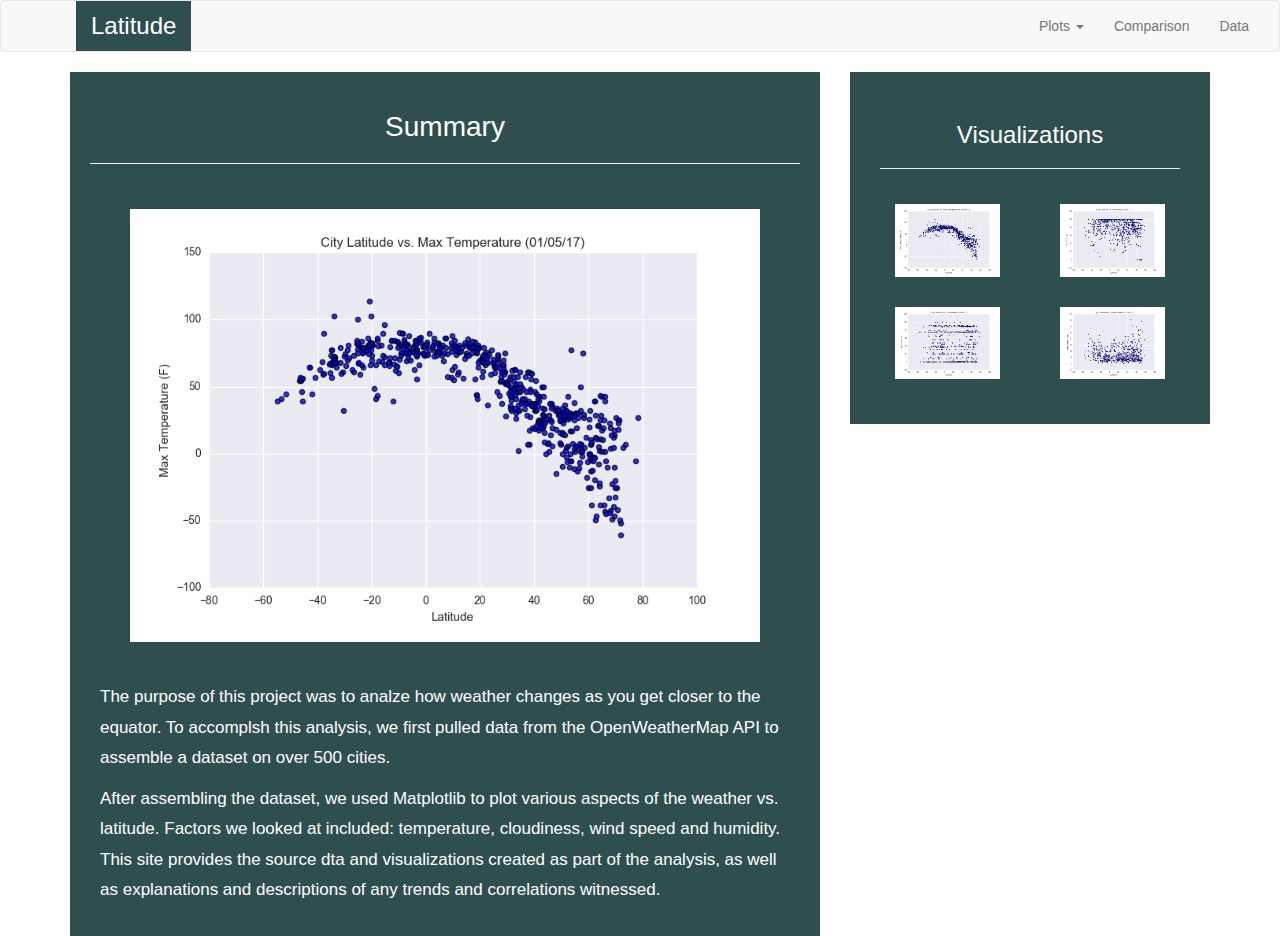
<file: index.html>
<!DOCTYPE html>
<html lang="en">

<head>
    <meta charset="UTF-8">
    <meta name="viewport" content="width=device-width, initial-scale=1.0">
    <meta http-equiv="X-UA-Compatible" content="ie=edge"> 
    <title>Latitude Weather Analysis</title>
    <link rel="stylesheet" href="https://maxcdn.bootstrapcdn.com/bootstrap/3.3.7/css/bootstrap.min.css" integrity="sha384-BVYiiSIFeK1dGmJRAkycuHAHRg32OmUcww7on3RYdg4Va+PmSTsz/K68vbdEjh4u"
        crossorigin="anonymous">
    <link rel="stylesheet" href="style.css">
</head>

<body>
    <nav class="navbar navbar-default">
        <div class="container-fluid">
            <div class="navbar-header">
                <button type="button" class="navbar-toggle collapsed" data-toggle="collapse" data-target="#bs-example-navbar-collapse-1"
                    aria-expanded="false">
                    <span class="sr-only">Toggle navigation</span>
                    <span class="icon-bar"></span>
                    <span class="icon-bar"></span>
                    <span class="icon-bar"></span>
                </button>
                <a class="navbar-brand" href="index.html">Latitude</a>
            </div>

            <div class="collapse navbar-collapse" id="bs-example-navbar-collapse-1">
                <ul class="nav navbar-nav navbar-right">
                    <li class="dropdown">
                        <a href="#" class="dropdown-toggle" data-toggle="dropdown" role="button" aria-haspopup="true" aria-expanded="false">Plots
                            <span class="caret"></span>
                        </a>
                        <ul class="dropdown-menu">
                            <li>
                                <a href="temp.html">Temperature</a>
                            </li>
                            <li>
                                <a href="humid.html">Humidity</a>
                            </li>
                            <li>
                                <a href="cloud.html">Cloudiness</a>
                            </li>
                            <li>
                                <a href="wind.html">Wind Speed</a>
                            </li>
                        </ul>
                    </li>
                    <li>
                        <a href="comparison.html">Comparison</a>
                    </li>
                    <li>
                        <a href="data.html">Data</a>
                    </li>
                </ul>
            </div>

        </div>
    </nav>


    <div class="container">
        <div class="row row-grid">
            <div class="col-md-8">
                <div class="box box-left">
                    <section id="intro">
                        <h1>Summary</h1>
                        <hr>
                        <figure>
                            <a target="_blank" href="Fig1.png">
                                <img id="viz-main" src="Fig1.png" alt="City Latitude vs. Max Temperature">
                            </a>
                        </figure>

                        <section id="summary">
                            <p>The purpose of this project was to analze how weather changes as you get closer to the equator. To accomplsh this analysis, we first pulled data from the OpenWeatherMap API to assemble a dataset on over 500 cities.
                            </p>

                            <p> After assembling the dataset, we used Matplotlib to plot various aspects of the weather vs. latitude. Factors we looked at included: temperature, cloudiness, wind speed and humidity. This site provides the source dta and visualizations created as part of the analysis, as well as explanations and descriptions of any trends and correlations witnessed.
                            </p>

                        </section>

                    </section>
                </div>
            </div>


            <div class="col-md-4">
                <div class="box box-right">
                    <h2>Visualizations</h2>
                    <hr>


                    <div class="row">
                        <div class="col-xs-6 col-sm-3 col-md-6">
                            <figure>
                                <a href="temp.html">
                                    <img id="landing-viz" src="Fig1.png" alt="City Latitude vs. Max Temperature">
                                </a>
                            </figure>
                        </div>

                        <div class="col-xs-6 col-sm-3 col-md-6">
                            <figure>
                                <a href="humid.html">
                                    <img id="landing-viz" src="Fig2.png" alt="Latitude vs. Humidity">
                                </a>
                            </figure>
                        </div>

                        <div class="col-xs-6 col-sm-3 col-md-6">
                            <figure>
                                <a href="cloud.html">
                                    <img id="landing-viz" src="Fig3.png" alt="Latitude vs. Cloudiness">
                                </a>
                            </figure>
                        </div>

                        <div class="col-xs-6 col-sm-3 col-md-6">
                            <figure>
                                <a href="wind.html">
                                    <img id="landing-viz" src="Fig4.png" alt="Latitude vs. Wind Speed">
                                </a>
                            </figure>
                        </div>

                    </div>
                </div>
            </div>

        </div>
    </div>



    <script src="https://code.jquery.com/jquery-3.2.1.js" integrity="sha256-DZAnKJ/6XZ9si04Hgrsxu/8s717jcIzLy3oi35EouyE=" crossorigin="anonymous"></script>

    <script src="https://maxcdn.bootstrapcdn.com/bootstrap/3.3.7/js/bootstrap.min.js" integrity="sha384-Tc5IQib027qvyjSMfHjOMaLkfuWVxZxUPnCJA7l2mCWNIpG9mGCD8wGNIcPD7Txa"
        crossorigin="anonymous">
        </script>

</body>

</html>
</file>
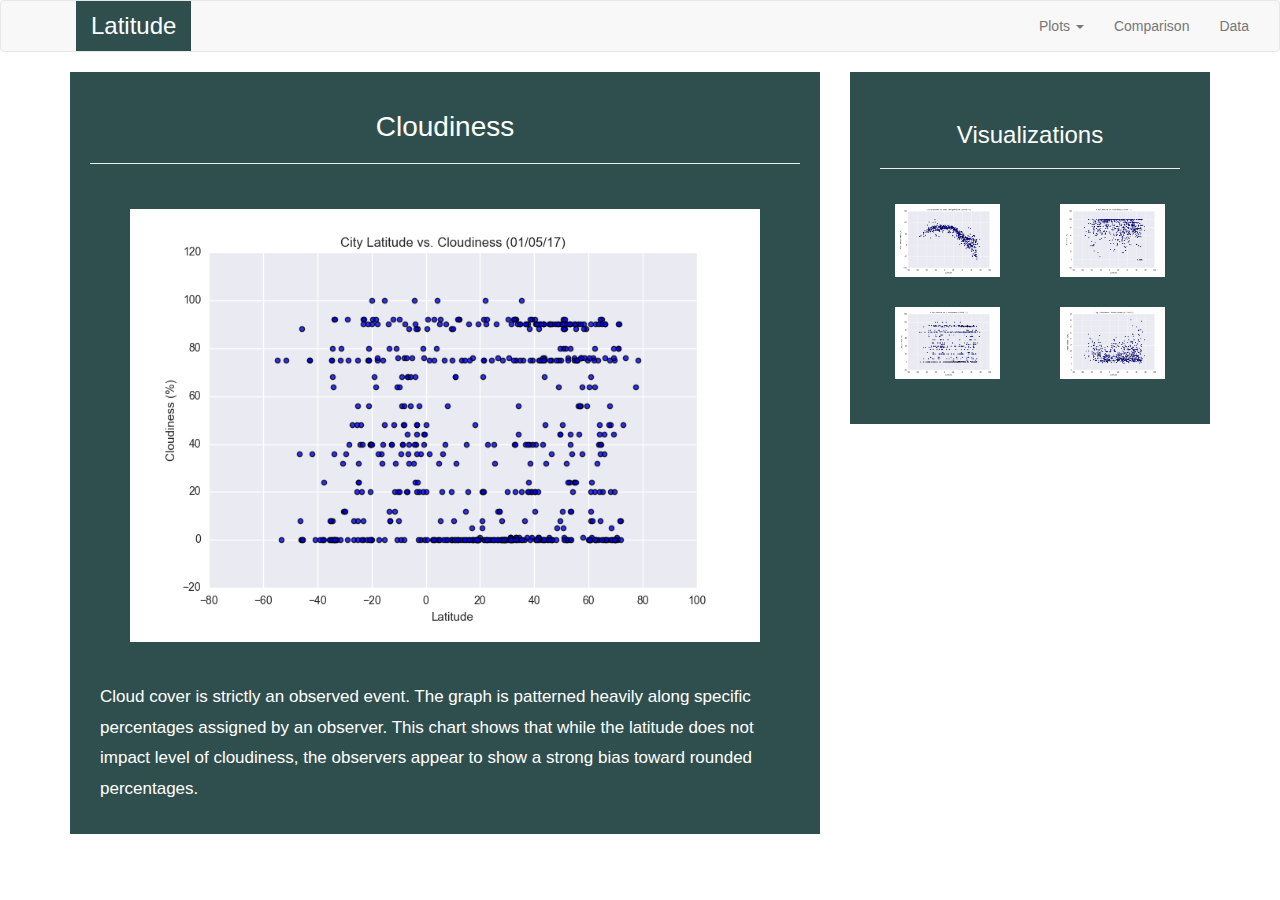
<file: cloud.html>
<!DOCTYPE html>
<html lang="en">

<head>
  <meta charset="UTF-8">
  <meta name="viewport" content="width=device-width, initial-scale=1.0">
  <meta http-equiv="X-UA-Compatible" content="ie=edge"> 
  <title>Cloudiness</title>
  <link rel="stylesheet" href="https://maxcdn.bootstrapcdn.com/bootstrap/3.3.7/css/bootstrap.min.css" integrity="sha384-BVYiiSIFeK1dGmJRAkycuHAHRg32OmUcww7on3RYdg4Va+PmSTsz/K68vbdEjh4u" crossorigin="anonymous">
  <link rel="stylesheet" href="style.css">
</head>

<body>
   <nav class="navbar navbar-default">
            <div class="container-fluid">
              <div class="navbar-header">
                <button type="button" class="navbar-toggle collapsed" data-toggle="collapse" data-target="#bs-example-navbar-collapse-1" aria-expanded="false">
                  <span class="sr-only">Toggle navigation</span>
                  <span class="icon-bar"></span>
                  <span class="icon-bar"></span>
                  <span class="icon-bar"></span>
                </button>
                <a class="navbar-brand" href="index.html">Latitude</a>
              </div>
              <div class="collapse navbar-collapse" id="bs-example-navbar-collapse-1">
                    <ul class="nav navbar-nav navbar-right">
                        <li class="dropdown">
                            <a href="#" class="dropdown-toggle" data-toggle="dropdown" role="button" aria-haspopup="true" aria-expanded="false">Plots
                                <span class="caret"></span>
                            </a>
                            <ul class="dropdown-menu">
                                <li>
                                    <a href="temp.html">Temperature</a>
                                </li>
                                <li>
                                    <a href="humid.html">Humidity</a>
                                </li>
                                <li>
                                    <a href="cloud.html">Cloudiness</a>
                                </li>
                                <li>
                                    <a href="wind.html">Wind Speed</a>
                                </li>
                            </ul>
                        </li>
                        <li>
                            <a href="comparison.html">Comparison</a>
                        </li>
                        <li>
                            <a href="data.html">Data</a>
                        </li>
                    </ul>
                </div>
    
            </div>
        </nav>

          <div class="container">
                <div class="row row-grid">
                    
                    <div class="col-md-8">
                        <div class="box box-left">
                        <section id="intro">
                            <h1>Cloudiness</h1>
                            <hr>
                            <figure>
                                        <a target="_blank" href="Fig3.png">
                                            <img id="viz-main" src="Fig3.png" alt="Latitude vs. Cloudiness">
                                        </a>
                            </figure>
                            
                            <section id="summary">
                            <p>Cloud cover is strictly an observed event.  The graph is patterned heavily along specific percentages
                               assigned by an observer.  This chart shows that while the latitude does not impact level of cloudiness,
                               the observers appear to show a strong bias toward rounded percentages.
                            </p>
                            </section>
        
                        </section>
                        </div>
                    </div>
                
                   
                    <div class="col-md-4">
                        <div class="box box-right">
                        <h2>Visualizations</h2>
                        <hr>
        
                   
                      <div class="row">
                            <div class="col-xs-6 col-sm-3 col-md-6">
                                  <figure>
                                      <a href="temp.html">
                                          <img id="landing-viz" src="Fig1.png" alt="Latitude vs. Temperature">
                                      </a>
                                  </figure>
                              </div>
                          
                        <div class="col-xs-6 col-sm-3 col-md-6">
                                <figure>
                                    <a href="humid.html">
                                        <img id="landing-viz" src="Fig2.png" alt="Latitude vs. Humidity">
                                    </a>
                                </figure>
                            </div>
      
                        <div class="col-xs-6 col-sm-3 col-md-6">
                                <figure>
                                    <a href="cloud.html">
                                        <img id="landing-viz" src="Fig3.png" alt="Latitude vs. Cloudiness">
                                    </a>
                                </figure>
                            </div>
      
                        <div class="col-xs-6 col-sm-3 col-md-6">
                                <figure>
                                    <a href="wind.html">
                                        <img id="landing-viz" src="Fig4.png" alt="Latitude vs. Wind Speed">
                                    </a>
                                </figure>
                            </div>
        
                            </div>
                        </div>
                      </div>
                          
                    </div>
                </div>
        

    <script
    src="https://code.jquery.com/jquery-3.2.1.js"
    integrity="sha256-DZAnKJ/6XZ9si04Hgrsxu/8s717jcIzLy3oi35EouyE="
    crossorigin="anonymous"></script>

    <script src="https://maxcdn.bootstrapcdn.com/bootstrap/3.3.7/js/bootstrap.min.js" integrity="sha384-Tc5IQib027qvyjSMfHjOMaLkfuWVxZxUPnCJA7l2mCWNIpG9mGCD8wGNIcPD7Txa" crossorigin="anonymous">
    </script>      
    </body>
    </html>
</file>
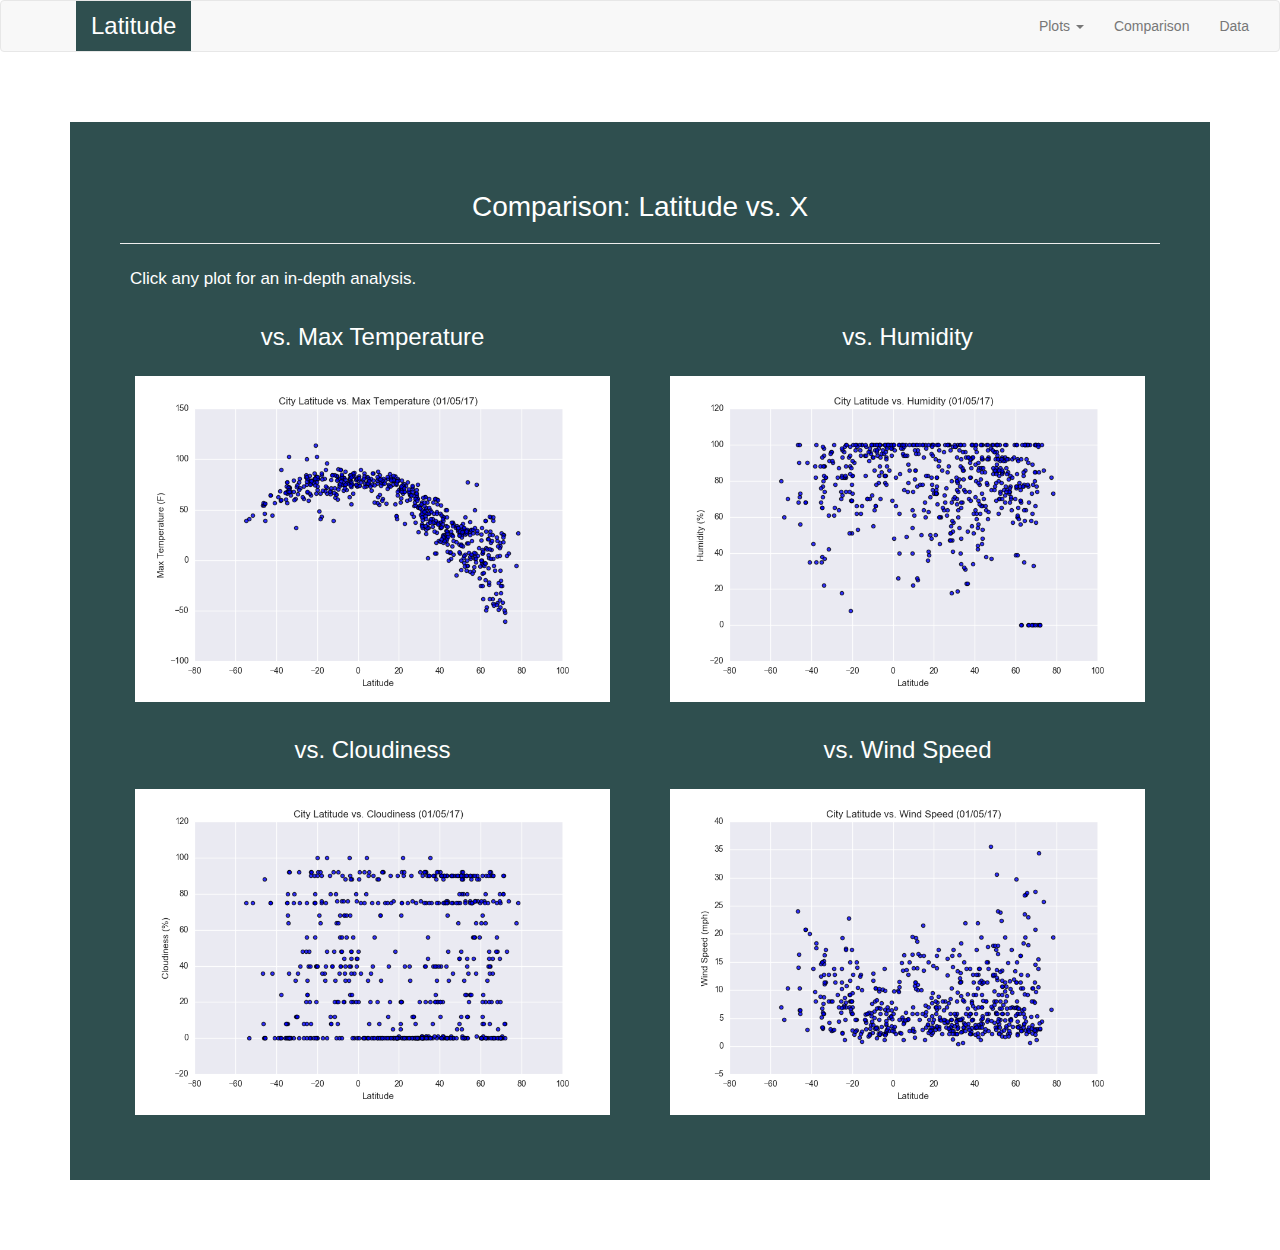
<file: comparison.html>
<!DOCTYPE html>
<html lang="en">

<head>
  <meta charset="UTF-8">
  <meta name="viewport" content="width=device-width, initial-scale=1.0">
  <meta http-equiv="X-UA-Compatible" content="ie=edge"> 
  <title>Comparison</title>
  <link rel="stylesheet" href="https://maxcdn.bootstrapcdn.com/bootstrap/3.3.7/css/bootstrap.min.css" integrity="sha384-BVYiiSIFeK1dGmJRAkycuHAHRg32OmUcww7on3RYdg4Va+PmSTsz/K68vbdEjh4u" crossorigin="anonymous">
  <link rel="stylesheet" href="style.css">
</head>

<body>
   <nav class="navbar navbar-default">
            <div class="container-fluid">
              
              <div class="navbar-header">
                <button type="button" class="navbar-toggle collapsed" data-toggle="collapse" data-target="#bs-example-navbar-collapse-1" aria-expanded="false">
                  <span class="sr-only">Toggle navigation</span>
                  <span class="icon-bar"></span>
                  <span class="icon-bar"></span>
                  <span class="icon-bar"></span>
                </button>
                <a class="navbar-brand" href="index.html">Latitude</a>
              </div>
              <div class="collapse navbar-collapse" id="bs-example-navbar-collapse-1">
                    <ul class="nav navbar-nav navbar-right">
                        <li class="dropdown">
                            <a href="#" class="dropdown-toggle" data-toggle="dropdown" role="button" aria-haspopup="true" aria-expanded="false">Plots
                                <span class="caret"></span>
                            </a>
                            <ul class="dropdown-menu">
                                <li>
                                    <a href="temp.html">Temperature</a>
                                </li>
                                <li>
                                    <a href="humid.html">Humidity</a>
                                </li>
                                <li>
                                    <a href="cloud.html">Cloudiness</a>
                                </li>
                                <li>
                                    <a href="wind.html">Wind Speed</a>
                                </li>
                            </ul>
                        </li>
                        <li>
                            <a href="comparison.html">Comparison</a>
                        </li>
                        <li>
                            <a href="data.html">Data</a>
                        </li>
                    </ul>
                </div>
    
            </div>
   </nav>

        <div class="box box-single">
                <section id="intro">
                        <h1>Comparison: Latitude vs. X</h1>
                        <hr>

                        <section id="summary">
                                <p>Click any plot for an in-depth analysis.</p>
                        </section>
                </section>

                <div class="row">
                        <div class="col-xs-12 col-md-6">
                              <h3>vs. Max Temperature</h3>
                            <figure>
                                  <a href="temp.html">
                                      <img id="landing-viz" src="Fig1.png" alt="Latitude vs. Temperature"></a>
                              </figure>
                          </div>
                      
                    <div class="col-xs-12 col-md-6">
                            <h3>vs. Humidity</h3>
                            <figure>
                                <a href="humid.html">
                                    <img id="landing-viz" src="Fig2.png" alt="Latitude vs. Humidity"></a>
                            </figure>
                        </div>
  
                    <div class="col-xs-12 col-md-6">
                        <h3>vs. Cloudiness</h3>
                        <figure>
                            <a href="cloud.html">
                                <img id="landing-viz" src="Fig3.png" alt="Latitude vs. Cloudiness"></a>
                        </figure>
                    </div>
  
                    <div class="col-xs-12 col-md-6">
                        <h3>vs. Wind Speed</h3>
                        <figure>
                                <a href="wind.html">
                                    <img id="landing-viz" src="Fig4.png" alt="Latitude vs. Wind Speed"></a>
                        </figure>
                    </div>

          </div>
        

    <script src="https://code.jquery.com/jquery-3.2.1.js"integrity="sha256-DZAnKJ/6XZ9si04Hgrsxu/8s717jcIzLy3oi35EouyE=" crossorigin="anonymous"></script>

    <script src="https://maxcdn.bootstrapcdn.com/bootstrap/3.3.7/js/bootstrap.min.js" integrity="sha384-Tc5IQib027qvyjSMfHjOMaLkfuWVxZxUPnCJA7l2mCWNIpG9mGCD8wGNIcPD7Txa" crossorigin="anonymous">
    </script>      
    </body>
    </html>
</file>
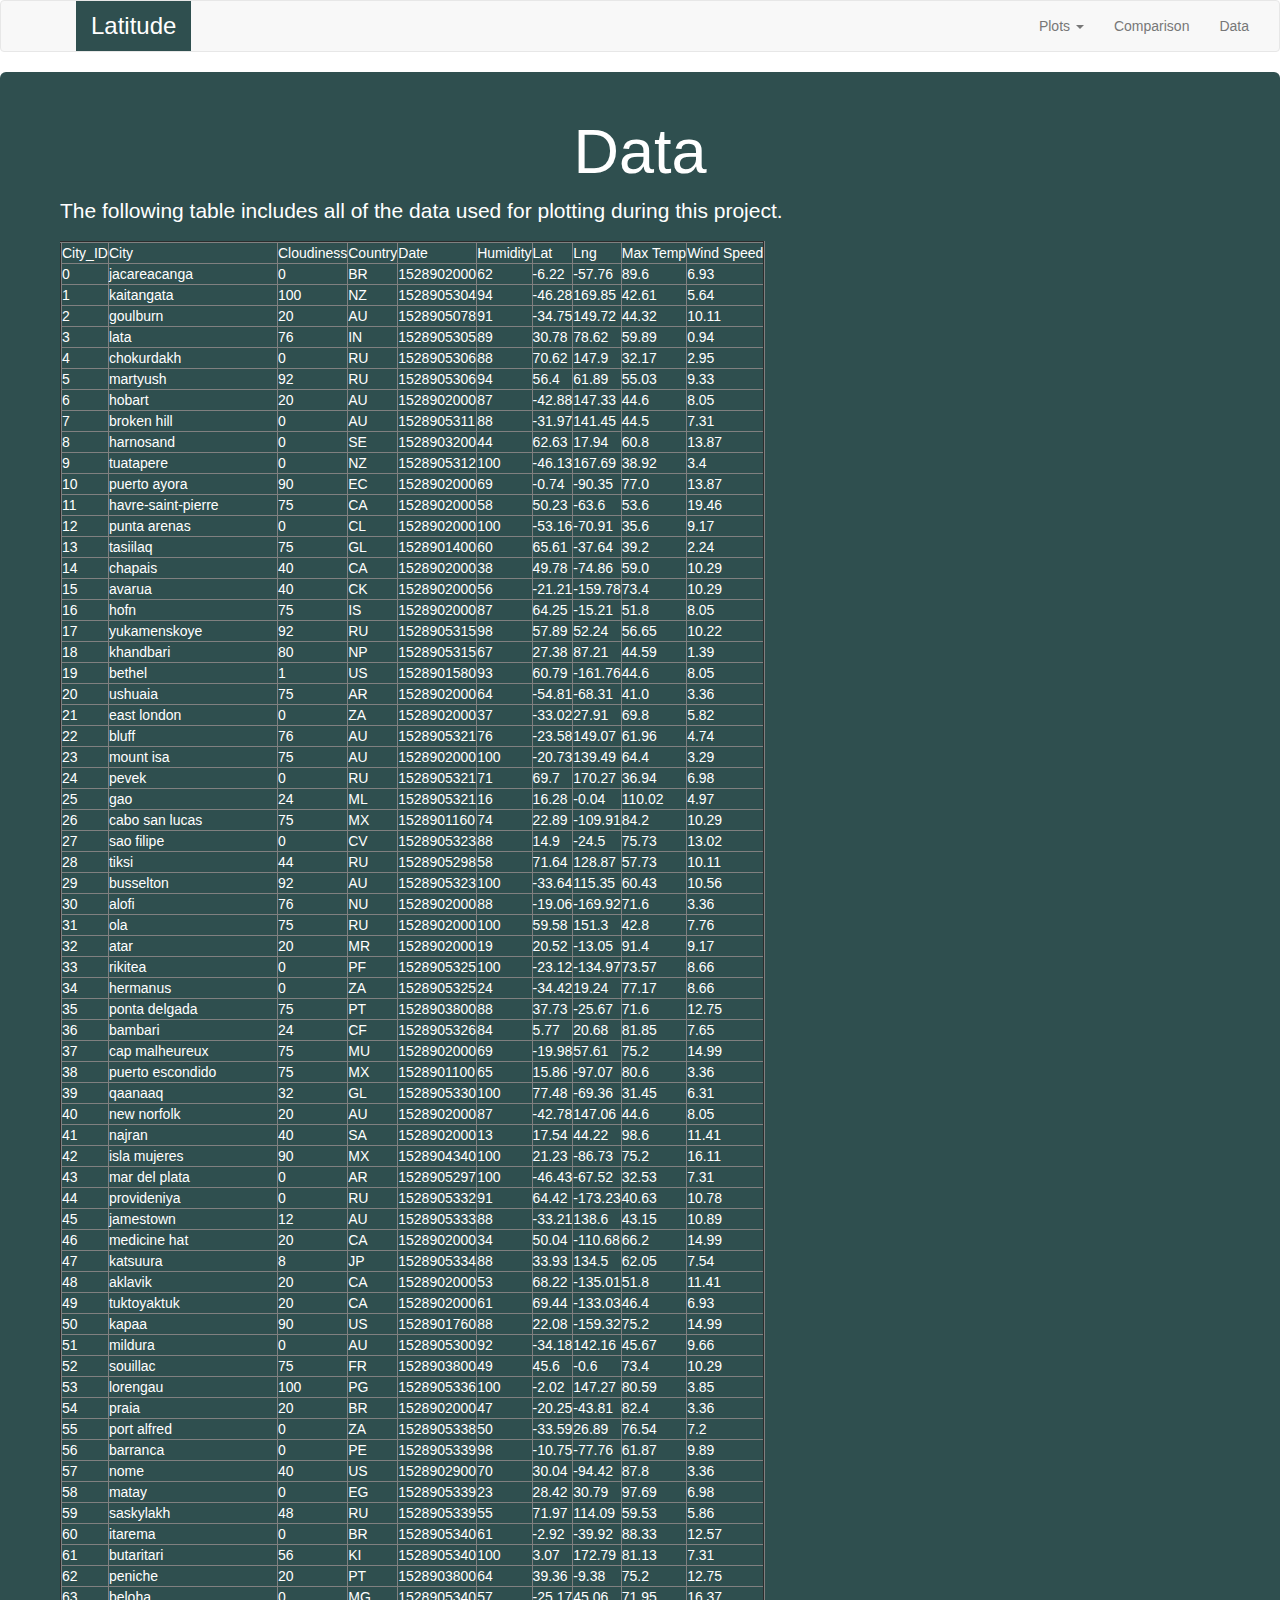
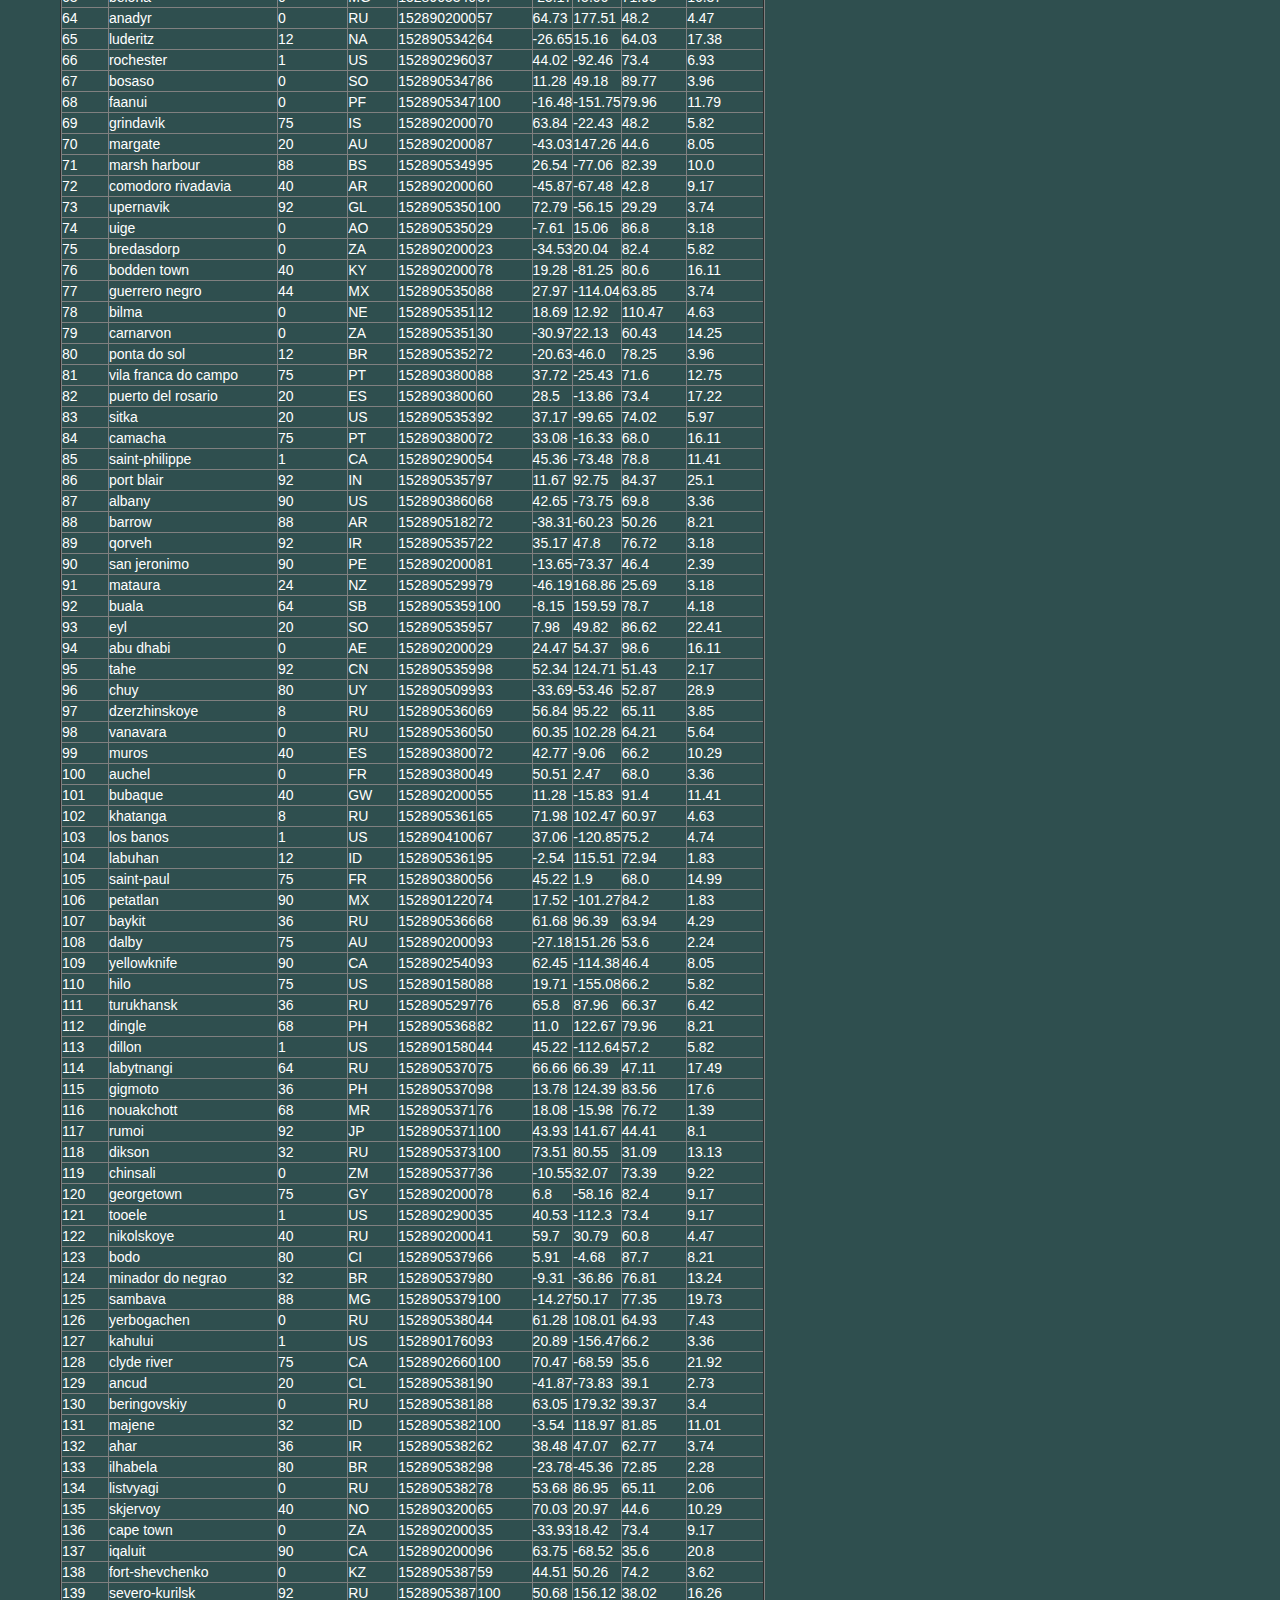
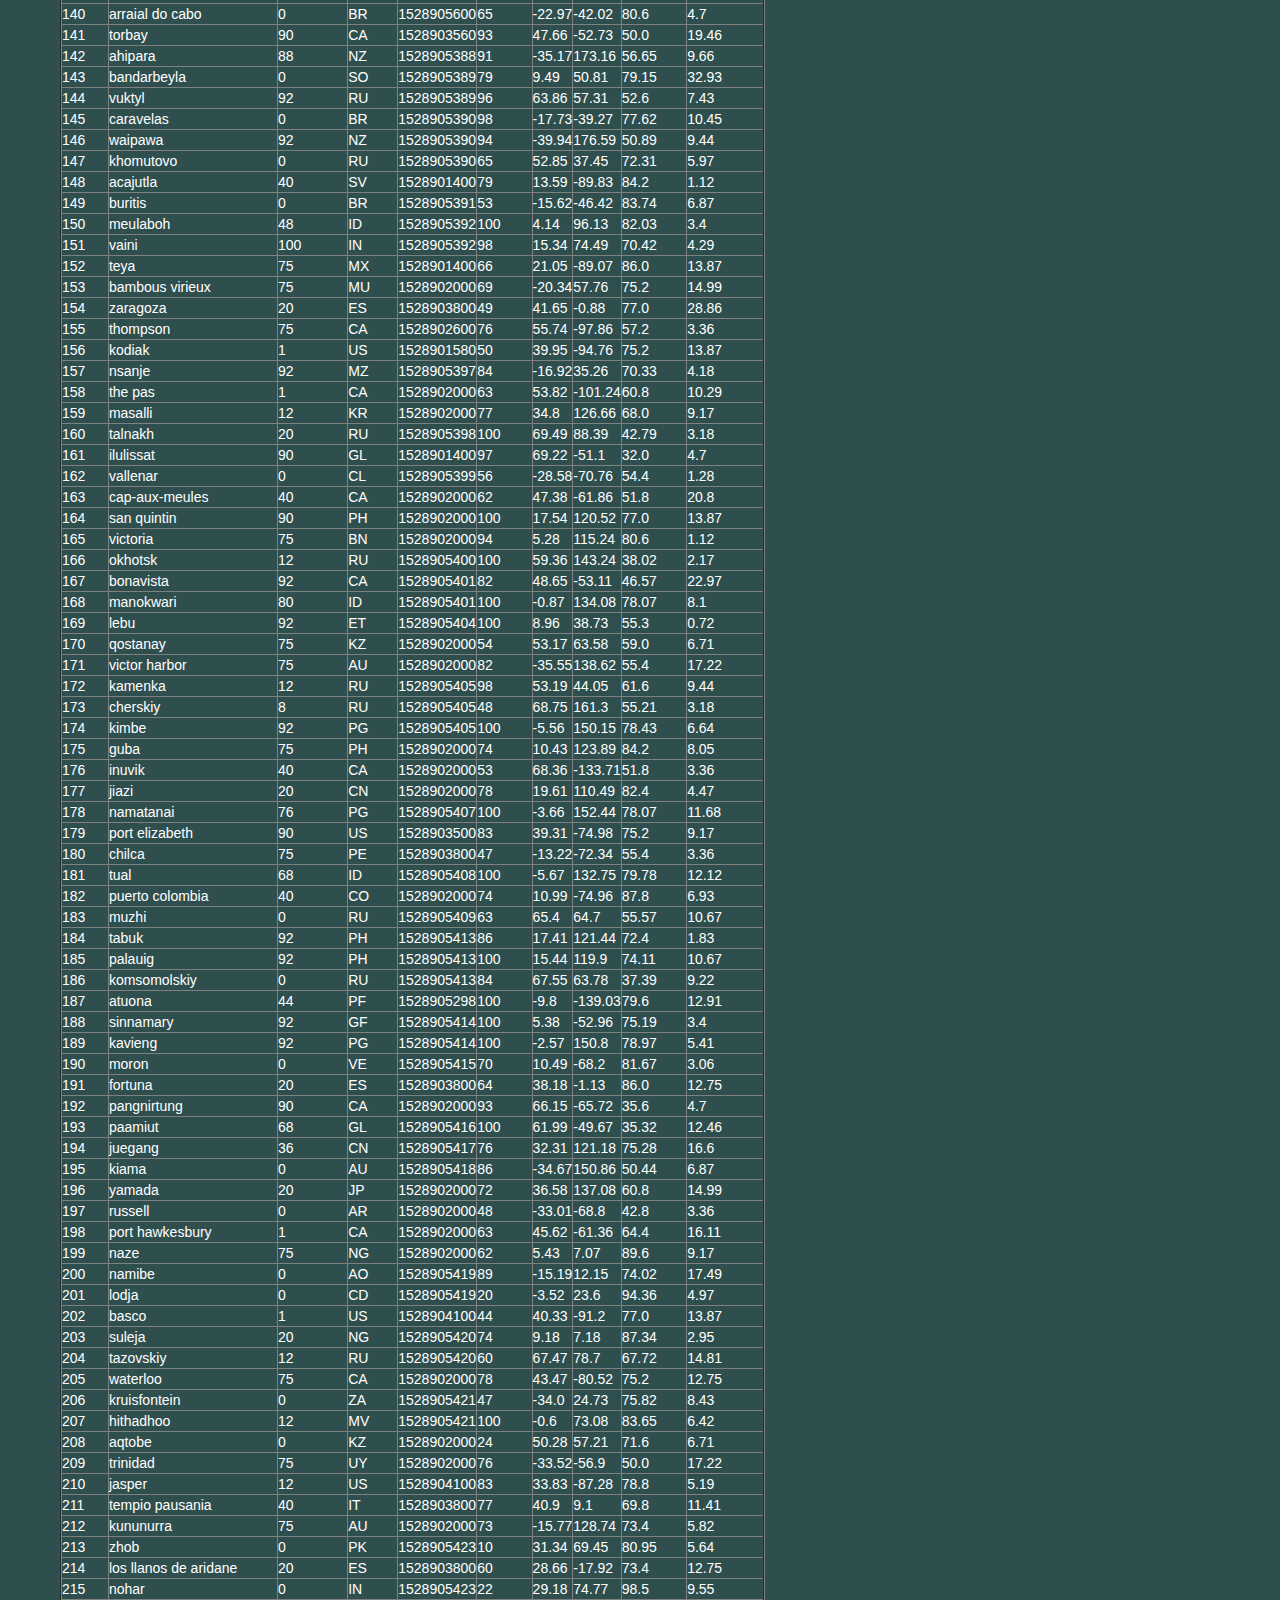
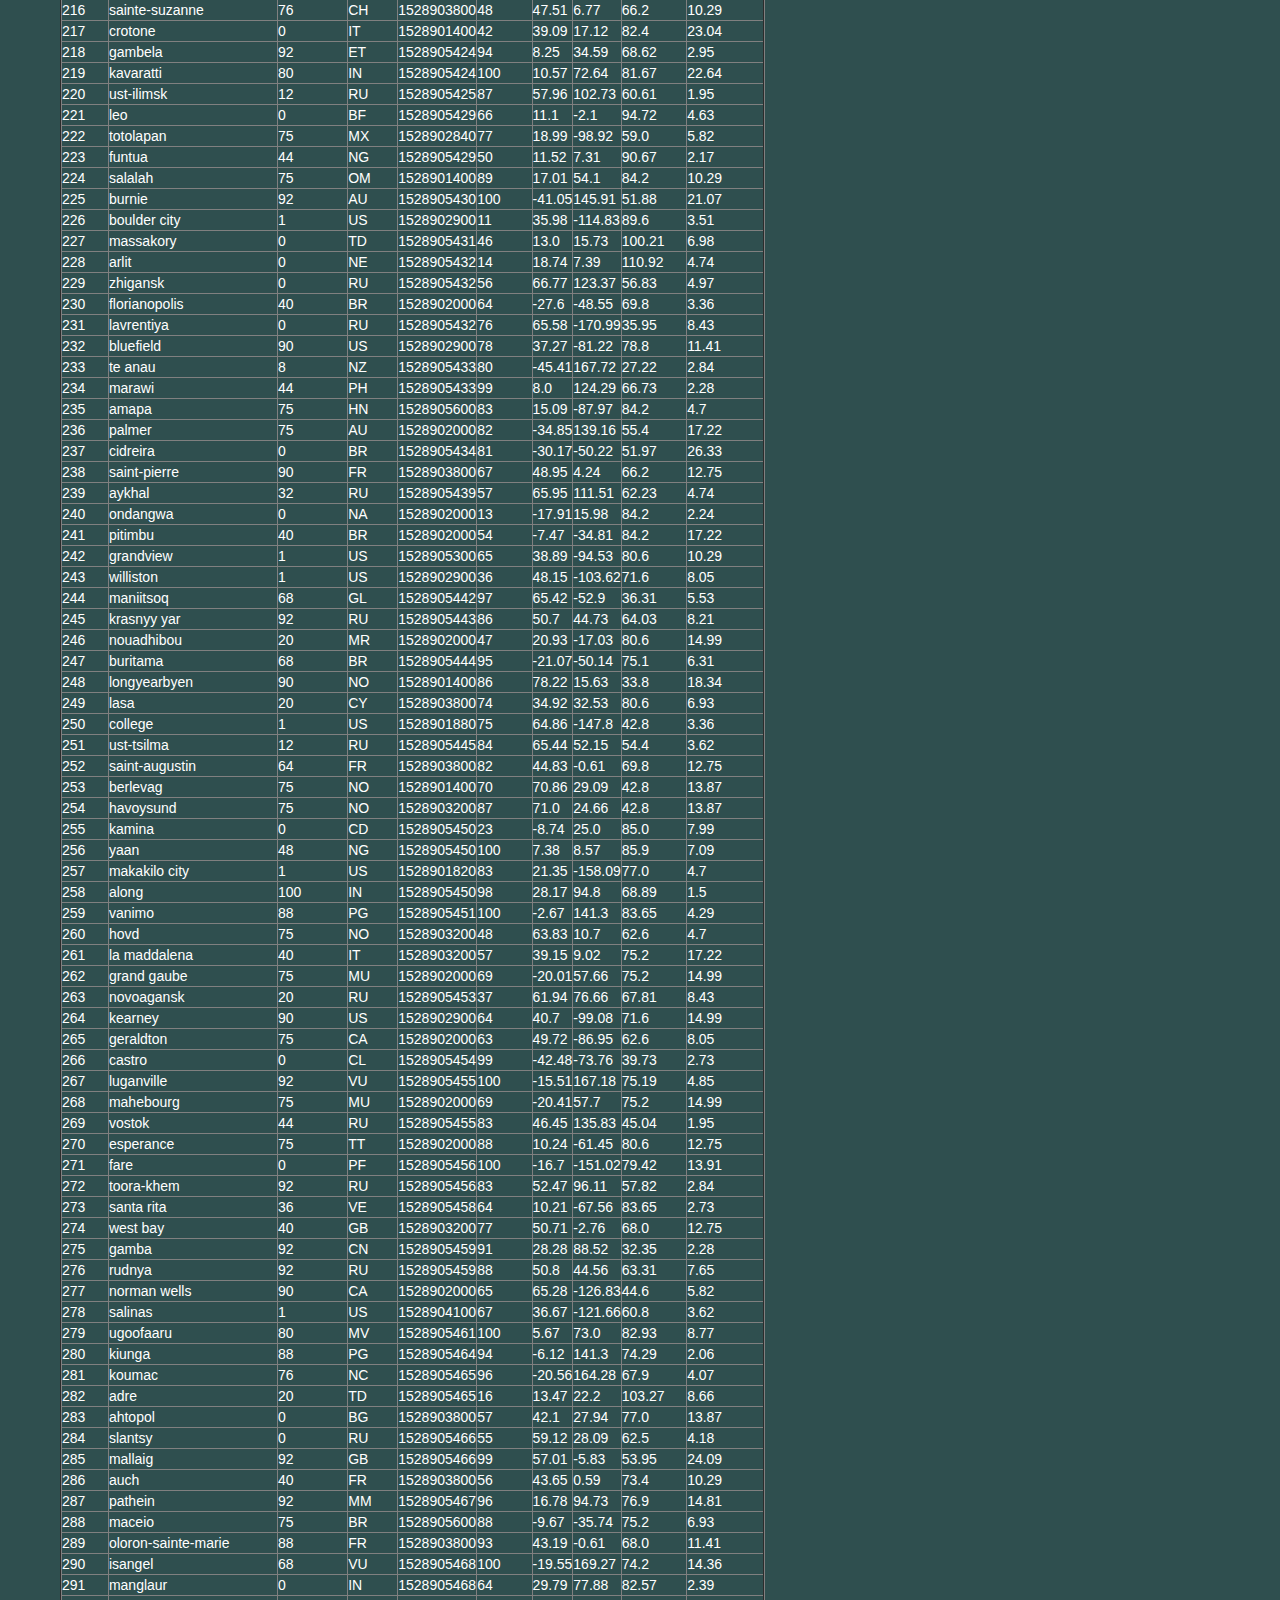
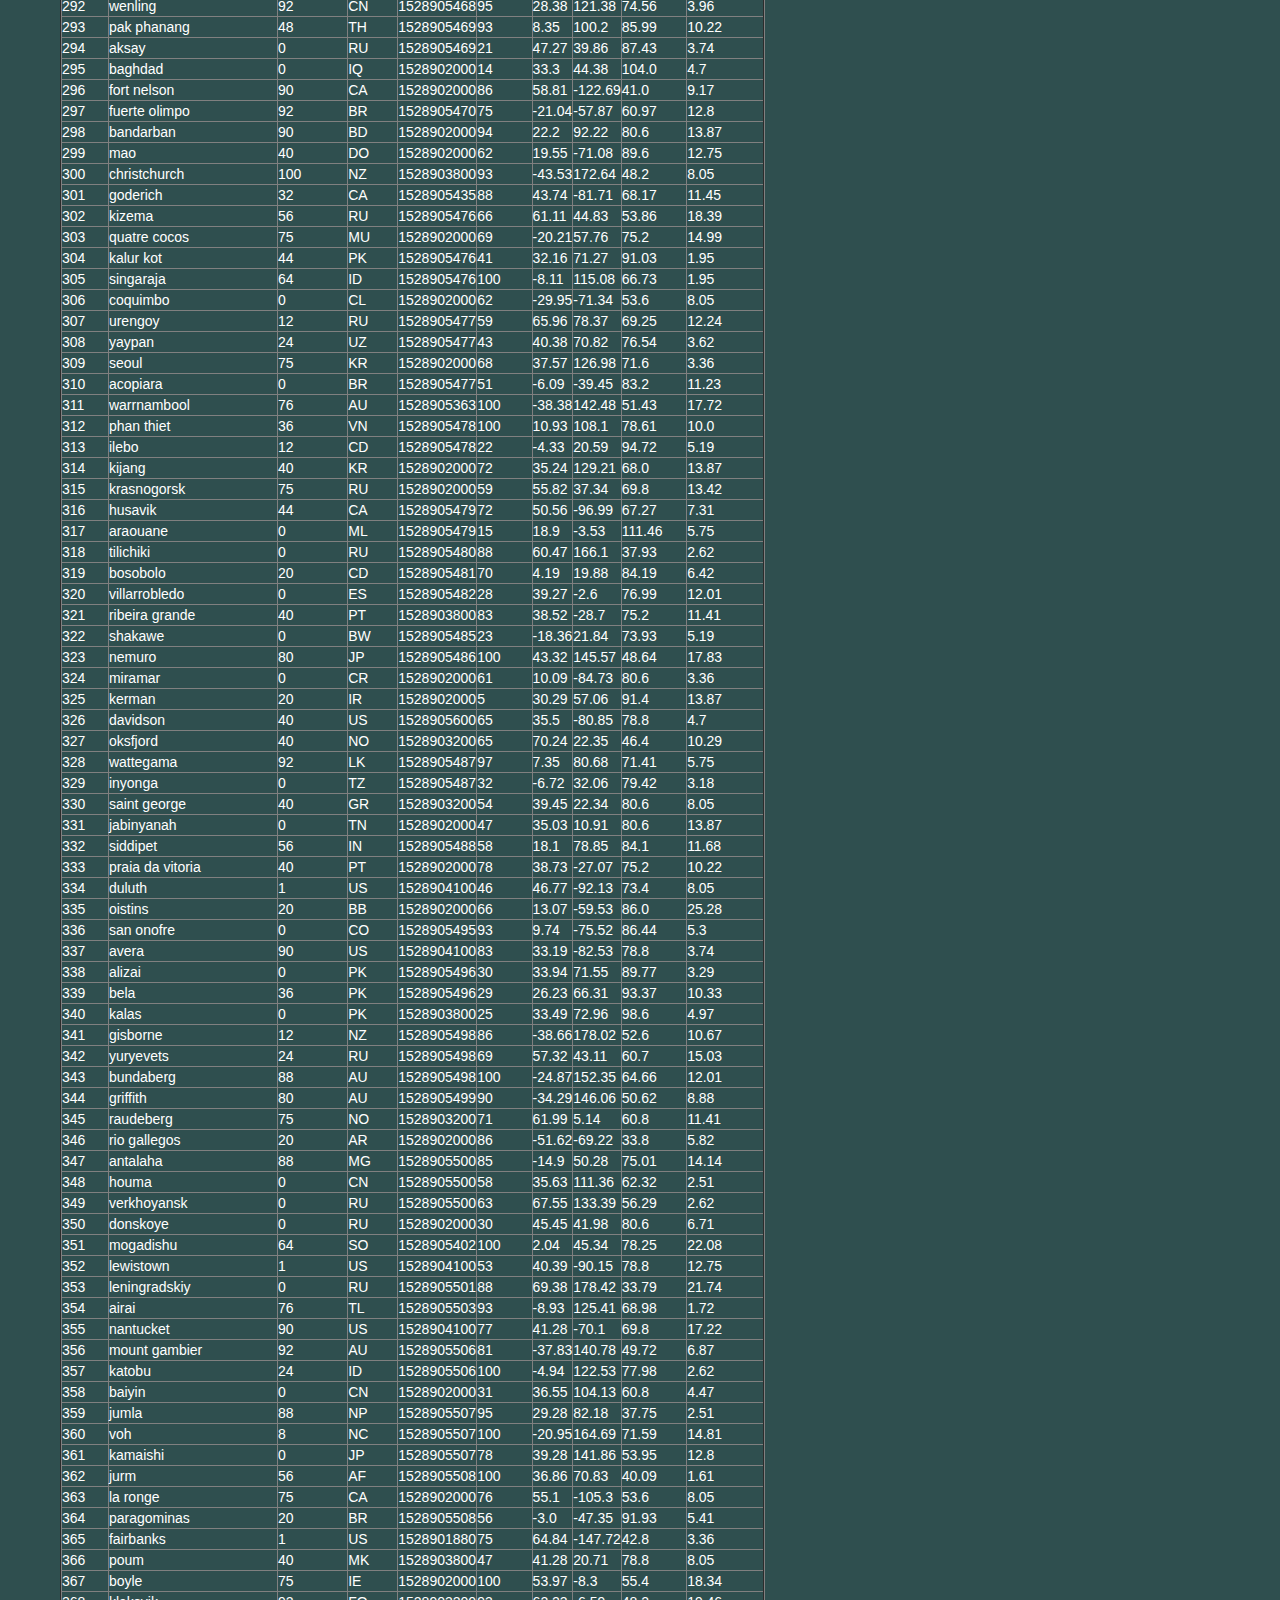
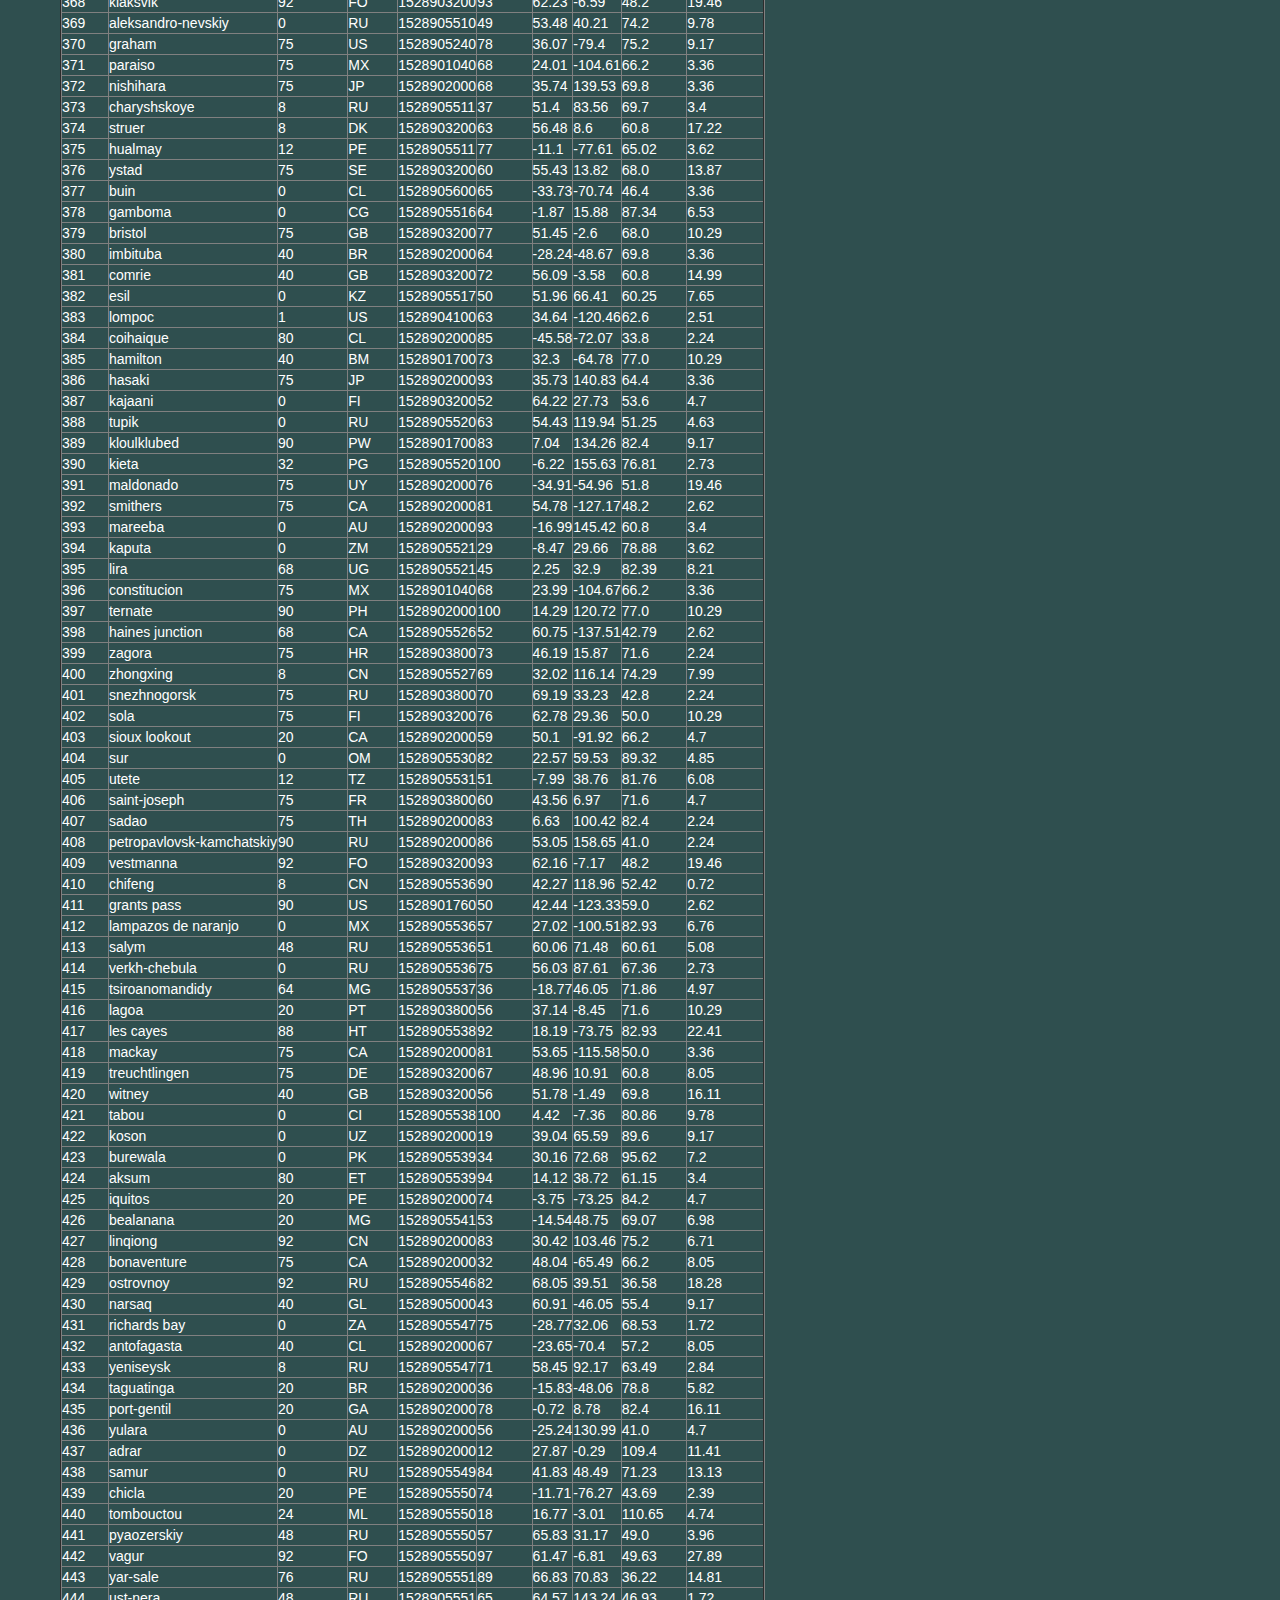
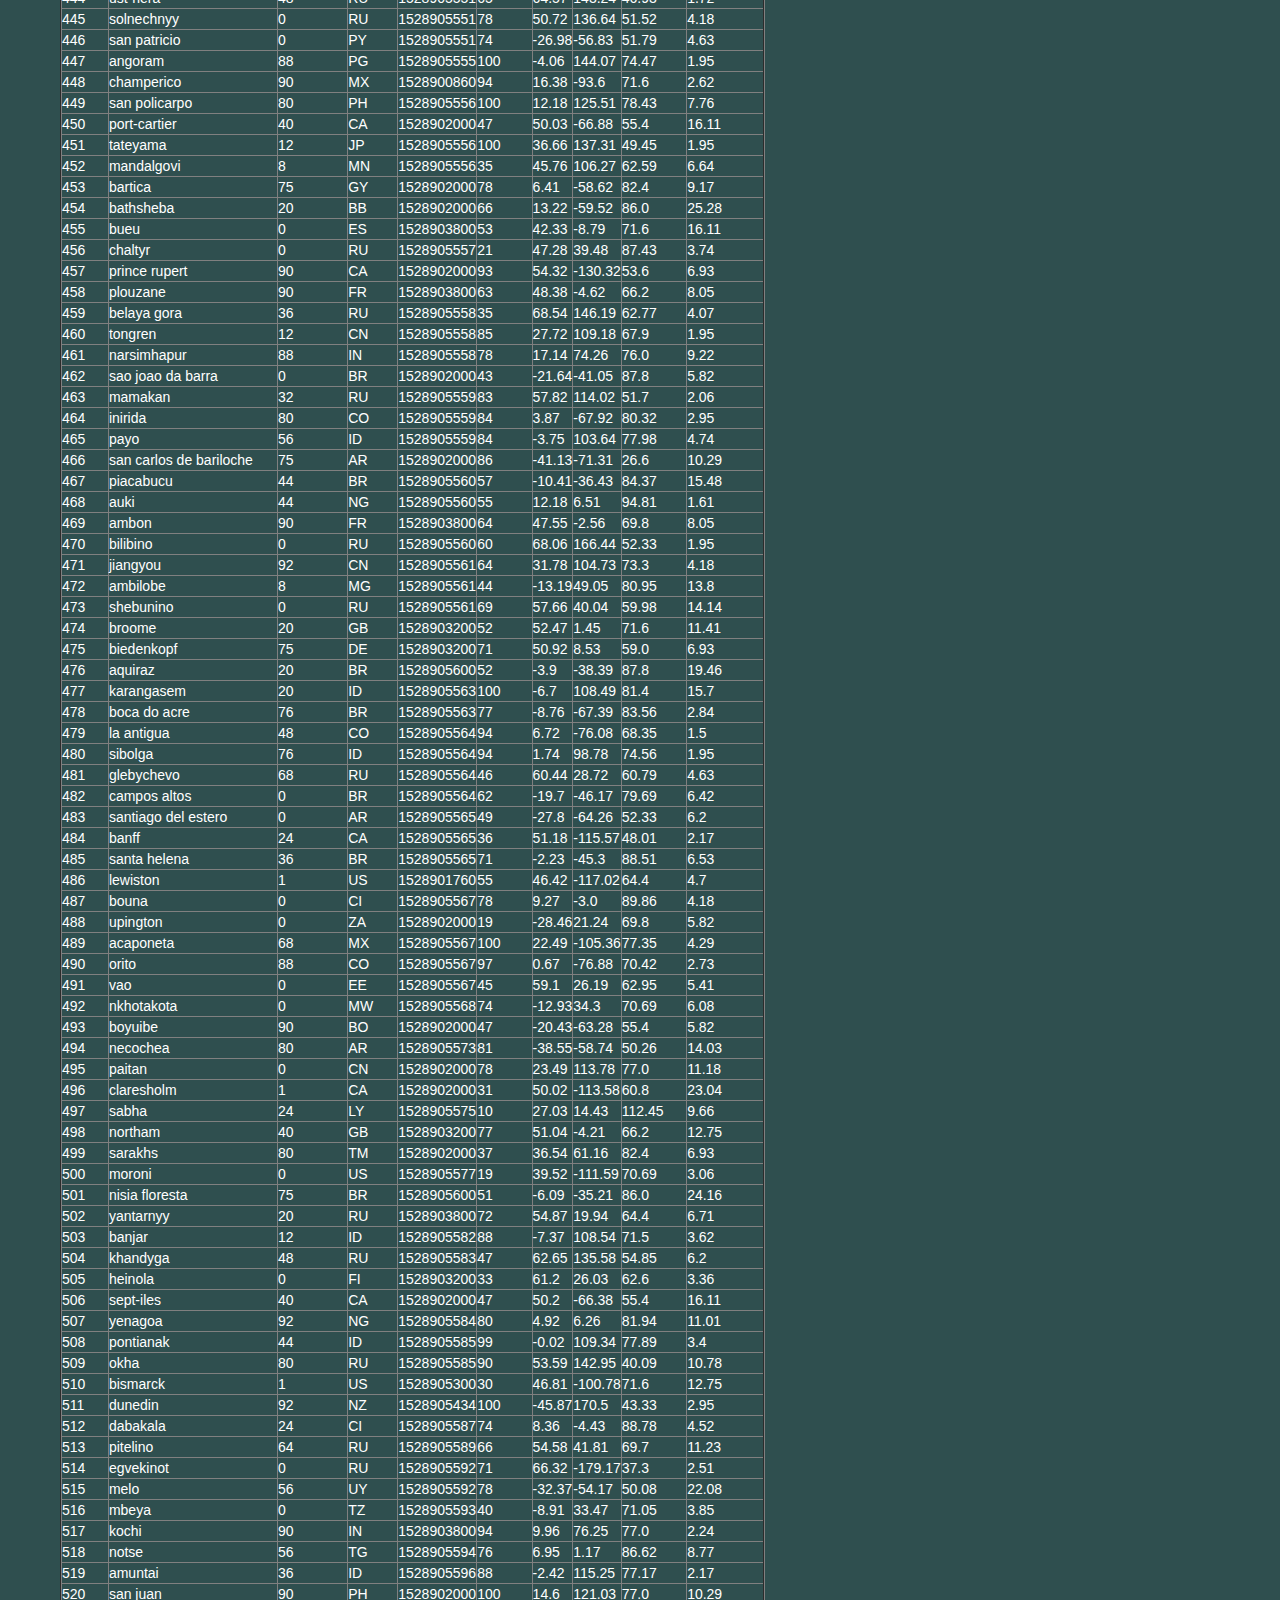
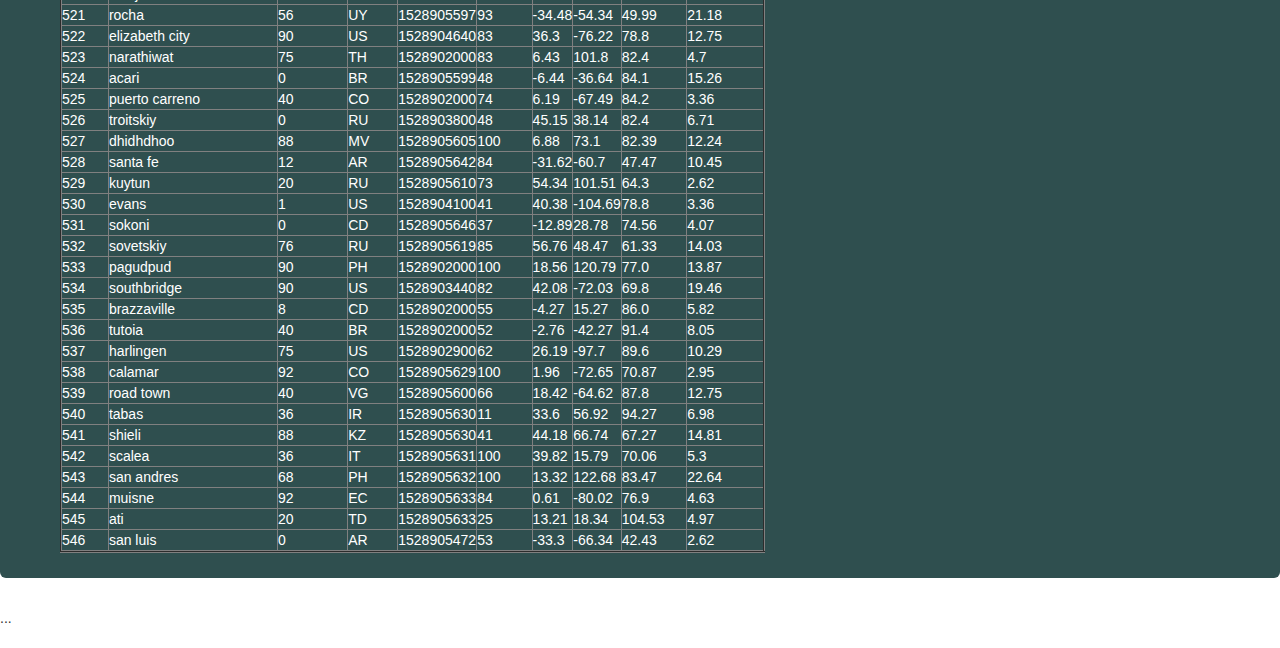
<file: data.html>
<!DOCTYPE html>
<html lang="en">

<head>
    <meta charset="UTF-8">
    <meta name="viewport" content="width=device-width, initial-scale=1.0">
    <meta http-equiv="X-UA-Compatible" content="ie=edge"> 
    <title>Data</title>
    <link rel="stylesheet" href="https://maxcdn.bootstrapcdn.com/bootstrap/3.3.7/css/bootstrap.min.css" integrity="sha384-BVYiiSIFeK1dGmJRAkycuHAHRg32OmUcww7on3RYdg4Va+PmSTsz/K68vbdEjh4u"
        crossorigin="anonymous">
    <link rel="stylesheet" href="style.css">
</head>

<body>
    <nav class="navbar navbar-default">
        <div class="container-fluid">
            
            <div class="navbar-header">
                <button type="button" class="navbar-toggle collapsed" data-toggle="collapse" data-target="#bs-example-navbar-collapse-1"
                    aria-expanded="false">
                    <span class="sr-only">Toggle navigation</span>
                    <span class="icon-bar"></span>
                    <span class="icon-bar"></span>
                    <span class="icon-bar"></span>
                </button>
                <a class="navbar-brand" href="index.html">Latitude</a>
            </div>
            <div class="collapse navbar-collapse" id="bs-example-navbar-collapse-1">
                <ul class="nav navbar-nav navbar-right">
                    <li class="dropdown">
                        <a href="#" class="dropdown-toggle" data-toggle="dropdown" role="button" aria-haspopup="true" aria-expanded="false">Plots
                            <span class="caret"></span>
                        </a>
                        <ul class="dropdown-menu">
                            <li>
                                <a href="temp.html">Temperature</a>
                            </li>
                            <li>
                                <a href="humid.html">Humidity</a>
                            </li>
                            <li>
                                <a href="cloud.html">Cloudiness</a>
                            </li>
                            <li>
                                <a href="wind.html">Wind Speed</a>
                            </li>
                        </ul>
                    </li>
                    <li>
                        <a href="comparison.html">Comparison</a>
                    </li>
                    <li>
                        <a href="data.html">Data</a>
                    </li>
                </ul>
            </div>

        </div>
    </nav>
    <div class="container-fluid">
        <div class="row">
            <div class="jumbotron">
             <h1>Data</h1>
             <p>The following table includes all of the data used for plotting during this project.</p>
             <table border="2">
                <tr><td>City_ID</td><td>City</td><td>Cloudiness</td><td>Country</td><td>Date</td><td>Humidity</td><td>Lat</td><td>Lng</td><td>Max Temp</td><td>Wind Speed</td></tr>
                <tr><td>0</td><td>jacareacanga</td><td>0</td><td>BR</td><td>1528902000</td><td>62</td><td>-6.22</td><td>-57.76</td><td>89.6</td><td>6.93</td></tr>
                <tr><td>1</td><td>kaitangata</td><td>100</td><td>NZ</td><td>1528905304</td><td>94</td><td>-46.28</td><td>169.85</td><td>42.61</td><td>5.64</td></tr>
                <tr><td>2</td><td>goulburn</td><td>20</td><td>AU</td><td>1528905078</td><td>91</td><td>-34.75</td><td>149.72</td><td>44.32</td><td>10.11</td></tr>
                <tr><td>3</td><td>lata</td><td>76</td><td>IN</td><td>1528905305</td><td>89</td><td>30.78</td><td>78.62</td><td>59.89</td><td>0.94</td></tr>
                <tr><td>4</td><td>chokurdakh</td><td>0</td><td>RU</td><td>1528905306</td><td>88</td><td>70.62</td><td>147.9</td><td>32.17</td><td>2.95</td></tr>
                <tr><td>5</td><td>martyush</td><td>92</td><td>RU</td><td>1528905306</td><td>94</td><td>56.4</td><td>61.89</td><td>55.03</td><td>9.33</td></tr>
                <tr><td>6</td><td>hobart</td><td>20</td><td>AU</td><td>1528902000</td><td>87</td><td>-42.88</td><td>147.33</td><td>44.6</td><td>8.05</td></tr>
                <tr><td>7</td><td>broken hill</td><td>0</td><td>AU</td><td>1528905311</td><td>88</td><td>-31.97</td><td>141.45</td><td>44.5</td><td>7.31</td></tr>
                <tr><td>8</td><td>harnosand</td><td>0</td><td>SE</td><td>1528903200</td><td>44</td><td>62.63</td><td>17.94</td><td>60.8</td><td>13.87</td></tr>
                <tr><td>9</td><td>tuatapere</td><td>0</td><td>NZ</td><td>1528905312</td><td>100</td><td>-46.13</td><td>167.69</td><td>38.92</td><td>3.4</td></tr>
                <tr><td>10</td><td>puerto ayora</td><td>90</td><td>EC</td><td>1528902000</td><td>69</td><td>-0.74</td><td>-90.35</td><td>77.0</td><td>13.87</td></tr>
                <tr><td>11</td><td>havre-saint-pierre</td><td>75</td><td>CA</td><td>1528902000</td><td>58</td><td>50.23</td><td>-63.6</td><td>53.6</td><td>19.46</td></tr>
                <tr><td>12</td><td>punta arenas</td><td>0</td><td>CL</td><td>1528902000</td><td>100</td><td>-53.16</td><td>-70.91</td><td>35.6</td><td>9.17</td></tr>
                <tr><td>13</td><td>tasiilaq</td><td>75</td><td>GL</td><td>1528901400</td><td>60</td><td>65.61</td><td>-37.64</td><td>39.2</td><td>2.24</td></tr>
                <tr><td>14</td><td>chapais</td><td>40</td><td>CA</td><td>1528902000</td><td>38</td><td>49.78</td><td>-74.86</td><td>59.0</td><td>10.29</td></tr>
                <tr><td>15</td><td>avarua</td><td>40</td><td>CK</td><td>1528902000</td><td>56</td><td>-21.21</td><td>-159.78</td><td>73.4</td><td>10.29</td></tr>
                <tr><td>16</td><td>hofn</td><td>75</td><td>IS</td><td>1528902000</td><td>87</td><td>64.25</td><td>-15.21</td><td>51.8</td><td>8.05</td></tr>
                <tr><td>17</td><td>yukamenskoye</td><td>92</td><td>RU</td><td>1528905315</td><td>98</td><td>57.89</td><td>52.24</td><td>56.65</td><td>10.22</td></tr>
                <tr><td>18</td><td>khandbari</td><td>80</td><td>NP</td><td>1528905315</td><td>67</td><td>27.38</td><td>87.21</td><td>44.59</td><td>1.39</td></tr>
                <tr><td>19</td><td>bethel</td><td>1</td><td>US</td><td>1528901580</td><td>93</td><td>60.79</td><td>-161.76</td><td>44.6</td><td>8.05</td></tr>
                <tr><td>20</td><td>ushuaia</td><td>75</td><td>AR</td><td>1528902000</td><td>64</td><td>-54.81</td><td>-68.31</td><td>41.0</td><td>3.36</td></tr>
                <tr><td>21</td><td>east london</td><td>0</td><td>ZA</td><td>1528902000</td><td>37</td><td>-33.02</td><td>27.91</td><td>69.8</td><td>5.82</td></tr>
                <tr><td>22</td><td>bluff</td><td>76</td><td>AU</td><td>1528905321</td><td>76</td><td>-23.58</td><td>149.07</td><td>61.96</td><td>4.74</td></tr>
                <tr><td>23</td><td>mount isa</td><td>75</td><td>AU</td><td>1528902000</td><td>100</td><td>-20.73</td><td>139.49</td><td>64.4</td><td>3.29</td></tr>
                <tr><td>24</td><td>pevek</td><td>0</td><td>RU</td><td>1528905321</td><td>71</td><td>69.7</td><td>170.27</td><td>36.94</td><td>6.98</td></tr>
                <tr><td>25</td><td>gao</td><td>24</td><td>ML</td><td>1528905321</td><td>16</td><td>16.28</td><td>-0.04</td><td>110.02</td><td>4.97</td></tr>
                <tr><td>26</td><td>cabo san lucas</td><td>75</td><td>MX</td><td>1528901160</td><td>74</td><td>22.89</td><td>-109.91</td><td>84.2</td><td>10.29</td></tr>
                <tr><td>27</td><td>sao filipe</td><td>0</td><td>CV</td><td>1528905323</td><td>88</td><td>14.9</td><td>-24.5</td><td>75.73</td><td>13.02</td></tr>
                <tr><td>28</td><td>tiksi</td><td>44</td><td>RU</td><td>1528905298</td><td>58</td><td>71.64</td><td>128.87</td><td>57.73</td><td>10.11</td></tr>
                <tr><td>29</td><td>busselton</td><td>92</td><td>AU</td><td>1528905323</td><td>100</td><td>-33.64</td><td>115.35</td><td>60.43</td><td>10.56</td></tr>
                <tr><td>30</td><td>alofi</td><td>76</td><td>NU</td><td>1528902000</td><td>88</td><td>-19.06</td><td>-169.92</td><td>71.6</td><td>3.36</td></tr>
                <tr><td>31</td><td>ola</td><td>75</td><td>RU</td><td>1528902000</td><td>100</td><td>59.58</td><td>151.3</td><td>42.8</td><td>7.76</td></tr>
                <tr><td>32</td><td>atar</td><td>20</td><td>MR</td><td>1528902000</td><td>19</td><td>20.52</td><td>-13.05</td><td>91.4</td><td>9.17</td></tr>
                <tr><td>33</td><td>rikitea</td><td>0</td><td>PF</td><td>1528905325</td><td>100</td><td>-23.12</td><td>-134.97</td><td>73.57</td><td>8.66</td></tr>
                <tr><td>34</td><td>hermanus</td><td>0</td><td>ZA</td><td>1528905325</td><td>24</td><td>-34.42</td><td>19.24</td><td>77.17</td><td>8.66</td></tr>
                <tr><td>35</td><td>ponta delgada</td><td>75</td><td>PT</td><td>1528903800</td><td>88</td><td>37.73</td><td>-25.67</td><td>71.6</td><td>12.75</td></tr>
                <tr><td>36</td><td>bambari</td><td>24</td><td>CF</td><td>1528905326</td><td>84</td><td>5.77</td><td>20.68</td><td>81.85</td><td>7.65</td></tr>
                <tr><td>37</td><td>cap malheureux</td><td>75</td><td>MU</td><td>1528902000</td><td>69</td><td>-19.98</td><td>57.61</td><td>75.2</td><td>14.99</td></tr>
                <tr><td>38</td><td>puerto escondido</td><td>75</td><td>MX</td><td>1528901100</td><td>65</td><td>15.86</td><td>-97.07</td><td>80.6</td><td>3.36</td></tr>
                <tr><td>39</td><td>qaanaaq</td><td>32</td><td>GL</td><td>1528905330</td><td>100</td><td>77.48</td><td>-69.36</td><td>31.45</td><td>6.31</td></tr>
                <tr><td>40</td><td>new norfolk</td><td>20</td><td>AU</td><td>1528902000</td><td>87</td><td>-42.78</td><td>147.06</td><td>44.6</td><td>8.05</td></tr>
                <tr><td>41</td><td>najran</td><td>40</td><td>SA</td><td>1528902000</td><td>13</td><td>17.54</td><td>44.22</td><td>98.6</td><td>11.41</td></tr>
                <tr><td>42</td><td>isla mujeres</td><td>90</td><td>MX</td><td>1528904340</td><td>100</td><td>21.23</td><td>-86.73</td><td>75.2</td><td>16.11</td></tr>
                <tr><td>43</td><td>mar del plata</td><td>0</td><td>AR</td><td>1528905297</td><td>100</td><td>-46.43</td><td>-67.52</td><td>32.53</td><td>7.31</td></tr>
                <tr><td>44</td><td>provideniya</td><td>0</td><td>RU</td><td>1528905332</td><td>91</td><td>64.42</td><td>-173.23</td><td>40.63</td><td>10.78</td></tr>
                <tr><td>45</td><td>jamestown</td><td>12</td><td>AU</td><td>1528905333</td><td>88</td><td>-33.21</td><td>138.6</td><td>43.15</td><td>10.89</td></tr>
                <tr><td>46</td><td>medicine hat</td><td>20</td><td>CA</td><td>1528902000</td><td>34</td><td>50.04</td><td>-110.68</td><td>66.2</td><td>14.99</td></tr>
                <tr><td>47</td><td>katsuura</td><td>8</td><td>JP</td><td>1528905334</td><td>88</td><td>33.93</td><td>134.5</td><td>62.05</td><td>7.54</td></tr>
                <tr><td>48</td><td>aklavik</td><td>20</td><td>CA</td><td>1528902000</td><td>53</td><td>68.22</td><td>-135.01</td><td>51.8</td><td>11.41</td></tr>
                <tr><td>49</td><td>tuktoyaktuk</td><td>20</td><td>CA</td><td>1528902000</td><td>61</td><td>69.44</td><td>-133.03</td><td>46.4</td><td>6.93</td></tr>
                <tr><td>50</td><td>kapaa</td><td>90</td><td>US</td><td>1528901760</td><td>88</td><td>22.08</td><td>-159.32</td><td>75.2</td><td>14.99</td></tr>
                <tr><td>51</td><td>mildura</td><td>0</td><td>AU</td><td>1528905300</td><td>92</td><td>-34.18</td><td>142.16</td><td>45.67</td><td>9.66</td></tr>
                <tr><td>52</td><td>souillac</td><td>75</td><td>FR</td><td>1528903800</td><td>49</td><td>45.6</td><td>-0.6</td><td>73.4</td><td>10.29</td></tr>
                <tr><td>53</td><td>lorengau</td><td>100</td><td>PG</td><td>1528905336</td><td>100</td><td>-2.02</td><td>147.27</td><td>80.59</td><td>3.85</td></tr>
                <tr><td>54</td><td>praia</td><td>20</td><td>BR</td><td>1528902000</td><td>47</td><td>-20.25</td><td>-43.81</td><td>82.4</td><td>3.36</td></tr>
                <tr><td>55</td><td>port alfred</td><td>0</td><td>ZA</td><td>1528905338</td><td>50</td><td>-33.59</td><td>26.89</td><td>76.54</td><td>7.2</td></tr>
                <tr><td>56</td><td>barranca</td><td>0</td><td>PE</td><td>1528905339</td><td>98</td><td>-10.75</td><td>-77.76</td><td>61.87</td><td>9.89</td></tr>
                <tr><td>57</td><td>nome</td><td>40</td><td>US</td><td>1528902900</td><td>70</td><td>30.04</td><td>-94.42</td><td>87.8</td><td>3.36</td></tr>
                <tr><td>58</td><td>matay</td><td>0</td><td>EG</td><td>1528905339</td><td>23</td><td>28.42</td><td>30.79</td><td>97.69</td><td>6.98</td></tr>
                <tr><td>59</td><td>saskylakh</td><td>48</td><td>RU</td><td>1528905339</td><td>55</td><td>71.97</td><td>114.09</td><td>59.53</td><td>5.86</td></tr>
                <tr><td>60</td><td>itarema</td><td>0</td><td>BR</td><td>1528905340</td><td>61</td><td>-2.92</td><td>-39.92</td><td>88.33</td><td>12.57</td></tr>
                <tr><td>61</td><td>butaritari</td><td>56</td><td>KI</td><td>1528905340</td><td>100</td><td>3.07</td><td>172.79</td><td>81.13</td><td>7.31</td></tr>
                <tr><td>62</td><td>peniche</td><td>20</td><td>PT</td><td>1528903800</td><td>64</td><td>39.36</td><td>-9.38</td><td>75.2</td><td>12.75</td></tr>
                <tr><td>63</td><td>beloha</td><td>0</td><td>MG</td><td>1528905340</td><td>57</td><td>-25.17</td><td>45.06</td><td>71.95</td><td>16.37</td></tr>
                <tr><td>64</td><td>anadyr</td><td>0</td><td>RU</td><td>1528902000</td><td>57</td><td>64.73</td><td>177.51</td><td>48.2</td><td>4.47</td></tr>
                <tr><td>65</td><td>luderitz</td><td>12</td><td>NA</td><td>1528905342</td><td>64</td><td>-26.65</td><td>15.16</td><td>64.03</td><td>17.38</td></tr>
                <tr><td>66</td><td>rochester</td><td>1</td><td>US</td><td>1528902960</td><td>37</td><td>44.02</td><td>-92.46</td><td>73.4</td><td>6.93</td></tr>
                <tr><td>67</td><td>bosaso</td><td>0</td><td>SO</td><td>1528905347</td><td>86</td><td>11.28</td><td>49.18</td><td>89.77</td><td>3.96</td></tr>
                <tr><td>68</td><td>faanui</td><td>0</td><td>PF</td><td>1528905347</td><td>100</td><td>-16.48</td><td>-151.75</td><td>79.96</td><td>11.79</td></tr>
                <tr><td>69</td><td>grindavik</td><td>75</td><td>IS</td><td>1528902000</td><td>70</td><td>63.84</td><td>-22.43</td><td>48.2</td><td>5.82</td></tr>
                <tr><td>70</td><td>margate</td><td>20</td><td>AU</td><td>1528902000</td><td>87</td><td>-43.03</td><td>147.26</td><td>44.6</td><td>8.05</td></tr>
                <tr><td>71</td><td>marsh harbour</td><td>88</td><td>BS</td><td>1528905349</td><td>95</td><td>26.54</td><td>-77.06</td><td>82.39</td><td>10.0</td></tr>
                <tr><td>72</td><td>comodoro rivadavia</td><td>40</td><td>AR</td><td>1528902000</td><td>60</td><td>-45.87</td><td>-67.48</td><td>42.8</td><td>9.17</td></tr>
                <tr><td>73</td><td>upernavik</td><td>92</td><td>GL</td><td>1528905350</td><td>100</td><td>72.79</td><td>-56.15</td><td>29.29</td><td>3.74</td></tr>
                <tr><td>74</td><td>uige</td><td>0</td><td>AO</td><td>1528905350</td><td>29</td><td>-7.61</td><td>15.06</td><td>86.8</td><td>3.18</td></tr>
                <tr><td>75</td><td>bredasdorp</td><td>0</td><td>ZA</td><td>1528902000</td><td>23</td><td>-34.53</td><td>20.04</td><td>82.4</td><td>5.82</td></tr>
                <tr><td>76</td><td>bodden town</td><td>40</td><td>KY</td><td>1528902000</td><td>78</td><td>19.28</td><td>-81.25</td><td>80.6</td><td>16.11</td></tr>
                <tr><td>77</td><td>guerrero negro</td><td>44</td><td>MX</td><td>1528905350</td><td>88</td><td>27.97</td><td>-114.04</td><td>63.85</td><td>3.74</td></tr>
                <tr><td>78</td><td>bilma</td><td>0</td><td>NE</td><td>1528905351</td><td>12</td><td>18.69</td><td>12.92</td><td>110.47</td><td>4.63</td></tr>
                <tr><td>79</td><td>carnarvon</td><td>0</td><td>ZA</td><td>1528905351</td><td>30</td><td>-30.97</td><td>22.13</td><td>60.43</td><td>14.25</td></tr>
                <tr><td>80</td><td>ponta do sol</td><td>12</td><td>BR</td><td>1528905352</td><td>72</td><td>-20.63</td><td>-46.0</td><td>78.25</td><td>3.96</td></tr>
                <tr><td>81</td><td>vila franca do campo</td><td>75</td><td>PT</td><td>1528903800</td><td>88</td><td>37.72</td><td>-25.43</td><td>71.6</td><td>12.75</td></tr>
                <tr><td>82</td><td>puerto del rosario</td><td>20</td><td>ES</td><td>1528903800</td><td>60</td><td>28.5</td><td>-13.86</td><td>73.4</td><td>17.22</td></tr>
                <tr><td>83</td><td>sitka</td><td>20</td><td>US</td><td>1528905353</td><td>92</td><td>37.17</td><td>-99.65</td><td>74.02</td><td>5.97</td></tr>
                <tr><td>84</td><td>camacha</td><td>75</td><td>PT</td><td>1528903800</td><td>72</td><td>33.08</td><td>-16.33</td><td>68.0</td><td>16.11</td></tr>
                <tr><td>85</td><td>saint-philippe</td><td>1</td><td>CA</td><td>1528902900</td><td>54</td><td>45.36</td><td>-73.48</td><td>78.8</td><td>11.41</td></tr>
                <tr><td>86</td><td>port blair</td><td>92</td><td>IN</td><td>1528905357</td><td>97</td><td>11.67</td><td>92.75</td><td>84.37</td><td>25.1</td></tr>
                <tr><td>87</td><td>albany</td><td>90</td><td>US</td><td>1528903860</td><td>68</td><td>42.65</td><td>-73.75</td><td>69.8</td><td>3.36</td></tr>
                <tr><td>88</td><td>barrow</td><td>88</td><td>AR</td><td>1528905182</td><td>72</td><td>-38.31</td><td>-60.23</td><td>50.26</td><td>8.21</td></tr>
                <tr><td>89</td><td>qorveh</td><td>92</td><td>IR</td><td>1528905357</td><td>22</td><td>35.17</td><td>47.8</td><td>76.72</td><td>3.18</td></tr>
                <tr><td>90</td><td>san jeronimo</td><td>90</td><td>PE</td><td>1528902000</td><td>81</td><td>-13.65</td><td>-73.37</td><td>46.4</td><td>2.39</td></tr>
                <tr><td>91</td><td>mataura</td><td>24</td><td>NZ</td><td>1528905299</td><td>79</td><td>-46.19</td><td>168.86</td><td>25.69</td><td>3.18</td></tr>
                <tr><td>92</td><td>buala</td><td>64</td><td>SB</td><td>1528905359</td><td>100</td><td>-8.15</td><td>159.59</td><td>78.7</td><td>4.18</td></tr>
                <tr><td>93</td><td>eyl</td><td>20</td><td>SO</td><td>1528905359</td><td>57</td><td>7.98</td><td>49.82</td><td>86.62</td><td>22.41</td></tr>
                <tr><td>94</td><td>abu dhabi</td><td>0</td><td>AE</td><td>1528902000</td><td>29</td><td>24.47</td><td>54.37</td><td>98.6</td><td>16.11</td></tr>
                <tr><td>95</td><td>tahe</td><td>92</td><td>CN</td><td>1528905359</td><td>98</td><td>52.34</td><td>124.71</td><td>51.43</td><td>2.17</td></tr>
                <tr><td>96</td><td>chuy</td><td>80</td><td>UY</td><td>1528905099</td><td>93</td><td>-33.69</td><td>-53.46</td><td>52.87</td><td>28.9</td></tr>
                <tr><td>97</td><td>dzerzhinskoye</td><td>8</td><td>RU</td><td>1528905360</td><td>69</td><td>56.84</td><td>95.22</td><td>65.11</td><td>3.85</td></tr>
                <tr><td>98</td><td>vanavara</td><td>0</td><td>RU</td><td>1528905360</td><td>50</td><td>60.35</td><td>102.28</td><td>64.21</td><td>5.64</td></tr>
                <tr><td>99</td><td>muros</td><td>40</td><td>ES</td><td>1528903800</td><td>72</td><td>42.77</td><td>-9.06</td><td>66.2</td><td>10.29</td></tr>
                <tr><td>100</td><td>auchel</td><td>0</td><td>FR</td><td>1528903800</td><td>49</td><td>50.51</td><td>2.47</td><td>68.0</td><td>3.36</td></tr>
                <tr><td>101</td><td>bubaque</td><td>40</td><td>GW</td><td>1528902000</td><td>55</td><td>11.28</td><td>-15.83</td><td>91.4</td><td>11.41</td></tr>
                <tr><td>102</td><td>khatanga</td><td>8</td><td>RU</td><td>1528905361</td><td>65</td><td>71.98</td><td>102.47</td><td>60.97</td><td>4.63</td></tr>
                <tr><td>103</td><td>los banos</td><td>1</td><td>US</td><td>1528904100</td><td>67</td><td>37.06</td><td>-120.85</td><td>75.2</td><td>4.74</td></tr>
                <tr><td>104</td><td>labuhan</td><td>12</td><td>ID</td><td>1528905361</td><td>95</td><td>-2.54</td><td>115.51</td><td>72.94</td><td>1.83</td></tr>
                <tr><td>105</td><td>saint-paul</td><td>75</td><td>FR</td><td>1528903800</td><td>56</td><td>45.22</td><td>1.9</td><td>68.0</td><td>14.99</td></tr>
                <tr><td>106</td><td>petatlan</td><td>90</td><td>MX</td><td>1528901220</td><td>74</td><td>17.52</td><td>-101.27</td><td>84.2</td><td>1.83</td></tr>
                <tr><td>107</td><td>baykit</td><td>36</td><td>RU</td><td>1528905366</td><td>68</td><td>61.68</td><td>96.39</td><td>63.94</td><td>4.29</td></tr>
                <tr><td>108</td><td>dalby</td><td>75</td><td>AU</td><td>1528902000</td><td>93</td><td>-27.18</td><td>151.26</td><td>53.6</td><td>2.24</td></tr>
                <tr><td>109</td><td>yellowknife</td><td>90</td><td>CA</td><td>1528902540</td><td>93</td><td>62.45</td><td>-114.38</td><td>46.4</td><td>8.05</td></tr>
                <tr><td>110</td><td>hilo</td><td>75</td><td>US</td><td>1528901580</td><td>88</td><td>19.71</td><td>-155.08</td><td>66.2</td><td>5.82</td></tr>
                <tr><td>111</td><td>turukhansk</td><td>36</td><td>RU</td><td>1528905297</td><td>76</td><td>65.8</td><td>87.96</td><td>66.37</td><td>6.42</td></tr>
                <tr><td>112</td><td>dingle</td><td>68</td><td>PH</td><td>1528905368</td><td>82</td><td>11.0</td><td>122.67</td><td>79.96</td><td>8.21</td></tr>
                <tr><td>113</td><td>dillon</td><td>1</td><td>US</td><td>1528901580</td><td>44</td><td>45.22</td><td>-112.64</td><td>57.2</td><td>5.82</td></tr>
                <tr><td>114</td><td>labytnangi</td><td>64</td><td>RU</td><td>1528905370</td><td>75</td><td>66.66</td><td>66.39</td><td>47.11</td><td>17.49</td></tr>
                <tr><td>115</td><td>gigmoto</td><td>36</td><td>PH</td><td>1528905370</td><td>98</td><td>13.78</td><td>124.39</td><td>83.56</td><td>17.6</td></tr>
                <tr><td>116</td><td>nouakchott</td><td>68</td><td>MR</td><td>1528905371</td><td>76</td><td>18.08</td><td>-15.98</td><td>76.72</td><td>1.39</td></tr>
                <tr><td>117</td><td>rumoi</td><td>92</td><td>JP</td><td>1528905371</td><td>100</td><td>43.93</td><td>141.67</td><td>44.41</td><td>8.1</td></tr>
                <tr><td>118</td><td>dikson</td><td>32</td><td>RU</td><td>1528905373</td><td>100</td><td>73.51</td><td>80.55</td><td>31.09</td><td>13.13</td></tr>
                <tr><td>119</td><td>chinsali</td><td>0</td><td>ZM</td><td>1528905377</td><td>36</td><td>-10.55</td><td>32.07</td><td>73.39</td><td>9.22</td></tr>
                <tr><td>120</td><td>georgetown</td><td>75</td><td>GY</td><td>1528902000</td><td>78</td><td>6.8</td><td>-58.16</td><td>82.4</td><td>9.17</td></tr>
                <tr><td>121</td><td>tooele</td><td>1</td><td>US</td><td>1528902900</td><td>35</td><td>40.53</td><td>-112.3</td><td>73.4</td><td>9.17</td></tr>
                <tr><td>122</td><td>nikolskoye</td><td>40</td><td>RU</td><td>1528902000</td><td>41</td><td>59.7</td><td>30.79</td><td>60.8</td><td>4.47</td></tr>
                <tr><td>123</td><td>bodo</td><td>80</td><td>CI</td><td>1528905379</td><td>66</td><td>5.91</td><td>-4.68</td><td>87.7</td><td>8.21</td></tr>
                <tr><td>124</td><td>minador do negrao</td><td>32</td><td>BR</td><td>1528905379</td><td>80</td><td>-9.31</td><td>-36.86</td><td>76.81</td><td>13.24</td></tr>
                <tr><td>125</td><td>sambava</td><td>88</td><td>MG</td><td>1528905379</td><td>100</td><td>-14.27</td><td>50.17</td><td>77.35</td><td>19.73</td></tr>
                <tr><td>126</td><td>yerbogachen</td><td>0</td><td>RU</td><td>1528905380</td><td>44</td><td>61.28</td><td>108.01</td><td>64.93</td><td>7.43</td></tr>
                <tr><td>127</td><td>kahului</td><td>1</td><td>US</td><td>1528901760</td><td>93</td><td>20.89</td><td>-156.47</td><td>66.2</td><td>3.36</td></tr>
                <tr><td>128</td><td>clyde river</td><td>75</td><td>CA</td><td>1528902660</td><td>100</td><td>70.47</td><td>-68.59</td><td>35.6</td><td>21.92</td></tr>
                <tr><td>129</td><td>ancud</td><td>20</td><td>CL</td><td>1528905381</td><td>90</td><td>-41.87</td><td>-73.83</td><td>39.1</td><td>2.73</td></tr>
                <tr><td>130</td><td>beringovskiy</td><td>0</td><td>RU</td><td>1528905381</td><td>88</td><td>63.05</td><td>179.32</td><td>39.37</td><td>3.4</td></tr>
                <tr><td>131</td><td>majene</td><td>32</td><td>ID</td><td>1528905382</td><td>100</td><td>-3.54</td><td>118.97</td><td>81.85</td><td>11.01</td></tr>
                <tr><td>132</td><td>ahar</td><td>36</td><td>IR</td><td>1528905382</td><td>62</td><td>38.48</td><td>47.07</td><td>62.77</td><td>3.74</td></tr>
                <tr><td>133</td><td>ilhabela</td><td>80</td><td>BR</td><td>1528905382</td><td>98</td><td>-23.78</td><td>-45.36</td><td>72.85</td><td>2.28</td></tr>
                <tr><td>134</td><td>listvyagi</td><td>0</td><td>RU</td><td>1528905382</td><td>78</td><td>53.68</td><td>86.95</td><td>65.11</td><td>2.06</td></tr>
                <tr><td>135</td><td>skjervoy</td><td>40</td><td>NO</td><td>1528903200</td><td>65</td><td>70.03</td><td>20.97</td><td>44.6</td><td>10.29</td></tr>
                <tr><td>136</td><td>cape town</td><td>0</td><td>ZA</td><td>1528902000</td><td>35</td><td>-33.93</td><td>18.42</td><td>73.4</td><td>9.17</td></tr>
                <tr><td>137</td><td>iqaluit</td><td>90</td><td>CA</td><td>1528902000</td><td>96</td><td>63.75</td><td>-68.52</td><td>35.6</td><td>20.8</td></tr>
                <tr><td>138</td><td>fort-shevchenko</td><td>0</td><td>KZ</td><td>1528905387</td><td>59</td><td>44.51</td><td>50.26</td><td>74.2</td><td>3.62</td></tr>
                <tr><td>139</td><td>severo-kurilsk</td><td>92</td><td>RU</td><td>1528905387</td><td>100</td><td>50.68</td><td>156.12</td><td>38.02</td><td>16.26</td></tr>
                <tr><td>140</td><td>arraial do cabo</td><td>0</td><td>BR</td><td>1528905600</td><td>65</td><td>-22.97</td><td>-42.02</td><td>80.6</td><td>4.7</td></tr>
                <tr><td>141</td><td>torbay</td><td>90</td><td>CA</td><td>1528903560</td><td>93</td><td>47.66</td><td>-52.73</td><td>50.0</td><td>19.46</td></tr>
                <tr><td>142</td><td>ahipara</td><td>88</td><td>NZ</td><td>1528905388</td><td>91</td><td>-35.17</td><td>173.16</td><td>56.65</td><td>9.66</td></tr>
                <tr><td>143</td><td>bandarbeyla</td><td>0</td><td>SO</td><td>1528905389</td><td>79</td><td>9.49</td><td>50.81</td><td>79.15</td><td>32.93</td></tr>
                <tr><td>144</td><td>vuktyl</td><td>92</td><td>RU</td><td>1528905389</td><td>96</td><td>63.86</td><td>57.31</td><td>52.6</td><td>7.43</td></tr>
                <tr><td>145</td><td>caravelas</td><td>0</td><td>BR</td><td>1528905390</td><td>98</td><td>-17.73</td><td>-39.27</td><td>77.62</td><td>10.45</td></tr>
                <tr><td>146</td><td>waipawa</td><td>92</td><td>NZ</td><td>1528905390</td><td>94</td><td>-39.94</td><td>176.59</td><td>50.89</td><td>9.44</td></tr>
                <tr><td>147</td><td>khomutovo</td><td>0</td><td>RU</td><td>1528905390</td><td>65</td><td>52.85</td><td>37.45</td><td>72.31</td><td>5.97</td></tr>
                <tr><td>148</td><td>acajutla</td><td>40</td><td>SV</td><td>1528901400</td><td>79</td><td>13.59</td><td>-89.83</td><td>84.2</td><td>1.12</td></tr>
                <tr><td>149</td><td>buritis</td><td>0</td><td>BR</td><td>1528905391</td><td>53</td><td>-15.62</td><td>-46.42</td><td>83.74</td><td>6.87</td></tr>
                <tr><td>150</td><td>meulaboh</td><td>48</td><td>ID</td><td>1528905392</td><td>100</td><td>4.14</td><td>96.13</td><td>82.03</td><td>3.4</td></tr>
                <tr><td>151</td><td>vaini</td><td>100</td><td>IN</td><td>1528905392</td><td>98</td><td>15.34</td><td>74.49</td><td>70.42</td><td>4.29</td></tr>
                <tr><td>152</td><td>teya</td><td>75</td><td>MX</td><td>1528901400</td><td>66</td><td>21.05</td><td>-89.07</td><td>86.0</td><td>13.87</td></tr>
                <tr><td>153</td><td>bambous virieux</td><td>75</td><td>MU</td><td>1528902000</td><td>69</td><td>-20.34</td><td>57.76</td><td>75.2</td><td>14.99</td></tr>
                <tr><td>154</td><td>zaragoza</td><td>20</td><td>ES</td><td>1528903800</td><td>49</td><td>41.65</td><td>-0.88</td><td>77.0</td><td>28.86</td></tr>
                <tr><td>155</td><td>thompson</td><td>75</td><td>CA</td><td>1528902600</td><td>76</td><td>55.74</td><td>-97.86</td><td>57.2</td><td>3.36</td></tr>
                <tr><td>156</td><td>kodiak</td><td>1</td><td>US</td><td>1528901580</td><td>50</td><td>39.95</td><td>-94.76</td><td>75.2</td><td>13.87</td></tr>
                <tr><td>157</td><td>nsanje</td><td>92</td><td>MZ</td><td>1528905397</td><td>84</td><td>-16.92</td><td>35.26</td><td>70.33</td><td>4.18</td></tr>
                <tr><td>158</td><td>the pas</td><td>1</td><td>CA</td><td>1528902000</td><td>63</td><td>53.82</td><td>-101.24</td><td>60.8</td><td>10.29</td></tr>
                <tr><td>159</td><td>masalli</td><td>12</td><td>KR</td><td>1528902000</td><td>77</td><td>34.8</td><td>126.66</td><td>68.0</td><td>9.17</td></tr>
                <tr><td>160</td><td>talnakh</td><td>20</td><td>RU</td><td>1528905398</td><td>100</td><td>69.49</td><td>88.39</td><td>42.79</td><td>3.18</td></tr>
                <tr><td>161</td><td>ilulissat</td><td>90</td><td>GL</td><td>1528901400</td><td>97</td><td>69.22</td><td>-51.1</td><td>32.0</td><td>4.7</td></tr>
                <tr><td>162</td><td>vallenar</td><td>0</td><td>CL</td><td>1528905399</td><td>56</td><td>-28.58</td><td>-70.76</td><td>54.4</td><td>1.28</td></tr>
                <tr><td>163</td><td>cap-aux-meules</td><td>40</td><td>CA</td><td>1528902000</td><td>62</td><td>47.38</td><td>-61.86</td><td>51.8</td><td>20.8</td></tr>
                <tr><td>164</td><td>san quintin</td><td>90</td><td>PH</td><td>1528902000</td><td>100</td><td>17.54</td><td>120.52</td><td>77.0</td><td>13.87</td></tr>
                <tr><td>165</td><td>victoria</td><td>75</td><td>BN</td><td>1528902000</td><td>94</td><td>5.28</td><td>115.24</td><td>80.6</td><td>1.12</td></tr>
                <tr><td>166</td><td>okhotsk</td><td>12</td><td>RU</td><td>1528905400</td><td>100</td><td>59.36</td><td>143.24</td><td>38.02</td><td>2.17</td></tr>
                <tr><td>167</td><td>bonavista</td><td>92</td><td>CA</td><td>1528905401</td><td>82</td><td>48.65</td><td>-53.11</td><td>46.57</td><td>22.97</td></tr>
                <tr><td>168</td><td>manokwari</td><td>80</td><td>ID</td><td>1528905401</td><td>100</td><td>-0.87</td><td>134.08</td><td>78.07</td><td>8.1</td></tr>
                <tr><td>169</td><td>lebu</td><td>92</td><td>ET</td><td>1528905404</td><td>100</td><td>8.96</td><td>38.73</td><td>55.3</td><td>0.72</td></tr>
                <tr><td>170</td><td>qostanay</td><td>75</td><td>KZ</td><td>1528902000</td><td>54</td><td>53.17</td><td>63.58</td><td>59.0</td><td>6.71</td></tr>
                <tr><td>171</td><td>victor harbor</td><td>75</td><td>AU</td><td>1528902000</td><td>82</td><td>-35.55</td><td>138.62</td><td>55.4</td><td>17.22</td></tr>
                <tr><td>172</td><td>kamenka</td><td>12</td><td>RU</td><td>1528905405</td><td>98</td><td>53.19</td><td>44.05</td><td>61.6</td><td>9.44</td></tr>
                <tr><td>173</td><td>cherskiy</td><td>8</td><td>RU</td><td>1528905405</td><td>48</td><td>68.75</td><td>161.3</td><td>55.21</td><td>3.18</td></tr>
                <tr><td>174</td><td>kimbe</td><td>92</td><td>PG</td><td>1528905405</td><td>100</td><td>-5.56</td><td>150.15</td><td>78.43</td><td>6.64</td></tr>
                <tr><td>175</td><td>guba</td><td>75</td><td>PH</td><td>1528902000</td><td>74</td><td>10.43</td><td>123.89</td><td>84.2</td><td>8.05</td></tr>
                <tr><td>176</td><td>inuvik</td><td>40</td><td>CA</td><td>1528902000</td><td>53</td><td>68.36</td><td>-133.71</td><td>51.8</td><td>3.36</td></tr>
                <tr><td>177</td><td>jiazi</td><td>20</td><td>CN</td><td>1528902000</td><td>78</td><td>19.61</td><td>110.49</td><td>82.4</td><td>4.47</td></tr>
                <tr><td>178</td><td>namatanai</td><td>76</td><td>PG</td><td>1528905407</td><td>100</td><td>-3.66</td><td>152.44</td><td>78.07</td><td>11.68</td></tr>
                <tr><td>179</td><td>port elizabeth</td><td>90</td><td>US</td><td>1528903500</td><td>83</td><td>39.31</td><td>-74.98</td><td>75.2</td><td>9.17</td></tr>
                <tr><td>180</td><td>chilca</td><td>75</td><td>PE</td><td>1528903800</td><td>47</td><td>-13.22</td><td>-72.34</td><td>55.4</td><td>3.36</td></tr>
                <tr><td>181</td><td>tual</td><td>68</td><td>ID</td><td>1528905408</td><td>100</td><td>-5.67</td><td>132.75</td><td>79.78</td><td>12.12</td></tr>
                <tr><td>182</td><td>puerto colombia</td><td>40</td><td>CO</td><td>1528902000</td><td>74</td><td>10.99</td><td>-74.96</td><td>87.8</td><td>6.93</td></tr>
                <tr><td>183</td><td>muzhi</td><td>0</td><td>RU</td><td>1528905409</td><td>63</td><td>65.4</td><td>64.7</td><td>55.57</td><td>10.67</td></tr>
                <tr><td>184</td><td>tabuk</td><td>92</td><td>PH</td><td>1528905413</td><td>86</td><td>17.41</td><td>121.44</td><td>72.4</td><td>1.83</td></tr>
                <tr><td>185</td><td>palauig</td><td>92</td><td>PH</td><td>1528905413</td><td>100</td><td>15.44</td><td>119.9</td><td>74.11</td><td>10.67</td></tr>
                <tr><td>186</td><td>komsomolskiy</td><td>0</td><td>RU</td><td>1528905413</td><td>84</td><td>67.55</td><td>63.78</td><td>37.39</td><td>9.22</td></tr>
                <tr><td>187</td><td>atuona</td><td>44</td><td>PF</td><td>1528905298</td><td>100</td><td>-9.8</td><td>-139.03</td><td>79.6</td><td>12.91</td></tr>
                <tr><td>188</td><td>sinnamary</td><td>92</td><td>GF</td><td>1528905414</td><td>100</td><td>5.38</td><td>-52.96</td><td>75.19</td><td>3.4</td></tr>
                <tr><td>189</td><td>kavieng</td><td>92</td><td>PG</td><td>1528905414</td><td>100</td><td>-2.57</td><td>150.8</td><td>78.97</td><td>5.41</td></tr>
                <tr><td>190</td><td>moron</td><td>0</td><td>VE</td><td>1528905415</td><td>70</td><td>10.49</td><td>-68.2</td><td>81.67</td><td>3.06</td></tr>
                <tr><td>191</td><td>fortuna</td><td>20</td><td>ES</td><td>1528903800</td><td>64</td><td>38.18</td><td>-1.13</td><td>86.0</td><td>12.75</td></tr>
                <tr><td>192</td><td>pangnirtung</td><td>90</td><td>CA</td><td>1528902000</td><td>93</td><td>66.15</td><td>-65.72</td><td>35.6</td><td>4.7</td></tr>
                <tr><td>193</td><td>paamiut</td><td>68</td><td>GL</td><td>1528905416</td><td>100</td><td>61.99</td><td>-49.67</td><td>35.32</td><td>12.46</td></tr>
                <tr><td>194</td><td>juegang</td><td>36</td><td>CN</td><td>1528905417</td><td>76</td><td>32.31</td><td>121.18</td><td>75.28</td><td>16.6</td></tr>
                <tr><td>195</td><td>kiama</td><td>0</td><td>AU</td><td>1528905418</td><td>86</td><td>-34.67</td><td>150.86</td><td>50.44</td><td>6.87</td></tr>
                <tr><td>196</td><td>yamada</td><td>20</td><td>JP</td><td>1528902000</td><td>72</td><td>36.58</td><td>137.08</td><td>60.8</td><td>14.99</td></tr>
                <tr><td>197</td><td>russell</td><td>0</td><td>AR</td><td>1528902000</td><td>48</td><td>-33.01</td><td>-68.8</td><td>42.8</td><td>3.36</td></tr>
                <tr><td>198</td><td>port hawkesbury</td><td>1</td><td>CA</td><td>1528902000</td><td>63</td><td>45.62</td><td>-61.36</td><td>64.4</td><td>16.11</td></tr>
                <tr><td>199</td><td>naze</td><td>75</td><td>NG</td><td>1528902000</td><td>62</td><td>5.43</td><td>7.07</td><td>89.6</td><td>9.17</td></tr>
                <tr><td>200</td><td>namibe</td><td>0</td><td>AO</td><td>1528905419</td><td>89</td><td>-15.19</td><td>12.15</td><td>74.02</td><td>17.49</td></tr>
                <tr><td>201</td><td>lodja</td><td>0</td><td>CD</td><td>1528905419</td><td>20</td><td>-3.52</td><td>23.6</td><td>94.36</td><td>4.97</td></tr>
                <tr><td>202</td><td>basco</td><td>1</td><td>US</td><td>1528904100</td><td>44</td><td>40.33</td><td>-91.2</td><td>77.0</td><td>13.87</td></tr>
                <tr><td>203</td><td>suleja</td><td>20</td><td>NG</td><td>1528905420</td><td>74</td><td>9.18</td><td>7.18</td><td>87.34</td><td>2.95</td></tr>
                <tr><td>204</td><td>tazovskiy</td><td>12</td><td>RU</td><td>1528905420</td><td>60</td><td>67.47</td><td>78.7</td><td>67.72</td><td>14.81</td></tr>
                <tr><td>205</td><td>waterloo</td><td>75</td><td>CA</td><td>1528902000</td><td>78</td><td>43.47</td><td>-80.52</td><td>75.2</td><td>12.75</td></tr>
                <tr><td>206</td><td>kruisfontein</td><td>0</td><td>ZA</td><td>1528905421</td><td>47</td><td>-34.0</td><td>24.73</td><td>75.82</td><td>8.43</td></tr>
                <tr><td>207</td><td>hithadhoo</td><td>12</td><td>MV</td><td>1528905421</td><td>100</td><td>-0.6</td><td>73.08</td><td>83.65</td><td>6.42</td></tr>
                <tr><td>208</td><td>aqtobe</td><td>0</td><td>KZ</td><td>1528902000</td><td>24</td><td>50.28</td><td>57.21</td><td>71.6</td><td>6.71</td></tr>
                <tr><td>209</td><td>trinidad</td><td>75</td><td>UY</td><td>1528902000</td><td>76</td><td>-33.52</td><td>-56.9</td><td>50.0</td><td>17.22</td></tr>
                <tr><td>210</td><td>jasper</td><td>12</td><td>US</td><td>1528904100</td><td>83</td><td>33.83</td><td>-87.28</td><td>78.8</td><td>5.19</td></tr>
                <tr><td>211</td><td>tempio pausania</td><td>40</td><td>IT</td><td>1528903800</td><td>77</td><td>40.9</td><td>9.1</td><td>69.8</td><td>11.41</td></tr>
                <tr><td>212</td><td>kununurra</td><td>75</td><td>AU</td><td>1528902000</td><td>73</td><td>-15.77</td><td>128.74</td><td>73.4</td><td>5.82</td></tr>
                <tr><td>213</td><td>zhob</td><td>0</td><td>PK</td><td>1528905423</td><td>10</td><td>31.34</td><td>69.45</td><td>80.95</td><td>5.64</td></tr>
                <tr><td>214</td><td>los llanos de aridane</td><td>20</td><td>ES</td><td>1528903800</td><td>60</td><td>28.66</td><td>-17.92</td><td>73.4</td><td>12.75</td></tr>
                <tr><td>215</td><td>nohar</td><td>0</td><td>IN</td><td>1528905423</td><td>22</td><td>29.18</td><td>74.77</td><td>98.5</td><td>9.55</td></tr>
                <tr><td>216</td><td>sainte-suzanne</td><td>76</td><td>CH</td><td>1528903800</td><td>48</td><td>47.51</td><td>6.77</td><td>66.2</td><td>10.29</td></tr>
                <tr><td>217</td><td>crotone</td><td>0</td><td>IT</td><td>1528901400</td><td>42</td><td>39.09</td><td>17.12</td><td>82.4</td><td>23.04</td></tr>
                <tr><td>218</td><td>gambela</td><td>92</td><td>ET</td><td>1528905424</td><td>94</td><td>8.25</td><td>34.59</td><td>68.62</td><td>2.95</td></tr>
                <tr><td>219</td><td>kavaratti</td><td>80</td><td>IN</td><td>1528905424</td><td>100</td><td>10.57</td><td>72.64</td><td>81.67</td><td>22.64</td></tr>
                <tr><td>220</td><td>ust-ilimsk</td><td>12</td><td>RU</td><td>1528905425</td><td>87</td><td>57.96</td><td>102.73</td><td>60.61</td><td>1.95</td></tr>
                <tr><td>221</td><td>leo</td><td>0</td><td>BF</td><td>1528905429</td><td>66</td><td>11.1</td><td>-2.1</td><td>94.72</td><td>4.63</td></tr>
                <tr><td>222</td><td>totolapan</td><td>75</td><td>MX</td><td>1528902840</td><td>77</td><td>18.99</td><td>-98.92</td><td>59.0</td><td>5.82</td></tr>
                <tr><td>223</td><td>funtua</td><td>44</td><td>NG</td><td>1528905429</td><td>50</td><td>11.52</td><td>7.31</td><td>90.67</td><td>2.17</td></tr>
                <tr><td>224</td><td>salalah</td><td>75</td><td>OM</td><td>1528901400</td><td>89</td><td>17.01</td><td>54.1</td><td>84.2</td><td>10.29</td></tr>
                <tr><td>225</td><td>burnie</td><td>92</td><td>AU</td><td>1528905430</td><td>100</td><td>-41.05</td><td>145.91</td><td>51.88</td><td>21.07</td></tr>
                <tr><td>226</td><td>boulder city</td><td>1</td><td>US</td><td>1528902900</td><td>11</td><td>35.98</td><td>-114.83</td><td>89.6</td><td>3.51</td></tr>
                <tr><td>227</td><td>massakory</td><td>0</td><td>TD</td><td>1528905431</td><td>46</td><td>13.0</td><td>15.73</td><td>100.21</td><td>6.98</td></tr>
                <tr><td>228</td><td>arlit</td><td>0</td><td>NE</td><td>1528905432</td><td>14</td><td>18.74</td><td>7.39</td><td>110.92</td><td>4.74</td></tr>
                <tr><td>229</td><td>zhigansk</td><td>0</td><td>RU</td><td>1528905432</td><td>56</td><td>66.77</td><td>123.37</td><td>56.83</td><td>4.97</td></tr>
                <tr><td>230</td><td>florianopolis</td><td>40</td><td>BR</td><td>1528902000</td><td>64</td><td>-27.6</td><td>-48.55</td><td>69.8</td><td>3.36</td></tr>
                <tr><td>231</td><td>lavrentiya</td><td>0</td><td>RU</td><td>1528905432</td><td>76</td><td>65.58</td><td>-170.99</td><td>35.95</td><td>8.43</td></tr>
                <tr><td>232</td><td>bluefield</td><td>90</td><td>US</td><td>1528902900</td><td>78</td><td>37.27</td><td>-81.22</td><td>78.8</td><td>11.41</td></tr>
                <tr><td>233</td><td>te anau</td><td>8</td><td>NZ</td><td>1528905433</td><td>80</td><td>-45.41</td><td>167.72</td><td>27.22</td><td>2.84</td></tr>
                <tr><td>234</td><td>marawi</td><td>44</td><td>PH</td><td>1528905433</td><td>99</td><td>8.0</td><td>124.29</td><td>66.73</td><td>2.28</td></tr>
                <tr><td>235</td><td>amapa</td><td>75</td><td>HN</td><td>1528905600</td><td>83</td><td>15.09</td><td>-87.97</td><td>84.2</td><td>4.7</td></tr>
                <tr><td>236</td><td>palmer</td><td>75</td><td>AU</td><td>1528902000</td><td>82</td><td>-34.85</td><td>139.16</td><td>55.4</td><td>17.22</td></tr>
                <tr><td>237</td><td>cidreira</td><td>0</td><td>BR</td><td>1528905434</td><td>81</td><td>-30.17</td><td>-50.22</td><td>51.97</td><td>26.33</td></tr>
                <tr><td>238</td><td>saint-pierre</td><td>90</td><td>FR</td><td>1528903800</td><td>67</td><td>48.95</td><td>4.24</td><td>66.2</td><td>12.75</td></tr>
                <tr><td>239</td><td>aykhal</td><td>32</td><td>RU</td><td>1528905439</td><td>57</td><td>65.95</td><td>111.51</td><td>62.23</td><td>4.74</td></tr>
                <tr><td>240</td><td>ondangwa</td><td>0</td><td>NA</td><td>1528902000</td><td>13</td><td>-17.91</td><td>15.98</td><td>84.2</td><td>2.24</td></tr>
                <tr><td>241</td><td>pitimbu</td><td>40</td><td>BR</td><td>1528902000</td><td>54</td><td>-7.47</td><td>-34.81</td><td>84.2</td><td>17.22</td></tr>
                <tr><td>242</td><td>grandview</td><td>1</td><td>US</td><td>1528905300</td><td>65</td><td>38.89</td><td>-94.53</td><td>80.6</td><td>10.29</td></tr>
                <tr><td>243</td><td>williston</td><td>1</td><td>US</td><td>1528902900</td><td>36</td><td>48.15</td><td>-103.62</td><td>71.6</td><td>8.05</td></tr>
                <tr><td>244</td><td>maniitsoq</td><td>68</td><td>GL</td><td>1528905442</td><td>97</td><td>65.42</td><td>-52.9</td><td>36.31</td><td>5.53</td></tr>
                <tr><td>245</td><td>krasnyy yar</td><td>92</td><td>RU</td><td>1528905443</td><td>86</td><td>50.7</td><td>44.73</td><td>64.03</td><td>8.21</td></tr>
                <tr><td>246</td><td>nouadhibou</td><td>20</td><td>MR</td><td>1528902000</td><td>47</td><td>20.93</td><td>-17.03</td><td>80.6</td><td>14.99</td></tr>
                <tr><td>247</td><td>buritama</td><td>68</td><td>BR</td><td>1528905444</td><td>95</td><td>-21.07</td><td>-50.14</td><td>75.1</td><td>6.31</td></tr>
                <tr><td>248</td><td>longyearbyen</td><td>90</td><td>NO</td><td>1528901400</td><td>86</td><td>78.22</td><td>15.63</td><td>33.8</td><td>18.34</td></tr>
                <tr><td>249</td><td>lasa</td><td>20</td><td>CY</td><td>1528903800</td><td>74</td><td>34.92</td><td>32.53</td><td>80.6</td><td>6.93</td></tr>
                <tr><td>250</td><td>college</td><td>1</td><td>US</td><td>1528901880</td><td>75</td><td>64.86</td><td>-147.8</td><td>42.8</td><td>3.36</td></tr>
                <tr><td>251</td><td>ust-tsilma</td><td>12</td><td>RU</td><td>1528905445</td><td>84</td><td>65.44</td><td>52.15</td><td>54.4</td><td>3.62</td></tr>
                <tr><td>252</td><td>saint-augustin</td><td>64</td><td>FR</td><td>1528903800</td><td>82</td><td>44.83</td><td>-0.61</td><td>69.8</td><td>12.75</td></tr>
                <tr><td>253</td><td>berlevag</td><td>75</td><td>NO</td><td>1528901400</td><td>70</td><td>70.86</td><td>29.09</td><td>42.8</td><td>13.87</td></tr>
                <tr><td>254</td><td>havoysund</td><td>75</td><td>NO</td><td>1528903200</td><td>87</td><td>71.0</td><td>24.66</td><td>42.8</td><td>13.87</td></tr>
                <tr><td>255</td><td>kamina</td><td>0</td><td>CD</td><td>1528905450</td><td>23</td><td>-8.74</td><td>25.0</td><td>85.0</td><td>7.99</td></tr>
                <tr><td>256</td><td>yaan</td><td>48</td><td>NG</td><td>1528905450</td><td>100</td><td>7.38</td><td>8.57</td><td>85.9</td><td>7.09</td></tr>
                <tr><td>257</td><td>makakilo city</td><td>1</td><td>US</td><td>1528901820</td><td>83</td><td>21.35</td><td>-158.09</td><td>77.0</td><td>4.7</td></tr>
                <tr><td>258</td><td>along</td><td>100</td><td>IN</td><td>1528905450</td><td>98</td><td>28.17</td><td>94.8</td><td>68.89</td><td>1.5</td></tr>
                <tr><td>259</td><td>vanimo</td><td>88</td><td>PG</td><td>1528905451</td><td>100</td><td>-2.67</td><td>141.3</td><td>83.65</td><td>4.29</td></tr>
                <tr><td>260</td><td>hovd</td><td>75</td><td>NO</td><td>1528903200</td><td>48</td><td>63.83</td><td>10.7</td><td>62.6</td><td>4.7</td></tr>
                <tr><td>261</td><td>la maddalena</td><td>40</td><td>IT</td><td>1528903200</td><td>57</td><td>39.15</td><td>9.02</td><td>75.2</td><td>17.22</td></tr>
                <tr><td>262</td><td>grand gaube</td><td>75</td><td>MU</td><td>1528902000</td><td>69</td><td>-20.01</td><td>57.66</td><td>75.2</td><td>14.99</td></tr>
                <tr><td>263</td><td>novoagansk</td><td>20</td><td>RU</td><td>1528905453</td><td>37</td><td>61.94</td><td>76.66</td><td>67.81</td><td>8.43</td></tr>
                <tr><td>264</td><td>kearney</td><td>90</td><td>US</td><td>1528902900</td><td>64</td><td>40.7</td><td>-99.08</td><td>71.6</td><td>14.99</td></tr>
                <tr><td>265</td><td>geraldton</td><td>75</td><td>CA</td><td>1528902000</td><td>63</td><td>49.72</td><td>-86.95</td><td>62.6</td><td>8.05</td></tr>
                <tr><td>266</td><td>castro</td><td>0</td><td>CL</td><td>1528905454</td><td>99</td><td>-42.48</td><td>-73.76</td><td>39.73</td><td>2.73</td></tr>
                <tr><td>267</td><td>luganville</td><td>92</td><td>VU</td><td>1528905455</td><td>100</td><td>-15.51</td><td>167.18</td><td>75.19</td><td>4.85</td></tr>
                <tr><td>268</td><td>mahebourg</td><td>75</td><td>MU</td><td>1528902000</td><td>69</td><td>-20.41</td><td>57.7</td><td>75.2</td><td>14.99</td></tr>
                <tr><td>269</td><td>vostok</td><td>44</td><td>RU</td><td>1528905455</td><td>83</td><td>46.45</td><td>135.83</td><td>45.04</td><td>1.95</td></tr>
                <tr><td>270</td><td>esperance</td><td>75</td><td>TT</td><td>1528902000</td><td>88</td><td>10.24</td><td>-61.45</td><td>80.6</td><td>12.75</td></tr>
                <tr><td>271</td><td>fare</td><td>0</td><td>PF</td><td>1528905456</td><td>100</td><td>-16.7</td><td>-151.02</td><td>79.42</td><td>13.91</td></tr>
                <tr><td>272</td><td>toora-khem</td><td>92</td><td>RU</td><td>1528905456</td><td>83</td><td>52.47</td><td>96.11</td><td>57.82</td><td>2.84</td></tr>
                <tr><td>273</td><td>santa rita</td><td>36</td><td>VE</td><td>1528905458</td><td>64</td><td>10.21</td><td>-67.56</td><td>83.65</td><td>2.73</td></tr>
                <tr><td>274</td><td>west bay</td><td>40</td><td>GB</td><td>1528903200</td><td>77</td><td>50.71</td><td>-2.76</td><td>68.0</td><td>12.75</td></tr>
                <tr><td>275</td><td>gamba</td><td>92</td><td>CN</td><td>1528905459</td><td>91</td><td>28.28</td><td>88.52</td><td>32.35</td><td>2.28</td></tr>
                <tr><td>276</td><td>rudnya</td><td>92</td><td>RU</td><td>1528905459</td><td>88</td><td>50.8</td><td>44.56</td><td>63.31</td><td>7.65</td></tr>
                <tr><td>277</td><td>norman wells</td><td>90</td><td>CA</td><td>1528902000</td><td>65</td><td>65.28</td><td>-126.83</td><td>44.6</td><td>5.82</td></tr>
                <tr><td>278</td><td>salinas</td><td>1</td><td>US</td><td>1528904100</td><td>67</td><td>36.67</td><td>-121.66</td><td>60.8</td><td>3.62</td></tr>
                <tr><td>279</td><td>ugoofaaru</td><td>80</td><td>MV</td><td>1528905461</td><td>100</td><td>5.67</td><td>73.0</td><td>82.93</td><td>8.77</td></tr>
                <tr><td>280</td><td>kiunga</td><td>88</td><td>PG</td><td>1528905464</td><td>94</td><td>-6.12</td><td>141.3</td><td>74.29</td><td>2.06</td></tr>
                <tr><td>281</td><td>koumac</td><td>76</td><td>NC</td><td>1528905465</td><td>96</td><td>-20.56</td><td>164.28</td><td>67.9</td><td>4.07</td></tr>
                <tr><td>282</td><td>adre</td><td>20</td><td>TD</td><td>1528905465</td><td>16</td><td>13.47</td><td>22.2</td><td>103.27</td><td>8.66</td></tr>
                <tr><td>283</td><td>ahtopol</td><td>0</td><td>BG</td><td>1528903800</td><td>57</td><td>42.1</td><td>27.94</td><td>77.0</td><td>13.87</td></tr>
                <tr><td>284</td><td>slantsy</td><td>0</td><td>RU</td><td>1528905466</td><td>55</td><td>59.12</td><td>28.09</td><td>62.5</td><td>4.18</td></tr>
                <tr><td>285</td><td>mallaig</td><td>92</td><td>GB</td><td>1528905466</td><td>99</td><td>57.01</td><td>-5.83</td><td>53.95</td><td>24.09</td></tr>
                <tr><td>286</td><td>auch</td><td>40</td><td>FR</td><td>1528903800</td><td>56</td><td>43.65</td><td>0.59</td><td>73.4</td><td>10.29</td></tr>
                <tr><td>287</td><td>pathein</td><td>92</td><td>MM</td><td>1528905467</td><td>96</td><td>16.78</td><td>94.73</td><td>76.9</td><td>14.81</td></tr>
                <tr><td>288</td><td>maceio</td><td>75</td><td>BR</td><td>1528905600</td><td>88</td><td>-9.67</td><td>-35.74</td><td>75.2</td><td>6.93</td></tr>
                <tr><td>289</td><td>oloron-sainte-marie</td><td>88</td><td>FR</td><td>1528903800</td><td>93</td><td>43.19</td><td>-0.61</td><td>68.0</td><td>11.41</td></tr>
                <tr><td>290</td><td>isangel</td><td>68</td><td>VU</td><td>1528905468</td><td>100</td><td>-19.55</td><td>169.27</td><td>74.2</td><td>14.36</td></tr>
                <tr><td>291</td><td>manglaur</td><td>0</td><td>IN</td><td>1528905468</td><td>64</td><td>29.79</td><td>77.88</td><td>82.57</td><td>2.39</td></tr>
                <tr><td>292</td><td>wenling</td><td>92</td><td>CN</td><td>1528905468</td><td>95</td><td>28.38</td><td>121.38</td><td>74.56</td><td>3.96</td></tr>
                <tr><td>293</td><td>pak phanang</td><td>48</td><td>TH</td><td>1528905469</td><td>93</td><td>8.35</td><td>100.2</td><td>85.99</td><td>10.22</td></tr>
                <tr><td>294</td><td>aksay</td><td>0</td><td>RU</td><td>1528905469</td><td>21</td><td>47.27</td><td>39.86</td><td>87.43</td><td>3.74</td></tr>
                <tr><td>295</td><td>baghdad</td><td>0</td><td>IQ</td><td>1528902000</td><td>14</td><td>33.3</td><td>44.38</td><td>104.0</td><td>4.7</td></tr>
                <tr><td>296</td><td>fort nelson</td><td>90</td><td>CA</td><td>1528902000</td><td>86</td><td>58.81</td><td>-122.69</td><td>41.0</td><td>9.17</td></tr>
                <tr><td>297</td><td>fuerte olimpo</td><td>92</td><td>BR</td><td>1528905470</td><td>75</td><td>-21.04</td><td>-57.87</td><td>60.97</td><td>12.8</td></tr>
                <tr><td>298</td><td>bandarban</td><td>90</td><td>BD</td><td>1528902000</td><td>94</td><td>22.2</td><td>92.22</td><td>80.6</td><td>13.87</td></tr>
                <tr><td>299</td><td>mao</td><td>40</td><td>DO</td><td>1528902000</td><td>62</td><td>19.55</td><td>-71.08</td><td>89.6</td><td>12.75</td></tr>
                <tr><td>300</td><td>christchurch</td><td>100</td><td>NZ</td><td>1528903800</td><td>93</td><td>-43.53</td><td>172.64</td><td>48.2</td><td>8.05</td></tr>
                <tr><td>301</td><td>goderich</td><td>32</td><td>CA</td><td>1528905435</td><td>88</td><td>43.74</td><td>-81.71</td><td>68.17</td><td>11.45</td></tr>
                <tr><td>302</td><td>kizema</td><td>56</td><td>RU</td><td>1528905476</td><td>66</td><td>61.11</td><td>44.83</td><td>53.86</td><td>18.39</td></tr>
                <tr><td>303</td><td>quatre cocos</td><td>75</td><td>MU</td><td>1528902000</td><td>69</td><td>-20.21</td><td>57.76</td><td>75.2</td><td>14.99</td></tr>
                <tr><td>304</td><td>kalur kot</td><td>44</td><td>PK</td><td>1528905476</td><td>41</td><td>32.16</td><td>71.27</td><td>91.03</td><td>1.95</td></tr>
                <tr><td>305</td><td>singaraja</td><td>64</td><td>ID</td><td>1528905476</td><td>100</td><td>-8.11</td><td>115.08</td><td>66.73</td><td>1.95</td></tr>
                <tr><td>306</td><td>coquimbo</td><td>0</td><td>CL</td><td>1528902000</td><td>62</td><td>-29.95</td><td>-71.34</td><td>53.6</td><td>8.05</td></tr>
                <tr><td>307</td><td>urengoy</td><td>12</td><td>RU</td><td>1528905477</td><td>59</td><td>65.96</td><td>78.37</td><td>69.25</td><td>12.24</td></tr>
                <tr><td>308</td><td>yaypan</td><td>24</td><td>UZ</td><td>1528905477</td><td>43</td><td>40.38</td><td>70.82</td><td>76.54</td><td>3.62</td></tr>
                <tr><td>309</td><td>seoul</td><td>75</td><td>KR</td><td>1528902000</td><td>68</td><td>37.57</td><td>126.98</td><td>71.6</td><td>3.36</td></tr>
                <tr><td>310</td><td>acopiara</td><td>0</td><td>BR</td><td>1528905477</td><td>51</td><td>-6.09</td><td>-39.45</td><td>83.2</td><td>11.23</td></tr>
                <tr><td>311</td><td>warrnambool</td><td>76</td><td>AU</td><td>1528905363</td><td>100</td><td>-38.38</td><td>142.48</td><td>51.43</td><td>17.72</td></tr>
                <tr><td>312</td><td>phan thiet</td><td>36</td><td>VN</td><td>1528905478</td><td>100</td><td>10.93</td><td>108.1</td><td>78.61</td><td>10.0</td></tr>
                <tr><td>313</td><td>ilebo</td><td>12</td><td>CD</td><td>1528905478</td><td>22</td><td>-4.33</td><td>20.59</td><td>94.72</td><td>5.19</td></tr>
                <tr><td>314</td><td>kijang</td><td>40</td><td>KR</td><td>1528902000</td><td>72</td><td>35.24</td><td>129.21</td><td>68.0</td><td>13.87</td></tr>
                <tr><td>315</td><td>krasnogorsk</td><td>75</td><td>RU</td><td>1528902000</td><td>59</td><td>55.82</td><td>37.34</td><td>69.8</td><td>13.42</td></tr>
                <tr><td>316</td><td>husavik</td><td>44</td><td>CA</td><td>1528905479</td><td>72</td><td>50.56</td><td>-96.99</td><td>67.27</td><td>7.31</td></tr>
                <tr><td>317</td><td>araouane</td><td>0</td><td>ML</td><td>1528905479</td><td>15</td><td>18.9</td><td>-3.53</td><td>111.46</td><td>5.75</td></tr>
                <tr><td>318</td><td>tilichiki</td><td>0</td><td>RU</td><td>1528905480</td><td>88</td><td>60.47</td><td>166.1</td><td>37.93</td><td>2.62</td></tr>
                <tr><td>319</td><td>bosobolo</td><td>20</td><td>CD</td><td>1528905481</td><td>70</td><td>4.19</td><td>19.88</td><td>84.19</td><td>6.42</td></tr>
                <tr><td>320</td><td>villarrobledo</td><td>0</td><td>ES</td><td>1528905482</td><td>28</td><td>39.27</td><td>-2.6</td><td>76.99</td><td>12.01</td></tr>
                <tr><td>321</td><td>ribeira grande</td><td>40</td><td>PT</td><td>1528903800</td><td>83</td><td>38.52</td><td>-28.7</td><td>75.2</td><td>11.41</td></tr>
                <tr><td>322</td><td>shakawe</td><td>0</td><td>BW</td><td>1528905485</td><td>23</td><td>-18.36</td><td>21.84</td><td>73.93</td><td>5.19</td></tr>
                <tr><td>323</td><td>nemuro</td><td>80</td><td>JP</td><td>1528905486</td><td>100</td><td>43.32</td><td>145.57</td><td>48.64</td><td>17.83</td></tr>
                <tr><td>324</td><td>miramar</td><td>0</td><td>CR</td><td>1528902000</td><td>61</td><td>10.09</td><td>-84.73</td><td>80.6</td><td>3.36</td></tr>
                <tr><td>325</td><td>kerman</td><td>20</td><td>IR</td><td>1528902000</td><td>5</td><td>30.29</td><td>57.06</td><td>91.4</td><td>13.87</td></tr>
                <tr><td>326</td><td>davidson</td><td>40</td><td>US</td><td>1528905600</td><td>65</td><td>35.5</td><td>-80.85</td><td>78.8</td><td>4.7</td></tr>
                <tr><td>327</td><td>oksfjord</td><td>40</td><td>NO</td><td>1528903200</td><td>65</td><td>70.24</td><td>22.35</td><td>46.4</td><td>10.29</td></tr>
                <tr><td>328</td><td>wattegama</td><td>92</td><td>LK</td><td>1528905487</td><td>97</td><td>7.35</td><td>80.68</td><td>71.41</td><td>5.75</td></tr>
                <tr><td>329</td><td>inyonga</td><td>0</td><td>TZ</td><td>1528905487</td><td>32</td><td>-6.72</td><td>32.06</td><td>79.42</td><td>3.18</td></tr>
                <tr><td>330</td><td>saint george</td><td>40</td><td>GR</td><td>1528903200</td><td>54</td><td>39.45</td><td>22.34</td><td>80.6</td><td>8.05</td></tr>
                <tr><td>331</td><td>jabinyanah</td><td>0</td><td>TN</td><td>1528902000</td><td>47</td><td>35.03</td><td>10.91</td><td>80.6</td><td>13.87</td></tr>
                <tr><td>332</td><td>siddipet</td><td>56</td><td>IN</td><td>1528905488</td><td>58</td><td>18.1</td><td>78.85</td><td>84.1</td><td>11.68</td></tr>
                <tr><td>333</td><td>praia da vitoria</td><td>40</td><td>PT</td><td>1528902000</td><td>78</td><td>38.73</td><td>-27.07</td><td>75.2</td><td>10.22</td></tr>
                <tr><td>334</td><td>duluth</td><td>1</td><td>US</td><td>1528904100</td><td>46</td><td>46.77</td><td>-92.13</td><td>73.4</td><td>8.05</td></tr>
                <tr><td>335</td><td>oistins</td><td>20</td><td>BB</td><td>1528902000</td><td>66</td><td>13.07</td><td>-59.53</td><td>86.0</td><td>25.28</td></tr>
                <tr><td>336</td><td>san onofre</td><td>0</td><td>CO</td><td>1528905495</td><td>93</td><td>9.74</td><td>-75.52</td><td>86.44</td><td>5.3</td></tr>
                <tr><td>337</td><td>avera</td><td>90</td><td>US</td><td>1528904100</td><td>83</td><td>33.19</td><td>-82.53</td><td>78.8</td><td>3.74</td></tr>
                <tr><td>338</td><td>alizai</td><td>0</td><td>PK</td><td>1528905496</td><td>30</td><td>33.94</td><td>71.55</td><td>89.77</td><td>3.29</td></tr>
                <tr><td>339</td><td>bela</td><td>36</td><td>PK</td><td>1528905496</td><td>29</td><td>26.23</td><td>66.31</td><td>93.37</td><td>10.33</td></tr>
                <tr><td>340</td><td>kalas</td><td>0</td><td>PK</td><td>1528903800</td><td>25</td><td>33.49</td><td>72.96</td><td>98.6</td><td>4.97</td></tr>
                <tr><td>341</td><td>gisborne</td><td>12</td><td>NZ</td><td>1528905498</td><td>86</td><td>-38.66</td><td>178.02</td><td>52.6</td><td>10.67</td></tr>
                <tr><td>342</td><td>yuryevets</td><td>24</td><td>RU</td><td>1528905498</td><td>69</td><td>57.32</td><td>43.11</td><td>60.7</td><td>15.03</td></tr>
                <tr><td>343</td><td>bundaberg</td><td>88</td><td>AU</td><td>1528905498</td><td>100</td><td>-24.87</td><td>152.35</td><td>64.66</td><td>12.01</td></tr>
                <tr><td>344</td><td>griffith</td><td>80</td><td>AU</td><td>1528905499</td><td>90</td><td>-34.29</td><td>146.06</td><td>50.62</td><td>8.88</td></tr>
                <tr><td>345</td><td>raudeberg</td><td>75</td><td>NO</td><td>1528903200</td><td>71</td><td>61.99</td><td>5.14</td><td>60.8</td><td>11.41</td></tr>
                <tr><td>346</td><td>rio gallegos</td><td>20</td><td>AR</td><td>1528902000</td><td>86</td><td>-51.62</td><td>-69.22</td><td>33.8</td><td>5.82</td></tr>
                <tr><td>347</td><td>antalaha</td><td>88</td><td>MG</td><td>1528905500</td><td>85</td><td>-14.9</td><td>50.28</td><td>75.01</td><td>14.14</td></tr>
                <tr><td>348</td><td>houma</td><td>0</td><td>CN</td><td>1528905500</td><td>58</td><td>35.63</td><td>111.36</td><td>62.32</td><td>2.51</td></tr>
                <tr><td>349</td><td>verkhoyansk</td><td>0</td><td>RU</td><td>1528905500</td><td>63</td><td>67.55</td><td>133.39</td><td>56.29</td><td>2.62</td></tr>
                <tr><td>350</td><td>donskoye</td><td>0</td><td>RU</td><td>1528902000</td><td>30</td><td>45.45</td><td>41.98</td><td>80.6</td><td>6.71</td></tr>
                <tr><td>351</td><td>mogadishu</td><td>64</td><td>SO</td><td>1528905402</td><td>100</td><td>2.04</td><td>45.34</td><td>78.25</td><td>22.08</td></tr>
                <tr><td>352</td><td>lewistown</td><td>1</td><td>US</td><td>1528904100</td><td>53</td><td>40.39</td><td>-90.15</td><td>78.8</td><td>12.75</td></tr>
                <tr><td>353</td><td>leningradskiy</td><td>0</td><td>RU</td><td>1528905501</td><td>88</td><td>69.38</td><td>178.42</td><td>33.79</td><td>21.74</td></tr>
                <tr><td>354</td><td>airai</td><td>76</td><td>TL</td><td>1528905503</td><td>93</td><td>-8.93</td><td>125.41</td><td>68.98</td><td>1.72</td></tr>
                <tr><td>355</td><td>nantucket</td><td>90</td><td>US</td><td>1528904100</td><td>77</td><td>41.28</td><td>-70.1</td><td>69.8</td><td>17.22</td></tr>
                <tr><td>356</td><td>mount gambier</td><td>92</td><td>AU</td><td>1528905506</td><td>81</td><td>-37.83</td><td>140.78</td><td>49.72</td><td>6.87</td></tr>
                <tr><td>357</td><td>katobu</td><td>24</td><td>ID</td><td>1528905506</td><td>100</td><td>-4.94</td><td>122.53</td><td>77.98</td><td>2.62</td></tr>
                <tr><td>358</td><td>baiyin</td><td>0</td><td>CN</td><td>1528902000</td><td>31</td><td>36.55</td><td>104.13</td><td>60.8</td><td>4.47</td></tr>
                <tr><td>359</td><td>jumla</td><td>88</td><td>NP</td><td>1528905507</td><td>95</td><td>29.28</td><td>82.18</td><td>37.75</td><td>2.51</td></tr>
                <tr><td>360</td><td>voh</td><td>8</td><td>NC</td><td>1528905507</td><td>100</td><td>-20.95</td><td>164.69</td><td>71.59</td><td>14.81</td></tr>
                <tr><td>361</td><td>kamaishi</td><td>0</td><td>JP</td><td>1528905507</td><td>78</td><td>39.28</td><td>141.86</td><td>53.95</td><td>12.8</td></tr>
                <tr><td>362</td><td>jurm</td><td>56</td><td>AF</td><td>1528905508</td><td>100</td><td>36.86</td><td>70.83</td><td>40.09</td><td>1.61</td></tr>
                <tr><td>363</td><td>la ronge</td><td>75</td><td>CA</td><td>1528902000</td><td>76</td><td>55.1</td><td>-105.3</td><td>53.6</td><td>8.05</td></tr>
                <tr><td>364</td><td>paragominas</td><td>20</td><td>BR</td><td>1528905508</td><td>56</td><td>-3.0</td><td>-47.35</td><td>91.93</td><td>5.41</td></tr>
                <tr><td>365</td><td>fairbanks</td><td>1</td><td>US</td><td>1528901880</td><td>75</td><td>64.84</td><td>-147.72</td><td>42.8</td><td>3.36</td></tr>
                <tr><td>366</td><td>poum</td><td>40</td><td>MK</td><td>1528903800</td><td>47</td><td>41.28</td><td>20.71</td><td>78.8</td><td>8.05</td></tr>
                <tr><td>367</td><td>boyle</td><td>75</td><td>IE</td><td>1528902000</td><td>100</td><td>53.97</td><td>-8.3</td><td>55.4</td><td>18.34</td></tr>
                <tr><td>368</td><td>klaksvik</td><td>92</td><td>FO</td><td>1528903200</td><td>93</td><td>62.23</td><td>-6.59</td><td>48.2</td><td>19.46</td></tr>
                <tr><td>369</td><td>aleksandro-nevskiy</td><td>0</td><td>RU</td><td>1528905510</td><td>49</td><td>53.48</td><td>40.21</td><td>74.2</td><td>9.78</td></tr>
                <tr><td>370</td><td>graham</td><td>75</td><td>US</td><td>1528905240</td><td>78</td><td>36.07</td><td>-79.4</td><td>75.2</td><td>9.17</td></tr>
                <tr><td>371</td><td>paraiso</td><td>75</td><td>MX</td><td>1528901040</td><td>68</td><td>24.01</td><td>-104.61</td><td>66.2</td><td>3.36</td></tr>
                <tr><td>372</td><td>nishihara</td><td>75</td><td>JP</td><td>1528902000</td><td>68</td><td>35.74</td><td>139.53</td><td>69.8</td><td>3.36</td></tr>
                <tr><td>373</td><td>charyshskoye</td><td>8</td><td>RU</td><td>1528905511</td><td>37</td><td>51.4</td><td>83.56</td><td>69.7</td><td>3.4</td></tr>
                <tr><td>374</td><td>struer</td><td>8</td><td>DK</td><td>1528903200</td><td>63</td><td>56.48</td><td>8.6</td><td>60.8</td><td>17.22</td></tr>
                <tr><td>375</td><td>hualmay</td><td>12</td><td>PE</td><td>1528905511</td><td>77</td><td>-11.1</td><td>-77.61</td><td>65.02</td><td>3.62</td></tr>
                <tr><td>376</td><td>ystad</td><td>75</td><td>SE</td><td>1528903200</td><td>60</td><td>55.43</td><td>13.82</td><td>68.0</td><td>13.87</td></tr>
                <tr><td>377</td><td>buin</td><td>0</td><td>CL</td><td>1528905600</td><td>65</td><td>-33.73</td><td>-70.74</td><td>46.4</td><td>3.36</td></tr>
                <tr><td>378</td><td>gamboma</td><td>0</td><td>CG</td><td>1528905516</td><td>64</td><td>-1.87</td><td>15.88</td><td>87.34</td><td>6.53</td></tr>
                <tr><td>379</td><td>bristol</td><td>75</td><td>GB</td><td>1528903200</td><td>77</td><td>51.45</td><td>-2.6</td><td>68.0</td><td>10.29</td></tr>
                <tr><td>380</td><td>imbituba</td><td>40</td><td>BR</td><td>1528902000</td><td>64</td><td>-28.24</td><td>-48.67</td><td>69.8</td><td>3.36</td></tr>
                <tr><td>381</td><td>comrie</td><td>40</td><td>GB</td><td>1528903200</td><td>72</td><td>56.09</td><td>-3.58</td><td>60.8</td><td>14.99</td></tr>
                <tr><td>382</td><td>esil</td><td>0</td><td>KZ</td><td>1528905517</td><td>50</td><td>51.96</td><td>66.41</td><td>60.25</td><td>7.65</td></tr>
                <tr><td>383</td><td>lompoc</td><td>1</td><td>US</td><td>1528904100</td><td>63</td><td>34.64</td><td>-120.46</td><td>62.6</td><td>2.51</td></tr>
                <tr><td>384</td><td>coihaique</td><td>80</td><td>CL</td><td>1528902000</td><td>85</td><td>-45.58</td><td>-72.07</td><td>33.8</td><td>2.24</td></tr>
                <tr><td>385</td><td>hamilton</td><td>40</td><td>BM</td><td>1528901700</td><td>73</td><td>32.3</td><td>-64.78</td><td>77.0</td><td>10.29</td></tr>
                <tr><td>386</td><td>hasaki</td><td>75</td><td>JP</td><td>1528902000</td><td>93</td><td>35.73</td><td>140.83</td><td>64.4</td><td>3.36</td></tr>
                <tr><td>387</td><td>kajaani</td><td>0</td><td>FI</td><td>1528903200</td><td>52</td><td>64.22</td><td>27.73</td><td>53.6</td><td>4.7</td></tr>
                <tr><td>388</td><td>tupik</td><td>0</td><td>RU</td><td>1528905520</td><td>63</td><td>54.43</td><td>119.94</td><td>51.25</td><td>4.63</td></tr>
                <tr><td>389</td><td>kloulklubed</td><td>90</td><td>PW</td><td>1528901700</td><td>83</td><td>7.04</td><td>134.26</td><td>82.4</td><td>9.17</td></tr>
                <tr><td>390</td><td>kieta</td><td>32</td><td>PG</td><td>1528905520</td><td>100</td><td>-6.22</td><td>155.63</td><td>76.81</td><td>2.73</td></tr>
                <tr><td>391</td><td>maldonado</td><td>75</td><td>UY</td><td>1528902000</td><td>76</td><td>-34.91</td><td>-54.96</td><td>51.8</td><td>19.46</td></tr>
                <tr><td>392</td><td>smithers</td><td>75</td><td>CA</td><td>1528902000</td><td>81</td><td>54.78</td><td>-127.17</td><td>48.2</td><td>2.62</td></tr>
                <tr><td>393</td><td>mareeba</td><td>0</td><td>AU</td><td>1528902000</td><td>93</td><td>-16.99</td><td>145.42</td><td>60.8</td><td>3.4</td></tr>
                <tr><td>394</td><td>kaputa</td><td>0</td><td>ZM</td><td>1528905521</td><td>29</td><td>-8.47</td><td>29.66</td><td>78.88</td><td>3.62</td></tr>
                <tr><td>395</td><td>lira</td><td>68</td><td>UG</td><td>1528905521</td><td>45</td><td>2.25</td><td>32.9</td><td>82.39</td><td>8.21</td></tr>
                <tr><td>396</td><td>constitucion</td><td>75</td><td>MX</td><td>1528901040</td><td>68</td><td>23.99</td><td>-104.67</td><td>66.2</td><td>3.36</td></tr>
                <tr><td>397</td><td>ternate</td><td>90</td><td>PH</td><td>1528902000</td><td>100</td><td>14.29</td><td>120.72</td><td>77.0</td><td>10.29</td></tr>
                <tr><td>398</td><td>haines junction</td><td>68</td><td>CA</td><td>1528905526</td><td>52</td><td>60.75</td><td>-137.51</td><td>42.79</td><td>2.62</td></tr>
                <tr><td>399</td><td>zagora</td><td>75</td><td>HR</td><td>1528903800</td><td>73</td><td>46.19</td><td>15.87</td><td>71.6</td><td>2.24</td></tr>
                <tr><td>400</td><td>zhongxing</td><td>8</td><td>CN</td><td>1528905527</td><td>69</td><td>32.02</td><td>116.14</td><td>74.29</td><td>7.99</td></tr>
                <tr><td>401</td><td>snezhnogorsk</td><td>75</td><td>RU</td><td>1528903800</td><td>70</td><td>69.19</td><td>33.23</td><td>42.8</td><td>2.24</td></tr>
                <tr><td>402</td><td>sola</td><td>75</td><td>FI</td><td>1528903200</td><td>76</td><td>62.78</td><td>29.36</td><td>50.0</td><td>10.29</td></tr>
                <tr><td>403</td><td>sioux lookout</td><td>20</td><td>CA</td><td>1528902000</td><td>59</td><td>50.1</td><td>-91.92</td><td>66.2</td><td>4.7</td></tr>
                <tr><td>404</td><td>sur</td><td>0</td><td>OM</td><td>1528905530</td><td>82</td><td>22.57</td><td>59.53</td><td>89.32</td><td>4.85</td></tr>
                <tr><td>405</td><td>utete</td><td>12</td><td>TZ</td><td>1528905531</td><td>51</td><td>-7.99</td><td>38.76</td><td>81.76</td><td>6.08</td></tr>
                <tr><td>406</td><td>saint-joseph</td><td>75</td><td>FR</td><td>1528903800</td><td>60</td><td>43.56</td><td>6.97</td><td>71.6</td><td>4.7</td></tr>
                <tr><td>407</td><td>sadao</td><td>75</td><td>TH</td><td>1528902000</td><td>83</td><td>6.63</td><td>100.42</td><td>82.4</td><td>2.24</td></tr>
                <tr><td>408</td><td>petropavlovsk-kamchatskiy</td><td>90</td><td>RU</td><td>1528902000</td><td>86</td><td>53.05</td><td>158.65</td><td>41.0</td><td>2.24</td></tr>
                <tr><td>409</td><td>vestmanna</td><td>92</td><td>FO</td><td>1528903200</td><td>93</td><td>62.16</td><td>-7.17</td><td>48.2</td><td>19.46</td></tr>
                <tr><td>410</td><td>chifeng</td><td>8</td><td>CN</td><td>1528905536</td><td>90</td><td>42.27</td><td>118.96</td><td>52.42</td><td>0.72</td></tr>
                <tr><td>411</td><td>grants pass</td><td>90</td><td>US</td><td>1528901760</td><td>50</td><td>42.44</td><td>-123.33</td><td>59.0</td><td>2.62</td></tr>
                <tr><td>412</td><td>lampazos de naranjo</td><td>0</td><td>MX</td><td>1528905536</td><td>57</td><td>27.02</td><td>-100.51</td><td>82.93</td><td>6.76</td></tr>
                <tr><td>413</td><td>salym</td><td>48</td><td>RU</td><td>1528905536</td><td>51</td><td>60.06</td><td>71.48</td><td>60.61</td><td>5.08</td></tr>
                <tr><td>414</td><td>verkh-chebula</td><td>0</td><td>RU</td><td>1528905536</td><td>75</td><td>56.03</td><td>87.61</td><td>67.36</td><td>2.73</td></tr>
                <tr><td>415</td><td>tsiroanomandidy</td><td>64</td><td>MG</td><td>1528905537</td><td>36</td><td>-18.77</td><td>46.05</td><td>71.86</td><td>4.97</td></tr>
                <tr><td>416</td><td>lagoa</td><td>20</td><td>PT</td><td>1528903800</td><td>56</td><td>37.14</td><td>-8.45</td><td>71.6</td><td>10.29</td></tr>
                <tr><td>417</td><td>les cayes</td><td>88</td><td>HT</td><td>1528905538</td><td>92</td><td>18.19</td><td>-73.75</td><td>82.93</td><td>22.41</td></tr>
                <tr><td>418</td><td>mackay</td><td>75</td><td>CA</td><td>1528902000</td><td>81</td><td>53.65</td><td>-115.58</td><td>50.0</td><td>3.36</td></tr>
                <tr><td>419</td><td>treuchtlingen</td><td>75</td><td>DE</td><td>1528903200</td><td>67</td><td>48.96</td><td>10.91</td><td>60.8</td><td>8.05</td></tr>
                <tr><td>420</td><td>witney</td><td>40</td><td>GB</td><td>1528903200</td><td>56</td><td>51.78</td><td>-1.49</td><td>69.8</td><td>16.11</td></tr>
                <tr><td>421</td><td>tabou</td><td>0</td><td>CI</td><td>1528905538</td><td>100</td><td>4.42</td><td>-7.36</td><td>80.86</td><td>9.78</td></tr>
                <tr><td>422</td><td>koson</td><td>0</td><td>UZ</td><td>1528902000</td><td>19</td><td>39.04</td><td>65.59</td><td>89.6</td><td>9.17</td></tr>
                <tr><td>423</td><td>burewala</td><td>0</td><td>PK</td><td>1528905539</td><td>34</td><td>30.16</td><td>72.68</td><td>95.62</td><td>7.2</td></tr>
                <tr><td>424</td><td>aksum</td><td>80</td><td>ET</td><td>1528905539</td><td>94</td><td>14.12</td><td>38.72</td><td>61.15</td><td>3.4</td></tr>
                <tr><td>425</td><td>iquitos</td><td>20</td><td>PE</td><td>1528902000</td><td>74</td><td>-3.75</td><td>-73.25</td><td>84.2</td><td>4.7</td></tr>
                <tr><td>426</td><td>bealanana</td><td>20</td><td>MG</td><td>1528905541</td><td>53</td><td>-14.54</td><td>48.75</td><td>69.07</td><td>6.98</td></tr>
                <tr><td>427</td><td>linqiong</td><td>92</td><td>CN</td><td>1528902000</td><td>83</td><td>30.42</td><td>103.46</td><td>75.2</td><td>6.71</td></tr>
                <tr><td>428</td><td>bonaventure</td><td>75</td><td>CA</td><td>1528902000</td><td>32</td><td>48.04</td><td>-65.49</td><td>66.2</td><td>8.05</td></tr>
                <tr><td>429</td><td>ostrovnoy</td><td>92</td><td>RU</td><td>1528905546</td><td>82</td><td>68.05</td><td>39.51</td><td>36.58</td><td>18.28</td></tr>
                <tr><td>430</td><td>narsaq</td><td>40</td><td>GL</td><td>1528905000</td><td>43</td><td>60.91</td><td>-46.05</td><td>55.4</td><td>9.17</td></tr>
                <tr><td>431</td><td>richards bay</td><td>0</td><td>ZA</td><td>1528905547</td><td>75</td><td>-28.77</td><td>32.06</td><td>68.53</td><td>1.72</td></tr>
                <tr><td>432</td><td>antofagasta</td><td>40</td><td>CL</td><td>1528902000</td><td>67</td><td>-23.65</td><td>-70.4</td><td>57.2</td><td>8.05</td></tr>
                <tr><td>433</td><td>yeniseysk</td><td>8</td><td>RU</td><td>1528905547</td><td>71</td><td>58.45</td><td>92.17</td><td>63.49</td><td>2.84</td></tr>
                <tr><td>434</td><td>taguatinga</td><td>20</td><td>BR</td><td>1528902000</td><td>36</td><td>-15.83</td><td>-48.06</td><td>78.8</td><td>5.82</td></tr>
                <tr><td>435</td><td>port-gentil</td><td>20</td><td>GA</td><td>1528902000</td><td>78</td><td>-0.72</td><td>8.78</td><td>82.4</td><td>16.11</td></tr>
                <tr><td>436</td><td>yulara</td><td>0</td><td>AU</td><td>1528902000</td><td>56</td><td>-25.24</td><td>130.99</td><td>41.0</td><td>4.7</td></tr>
                <tr><td>437</td><td>adrar</td><td>0</td><td>DZ</td><td>1528902000</td><td>12</td><td>27.87</td><td>-0.29</td><td>109.4</td><td>11.41</td></tr>
                <tr><td>438</td><td>samur</td><td>0</td><td>RU</td><td>1528905549</td><td>84</td><td>41.83</td><td>48.49</td><td>71.23</td><td>13.13</td></tr>
                <tr><td>439</td><td>chicla</td><td>20</td><td>PE</td><td>1528905550</td><td>74</td><td>-11.71</td><td>-76.27</td><td>43.69</td><td>2.39</td></tr>
                <tr><td>440</td><td>tombouctou</td><td>24</td><td>ML</td><td>1528905550</td><td>18</td><td>16.77</td><td>-3.01</td><td>110.65</td><td>4.74</td></tr>
                <tr><td>441</td><td>pyaozerskiy</td><td>48</td><td>RU</td><td>1528905550</td><td>57</td><td>65.83</td><td>31.17</td><td>49.0</td><td>3.96</td></tr>
                <tr><td>442</td><td>vagur</td><td>92</td><td>FO</td><td>1528905550</td><td>97</td><td>61.47</td><td>-6.81</td><td>49.63</td><td>27.89</td></tr>
                <tr><td>443</td><td>yar-sale</td><td>76</td><td>RU</td><td>1528905551</td><td>89</td><td>66.83</td><td>70.83</td><td>36.22</td><td>14.81</td></tr>
                <tr><td>444</td><td>ust-nera</td><td>48</td><td>RU</td><td>1528905551</td><td>65</td><td>64.57</td><td>143.24</td><td>46.93</td><td>1.72</td></tr>
                <tr><td>445</td><td>solnechnyy</td><td>0</td><td>RU</td><td>1528905551</td><td>78</td><td>50.72</td><td>136.64</td><td>51.52</td><td>4.18</td></tr>
                <tr><td>446</td><td>san patricio</td><td>0</td><td>PY</td><td>1528905551</td><td>74</td><td>-26.98</td><td>-56.83</td><td>51.79</td><td>4.63</td></tr>
                <tr><td>447</td><td>angoram</td><td>88</td><td>PG</td><td>1528905555</td><td>100</td><td>-4.06</td><td>144.07</td><td>74.47</td><td>1.95</td></tr>
                <tr><td>448</td><td>champerico</td><td>90</td><td>MX</td><td>1528900860</td><td>94</td><td>16.38</td><td>-93.6</td><td>71.6</td><td>2.62</td></tr>
                <tr><td>449</td><td>san policarpo</td><td>80</td><td>PH</td><td>1528905556</td><td>100</td><td>12.18</td><td>125.51</td><td>78.43</td><td>7.76</td></tr>
                <tr><td>450</td><td>port-cartier</td><td>40</td><td>CA</td><td>1528902000</td><td>47</td><td>50.03</td><td>-66.88</td><td>55.4</td><td>16.11</td></tr>
                <tr><td>451</td><td>tateyama</td><td>12</td><td>JP</td><td>1528905556</td><td>100</td><td>36.66</td><td>137.31</td><td>49.45</td><td>1.95</td></tr>
                <tr><td>452</td><td>mandalgovi</td><td>8</td><td>MN</td><td>1528905556</td><td>35</td><td>45.76</td><td>106.27</td><td>62.59</td><td>6.64</td></tr>
                <tr><td>453</td><td>bartica</td><td>75</td><td>GY</td><td>1528902000</td><td>78</td><td>6.41</td><td>-58.62</td><td>82.4</td><td>9.17</td></tr>
                <tr><td>454</td><td>bathsheba</td><td>20</td><td>BB</td><td>1528902000</td><td>66</td><td>13.22</td><td>-59.52</td><td>86.0</td><td>25.28</td></tr>
                <tr><td>455</td><td>bueu</td><td>0</td><td>ES</td><td>1528903800</td><td>53</td><td>42.33</td><td>-8.79</td><td>71.6</td><td>16.11</td></tr>
                <tr><td>456</td><td>chaltyr</td><td>0</td><td>RU</td><td>1528905557</td><td>21</td><td>47.28</td><td>39.48</td><td>87.43</td><td>3.74</td></tr>
                <tr><td>457</td><td>prince rupert</td><td>90</td><td>CA</td><td>1528902000</td><td>93</td><td>54.32</td><td>-130.32</td><td>53.6</td><td>6.93</td></tr>
                <tr><td>458</td><td>plouzane</td><td>90</td><td>FR</td><td>1528903800</td><td>63</td><td>48.38</td><td>-4.62</td><td>66.2</td><td>8.05</td></tr>
                <tr><td>459</td><td>belaya gora</td><td>36</td><td>RU</td><td>1528905558</td><td>35</td><td>68.54</td><td>146.19</td><td>62.77</td><td>4.07</td></tr>
                <tr><td>460</td><td>tongren</td><td>12</td><td>CN</td><td>1528905558</td><td>85</td><td>27.72</td><td>109.18</td><td>67.9</td><td>1.95</td></tr>
                <tr><td>461</td><td>narsimhapur</td><td>88</td><td>IN</td><td>1528905558</td><td>78</td><td>17.14</td><td>74.26</td><td>76.0</td><td>9.22</td></tr>
                <tr><td>462</td><td>sao joao da barra</td><td>0</td><td>BR</td><td>1528902000</td><td>43</td><td>-21.64</td><td>-41.05</td><td>87.8</td><td>5.82</td></tr>
                <tr><td>463</td><td>mamakan</td><td>32</td><td>RU</td><td>1528905559</td><td>83</td><td>57.82</td><td>114.02</td><td>51.7</td><td>2.06</td></tr>
                <tr><td>464</td><td>inirida</td><td>80</td><td>CO</td><td>1528905559</td><td>84</td><td>3.87</td><td>-67.92</td><td>80.32</td><td>2.95</td></tr>
                <tr><td>465</td><td>payo</td><td>56</td><td>ID</td><td>1528905559</td><td>84</td><td>-3.75</td><td>103.64</td><td>77.98</td><td>4.74</td></tr>
                <tr><td>466</td><td>san carlos de bariloche</td><td>75</td><td>AR</td><td>1528902000</td><td>86</td><td>-41.13</td><td>-71.31</td><td>26.6</td><td>10.29</td></tr>
                <tr><td>467</td><td>piacabucu</td><td>44</td><td>BR</td><td>1528905560</td><td>57</td><td>-10.41</td><td>-36.43</td><td>84.37</td><td>15.48</td></tr>
                <tr><td>468</td><td>auki</td><td>44</td><td>NG</td><td>1528905560</td><td>55</td><td>12.18</td><td>6.51</td><td>94.81</td><td>1.61</td></tr>
                <tr><td>469</td><td>ambon</td><td>90</td><td>FR</td><td>1528903800</td><td>64</td><td>47.55</td><td>-2.56</td><td>69.8</td><td>8.05</td></tr>
                <tr><td>470</td><td>bilibino</td><td>0</td><td>RU</td><td>1528905560</td><td>60</td><td>68.06</td><td>166.44</td><td>52.33</td><td>1.95</td></tr>
                <tr><td>471</td><td>jiangyou</td><td>92</td><td>CN</td><td>1528905561</td><td>64</td><td>31.78</td><td>104.73</td><td>73.3</td><td>4.18</td></tr>
                <tr><td>472</td><td>ambilobe</td><td>8</td><td>MG</td><td>1528905561</td><td>44</td><td>-13.19</td><td>49.05</td><td>80.95</td><td>13.8</td></tr>
                <tr><td>473</td><td>shebunino</td><td>0</td><td>RU</td><td>1528905561</td><td>69</td><td>57.66</td><td>40.04</td><td>59.98</td><td>14.14</td></tr>
                <tr><td>474</td><td>broome</td><td>20</td><td>GB</td><td>1528903200</td><td>52</td><td>52.47</td><td>1.45</td><td>71.6</td><td>11.41</td></tr>
                <tr><td>475</td><td>biedenkopf</td><td>75</td><td>DE</td><td>1528903200</td><td>71</td><td>50.92</td><td>8.53</td><td>59.0</td><td>6.93</td></tr>
                <tr><td>476</td><td>aquiraz</td><td>20</td><td>BR</td><td>1528905600</td><td>52</td><td>-3.9</td><td>-38.39</td><td>87.8</td><td>19.46</td></tr>
                <tr><td>477</td><td>karangasem</td><td>20</td><td>ID</td><td>1528905563</td><td>100</td><td>-6.7</td><td>108.49</td><td>81.4</td><td>15.7</td></tr>
                <tr><td>478</td><td>boca do acre</td><td>76</td><td>BR</td><td>1528905563</td><td>77</td><td>-8.76</td><td>-67.39</td><td>83.56</td><td>2.84</td></tr>
                <tr><td>479</td><td>la antigua</td><td>48</td><td>CO</td><td>1528905564</td><td>94</td><td>6.72</td><td>-76.08</td><td>68.35</td><td>1.5</td></tr>
                <tr><td>480</td><td>sibolga</td><td>76</td><td>ID</td><td>1528905564</td><td>94</td><td>1.74</td><td>98.78</td><td>74.56</td><td>1.95</td></tr>
                <tr><td>481</td><td>glebychevo</td><td>68</td><td>RU</td><td>1528905564</td><td>46</td><td>60.44</td><td>28.72</td><td>60.79</td><td>4.63</td></tr>
                <tr><td>482</td><td>campos altos</td><td>0</td><td>BR</td><td>1528905564</td><td>62</td><td>-19.7</td><td>-46.17</td><td>79.69</td><td>6.42</td></tr>
                <tr><td>483</td><td>santiago del estero</td><td>0</td><td>AR</td><td>1528905565</td><td>49</td><td>-27.8</td><td>-64.26</td><td>52.33</td><td>6.2</td></tr>
                <tr><td>484</td><td>banff</td><td>24</td><td>CA</td><td>1528905565</td><td>36</td><td>51.18</td><td>-115.57</td><td>48.01</td><td>2.17</td></tr>
                <tr><td>485</td><td>santa helena</td><td>36</td><td>BR</td><td>1528905565</td><td>71</td><td>-2.23</td><td>-45.3</td><td>88.51</td><td>6.53</td></tr>
                <tr><td>486</td><td>lewiston</td><td>1</td><td>US</td><td>1528901760</td><td>55</td><td>46.42</td><td>-117.02</td><td>64.4</td><td>4.7</td></tr>
                <tr><td>487</td><td>bouna</td><td>0</td><td>CI</td><td>1528905567</td><td>78</td><td>9.27</td><td>-3.0</td><td>89.86</td><td>4.18</td></tr>
                <tr><td>488</td><td>upington</td><td>0</td><td>ZA</td><td>1528902000</td><td>19</td><td>-28.46</td><td>21.24</td><td>69.8</td><td>5.82</td></tr>
                <tr><td>489</td><td>acaponeta</td><td>68</td><td>MX</td><td>1528905567</td><td>100</td><td>22.49</td><td>-105.36</td><td>77.35</td><td>4.29</td></tr>
                <tr><td>490</td><td>orito</td><td>88</td><td>CO</td><td>1528905567</td><td>97</td><td>0.67</td><td>-76.88</td><td>70.42</td><td>2.73</td></tr>
                <tr><td>491</td><td>vao</td><td>0</td><td>EE</td><td>1528905567</td><td>45</td><td>59.1</td><td>26.19</td><td>62.95</td><td>5.41</td></tr>
                <tr><td>492</td><td>nkhotakota</td><td>0</td><td>MW</td><td>1528905568</td><td>74</td><td>-12.93</td><td>34.3</td><td>70.69</td><td>6.08</td></tr>
                <tr><td>493</td><td>boyuibe</td><td>90</td><td>BO</td><td>1528902000</td><td>47</td><td>-20.43</td><td>-63.28</td><td>55.4</td><td>5.82</td></tr>
                <tr><td>494</td><td>necochea</td><td>80</td><td>AR</td><td>1528905573</td><td>81</td><td>-38.55</td><td>-58.74</td><td>50.26</td><td>14.03</td></tr>
                <tr><td>495</td><td>paitan</td><td>0</td><td>CN</td><td>1528902000</td><td>78</td><td>23.49</td><td>113.78</td><td>77.0</td><td>11.18</td></tr>
                <tr><td>496</td><td>claresholm</td><td>1</td><td>CA</td><td>1528902000</td><td>31</td><td>50.02</td><td>-113.58</td><td>60.8</td><td>23.04</td></tr>
                <tr><td>497</td><td>sabha</td><td>24</td><td>LY</td><td>1528905575</td><td>10</td><td>27.03</td><td>14.43</td><td>112.45</td><td>9.66</td></tr>
                <tr><td>498</td><td>northam</td><td>40</td><td>GB</td><td>1528903200</td><td>77</td><td>51.04</td><td>-4.21</td><td>66.2</td><td>12.75</td></tr>
                <tr><td>499</td><td>sarakhs</td><td>80</td><td>TM</td><td>1528902000</td><td>37</td><td>36.54</td><td>61.16</td><td>82.4</td><td>6.93</td></tr>
                <tr><td>500</td><td>moroni</td><td>0</td><td>US</td><td>1528905577</td><td>19</td><td>39.52</td><td>-111.59</td><td>70.69</td><td>3.06</td></tr>
                <tr><td>501</td><td>nisia floresta</td><td>75</td><td>BR</td><td>1528905600</td><td>51</td><td>-6.09</td><td>-35.21</td><td>86.0</td><td>24.16</td></tr>
                <tr><td>502</td><td>yantarnyy</td><td>20</td><td>RU</td><td>1528903800</td><td>72</td><td>54.87</td><td>19.94</td><td>64.4</td><td>6.71</td></tr>
                <tr><td>503</td><td>banjar</td><td>12</td><td>ID</td><td>1528905582</td><td>88</td><td>-7.37</td><td>108.54</td><td>71.5</td><td>3.62</td></tr>
                <tr><td>504</td><td>khandyga</td><td>48</td><td>RU</td><td>1528905583</td><td>47</td><td>62.65</td><td>135.58</td><td>54.85</td><td>6.2</td></tr>
                <tr><td>505</td><td>heinola</td><td>0</td><td>FI</td><td>1528903200</td><td>33</td><td>61.2</td><td>26.03</td><td>62.6</td><td>3.36</td></tr>
                <tr><td>506</td><td>sept-iles</td><td>40</td><td>CA</td><td>1528902000</td><td>47</td><td>50.2</td><td>-66.38</td><td>55.4</td><td>16.11</td></tr>
                <tr><td>507</td><td>yenagoa</td><td>92</td><td>NG</td><td>1528905584</td><td>80</td><td>4.92</td><td>6.26</td><td>81.94</td><td>11.01</td></tr>
                <tr><td>508</td><td>pontianak</td><td>44</td><td>ID</td><td>1528905585</td><td>99</td><td>-0.02</td><td>109.34</td><td>77.89</td><td>3.4</td></tr>
                <tr><td>509</td><td>okha</td><td>80</td><td>RU</td><td>1528905585</td><td>90</td><td>53.59</td><td>142.95</td><td>40.09</td><td>10.78</td></tr>
                <tr><td>510</td><td>bismarck</td><td>1</td><td>US</td><td>1528905300</td><td>30</td><td>46.81</td><td>-100.78</td><td>71.6</td><td>12.75</td></tr>
                <tr><td>511</td><td>dunedin</td><td>92</td><td>NZ</td><td>1528905434</td><td>100</td><td>-45.87</td><td>170.5</td><td>43.33</td><td>2.95</td></tr>
                <tr><td>512</td><td>dabakala</td><td>24</td><td>CI</td><td>1528905587</td><td>74</td><td>8.36</td><td>-4.43</td><td>88.78</td><td>4.52</td></tr>
                <tr><td>513</td><td>pitelino</td><td>64</td><td>RU</td><td>1528905589</td><td>66</td><td>54.58</td><td>41.81</td><td>69.7</td><td>11.23</td></tr>
                <tr><td>514</td><td>egvekinot</td><td>0</td><td>RU</td><td>1528905592</td><td>71</td><td>66.32</td><td>-179.17</td><td>37.3</td><td>2.51</td></tr>
                <tr><td>515</td><td>melo</td><td>56</td><td>UY</td><td>1528905592</td><td>78</td><td>-32.37</td><td>-54.17</td><td>50.08</td><td>22.08</td></tr>
                <tr><td>516</td><td>mbeya</td><td>0</td><td>TZ</td><td>1528905593</td><td>40</td><td>-8.91</td><td>33.47</td><td>71.05</td><td>3.85</td></tr>
                <tr><td>517</td><td>kochi</td><td>90</td><td>IN</td><td>1528903800</td><td>94</td><td>9.96</td><td>76.25</td><td>77.0</td><td>2.24</td></tr>
                <tr><td>518</td><td>notse</td><td>56</td><td>TG</td><td>1528905594</td><td>76</td><td>6.95</td><td>1.17</td><td>86.62</td><td>8.77</td></tr>
                <tr><td>519</td><td>amuntai</td><td>36</td><td>ID</td><td>1528905596</td><td>88</td><td>-2.42</td><td>115.25</td><td>77.17</td><td>2.17</td></tr>
                <tr><td>520</td><td>san juan</td><td>90</td><td>PH</td><td>1528902000</td><td>100</td><td>14.6</td><td>121.03</td><td>77.0</td><td>10.29</td></tr>
                <tr><td>521</td><td>rocha</td><td>56</td><td>UY</td><td>1528905597</td><td>93</td><td>-34.48</td><td>-54.34</td><td>49.99</td><td>21.18</td></tr>
                <tr><td>522</td><td>elizabeth city</td><td>90</td><td>US</td><td>1528904640</td><td>83</td><td>36.3</td><td>-76.22</td><td>78.8</td><td>12.75</td></tr>
                <tr><td>523</td><td>narathiwat</td><td>75</td><td>TH</td><td>1528902000</td><td>83</td><td>6.43</td><td>101.8</td><td>82.4</td><td>4.7</td></tr>
                <tr><td>524</td><td>acari</td><td>0</td><td>BR</td><td>1528905599</td><td>48</td><td>-6.44</td><td>-36.64</td><td>84.1</td><td>15.26</td></tr>
                <tr><td>525</td><td>puerto carreno</td><td>40</td><td>CO</td><td>1528902000</td><td>74</td><td>6.19</td><td>-67.49</td><td>84.2</td><td>3.36</td></tr>
                <tr><td>526</td><td>troitskiy</td><td>0</td><td>RU</td><td>1528903800</td><td>48</td><td>45.15</td><td>38.14</td><td>82.4</td><td>6.71</td></tr>
                <tr><td>527</td><td>dhidhdhoo</td><td>88</td><td>MV</td><td>1528905605</td><td>100</td><td>6.88</td><td>73.1</td><td>82.39</td><td>12.24</td></tr>
                <tr><td>528</td><td>santa fe</td><td>12</td><td>AR</td><td>1528905642</td><td>84</td><td>-31.62</td><td>-60.7</td><td>47.47</td><td>10.45</td></tr>
                <tr><td>529</td><td>kuytun</td><td>20</td><td>RU</td><td>1528905610</td><td>73</td><td>54.34</td><td>101.51</td><td>64.3</td><td>2.62</td></tr>
                <tr><td>530</td><td>evans</td><td>1</td><td>US</td><td>1528904100</td><td>41</td><td>40.38</td><td>-104.69</td><td>78.8</td><td>3.36</td></tr>
                <tr><td>531</td><td>sokoni</td><td>0</td><td>CD</td><td>1528905646</td><td>37</td><td>-12.89</td><td>28.78</td><td>74.56</td><td>4.07</td></tr>
                <tr><td>532</td><td>sovetskiy</td><td>76</td><td>RU</td><td>1528905619</td><td>85</td><td>56.76</td><td>48.47</td><td>61.33</td><td>14.03</td></tr>
                <tr><td>533</td><td>pagudpud</td><td>90</td><td>PH</td><td>1528902000</td><td>100</td><td>18.56</td><td>120.79</td><td>77.0</td><td>13.87</td></tr>
                <tr><td>534</td><td>southbridge</td><td>90</td><td>US</td><td>1528903440</td><td>82</td><td>42.08</td><td>-72.03</td><td>69.8</td><td>19.46</td></tr>
                <tr><td>535</td><td>brazzaville</td><td>8</td><td>CD</td><td>1528902000</td><td>55</td><td>-4.27</td><td>15.27</td><td>86.0</td><td>5.82</td></tr>
                <tr><td>536</td><td>tutoia</td><td>40</td><td>BR</td><td>1528902000</td><td>52</td><td>-2.76</td><td>-42.27</td><td>91.4</td><td>8.05</td></tr>
                <tr><td>537</td><td>harlingen</td><td>75</td><td>US</td><td>1528902900</td><td>62</td><td>26.19</td><td>-97.7</td><td>89.6</td><td>10.29</td></tr>
                <tr><td>538</td><td>calamar</td><td>92</td><td>CO</td><td>1528905629</td><td>100</td><td>1.96</td><td>-72.65</td><td>70.87</td><td>2.95</td></tr>
                <tr><td>539</td><td>road town</td><td>40</td><td>VG</td><td>1528905600</td><td>66</td><td>18.42</td><td>-64.62</td><td>87.8</td><td>12.75</td></tr>
                <tr><td>540</td><td>tabas</td><td>36</td><td>IR</td><td>1528905630</td><td>11</td><td>33.6</td><td>56.92</td><td>94.27</td><td>6.98</td></tr>
                <tr><td>541</td><td>shieli</td><td>88</td><td>KZ</td><td>1528905630</td><td>41</td><td>44.18</td><td>66.74</td><td>67.27</td><td>14.81</td></tr>
                <tr><td>542</td><td>scalea</td><td>36</td><td>IT</td><td>1528905631</td><td>100</td><td>39.82</td><td>15.79</td><td>70.06</td><td>5.3</td></tr>
                <tr><td>543</td><td>san andres</td><td>68</td><td>PH</td><td>1528905632</td><td>100</td><td>13.32</td><td>122.68</td><td>83.47</td><td>22.64</td></tr>
                <tr><td>544</td><td>muisne</td><td>92</td><td>EC</td><td>1528905633</td><td>84</td><td>0.61</td><td>-80.02</td><td>76.9</td><td>4.63</td></tr>
                <tr><td>545</td><td>ati</td><td>20</td><td>TD</td><td>1528905633</td><td>25</td><td>13.21</td><td>18.34</td><td>104.53</td><td>4.97</td></tr>
                <tr><td>546</td><td>san luis</td><td>0</td><td>AR</td><td>1528905472</td><td>53</td><td>-33.3</td><td>-66.34</td><td>42.43</td><td>2.62</td></tr>
                <tr><td></td></tr>
                </table>
            </div>
        </div>
    </div>
    </div>
    <table class="table">
        ...
    </table>


    <script src="https://code.jquery.com/jquery-3.2.1.js" integrity="sha256-DZAnKJ/6XZ9si04Hgrsxu/8s717jcIzLy3oi35EouyE=" crossorigin="anonymous"></script>

    <script src="https://maxcdn.bootstrapcdn.com/bootstrap/3.3.7/js/bootstrap.min.js" integrity="sha384-Tc5IQib027qvyjSMfHjOMaLkfuWVxZxUPnCJA7l2mCWNIpG9mGCD8wGNIcPD7Txa"
        crossorigin="anonymous">
        </script>
</body>

</html>
</file>
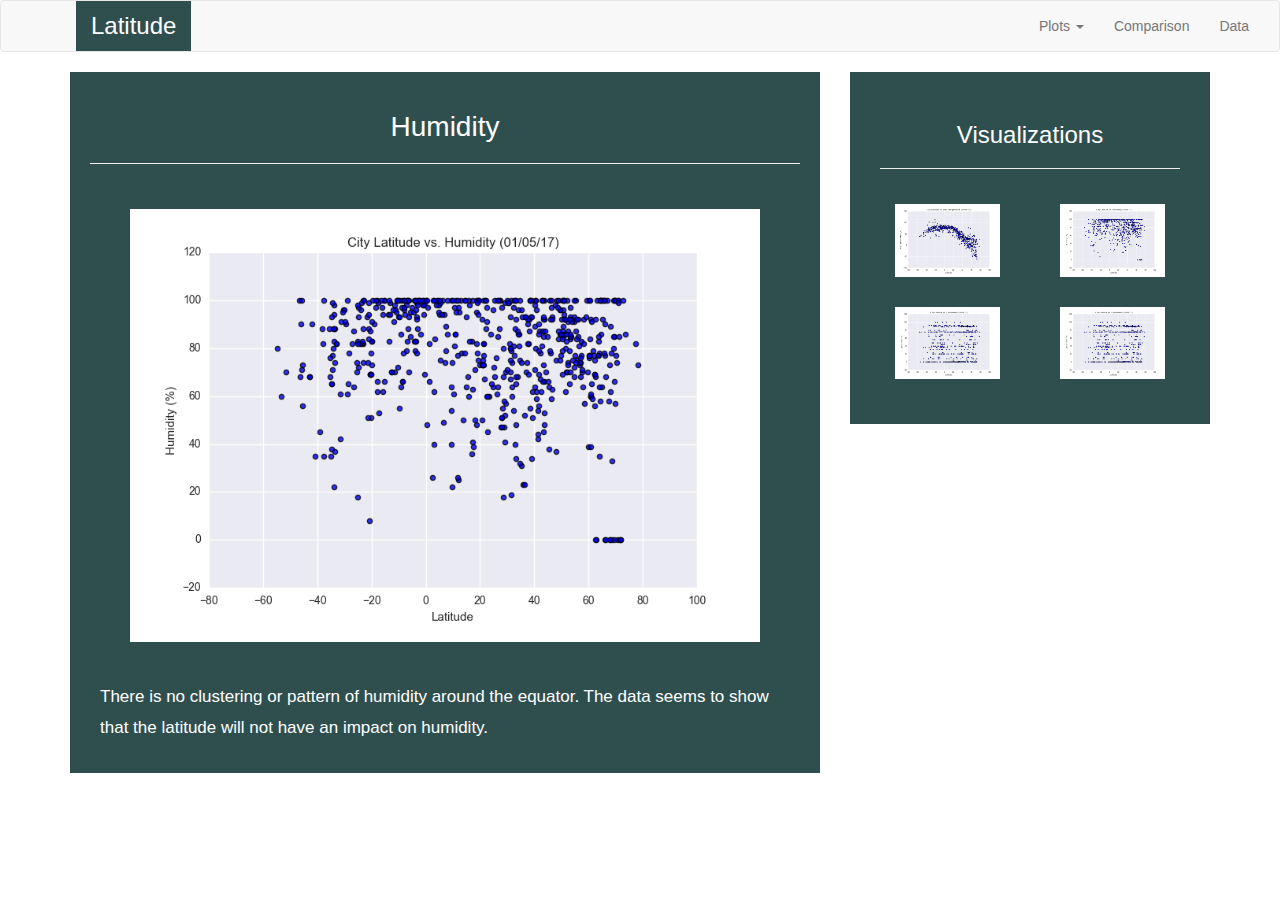
<file: humid.html>
<!DOCTYPE html>
<html lang="en">

<head>
  <meta charset="UTF-8">
  <meta name="viewport" content="width=device-width, initial-scale=1.0">
  <meta http-equiv="X-UA-Compatible" content="ie=edge"> 
  <title>Humidity</title>
  <link rel="stylesheet" href="https://maxcdn.bootstrapcdn.com/bootstrap/3.3.7/css/bootstrap.min.css" integrity="sha384-BVYiiSIFeK1dGmJRAkycuHAHRg32OmUcww7on3RYdg4Va+PmSTsz/K68vbdEjh4u" crossorigin="anonymous">
  <link rel="stylesheet" href="style.css">
</head>

<body>
   <nav class="navbar navbar-default">
            <div class="container-fluid">
              
              <div class="navbar-header">
                <button type="button" class="navbar-toggle collapsed" data-toggle="collapse" data-target="#bs-example-navbar-collapse-1" aria-expanded="false">
                  <span class="sr-only">Toggle navigation</span>
                  <span class="icon-bar"></span>
                  <span class="icon-bar"></span>
                  <span class="icon-bar"></span>
                </button>
                <a class="navbar-brand" href="index.html">Latitude</a>
              </div>
              <div class="collapse navbar-collapse" id="bs-example-navbar-collapse-1">
                    <ul class="nav navbar-nav navbar-right">
                        <li class="dropdown">
                            <a href="#" class="dropdown-toggle" data-toggle="dropdown" role="button" aria-haspopup="true" aria-expanded="false">Plots
                                <span class="caret"></span>
                            </a>
                            <ul class="dropdown-menu">
                                <li>
                                    <a href="temp.html">Temperature</a>
                                </li>
                                <li>
                                    <a href="humid.html">Humidity</a>
                                </li>
                                <li>
                                    <a href="cloud.html">Cloudiness</a>
                                </li>
                                <li>
                                    <a href="wind.html">Wind Speed</a>
                                </li>
                            </ul>
                        </li>
                        <li>
                            <a href="comparison.html">Comparison</a>
                        </li>
                        <li>
                            <a href="data.html">Data</a>
                        </li>
                    </ul>
                </div>
            </div>
        </nav>

          <div class="container">
                <div class="row row-grid">
                    
                    <div class="col-md-8">
                        <div class="box box-left">
                        <section id="intro">
                            <h1>Humidity</h1>
                            <hr>
                            <figure>
                                        <a target="_blank" href="Fig2.png">
                                            <img id="viz-main" src="Fig2.png" alt="Latitude vs. Humidity">
                                        </a>
                            </figure>
                            
                            <section id="summary">
                            <p>There is no clustering or pattern of humidity around the equator.  
                               The data seems to show that the latitude will not have an impact on humidity.
                            </p>
                            </section>
        
                        </section>
                        </div>
                    </div>
                
                    
                    <div class="col-md-4">
                        <div class="box box-right">
                        <h2>Visualizations</h2>
                        <hr>
        
                      
                      <div class="row">
                            <div class="col-xs-6 col-sm-3 col-md-6">
                                  <figure>
                                      <a href="temp.html">
                                          <img id="landing-viz" src="Fig1.png" alt="Latitude vs. Temperature">
                                      </a>
                                  </figure>
                              </div>
                          
                        <div class="col-xs-6 col-sm-3 col-md-6">
                                <figure>
                                    <a href="humid.html">
                                        <img id="landing-viz" src="Fig2.png" alt="Latitude vs. Humidity">
                                    </a>
                                </figure>
                            </div>
      
                        <div class="col-xs-6 col-sm-3 col-md-6">
                                <figure>
                                    <a href="cloud.html">
                                        <img id="landing-viz" src="Fig3.png" alt="Latitude vs. Cloudiness">
                                    </a>
                                </figure>
                            </div>
      
                        <div class="col-xs-6 col-sm-3 col-md-6">
                                <figure>
                                    <a href="wind.html">
                                        <img id="landing-viz" src="Fig3.png" alt="Latitude vs. Wind Speed">
                                    </a>
                                </figure>
                            </div>
        
                            </div>
                        </div>
                      </div>
                          
                    </div>
                </div>
        

    <script
    src="https://code.jquery.com/jquery-3.2.1.js"
    integrity="sha256-DZAnKJ/6XZ9si04Hgrsxu/8s717jcIzLy3oi35EouyE="
    crossorigin="anonymous"></script>

    <script src="https://maxcdn.bootstrapcdn.com/bootstrap/3.3.7/js/bootstrap.min.js" integrity="sha384-Tc5IQib027qvyjSMfHjOMaLkfuWVxZxUPnCJA7l2mCWNIpG9mGCD8wGNIcPD7Txa" crossorigin="anonymous">
    </script>      
    </body>
    </html>
</file>
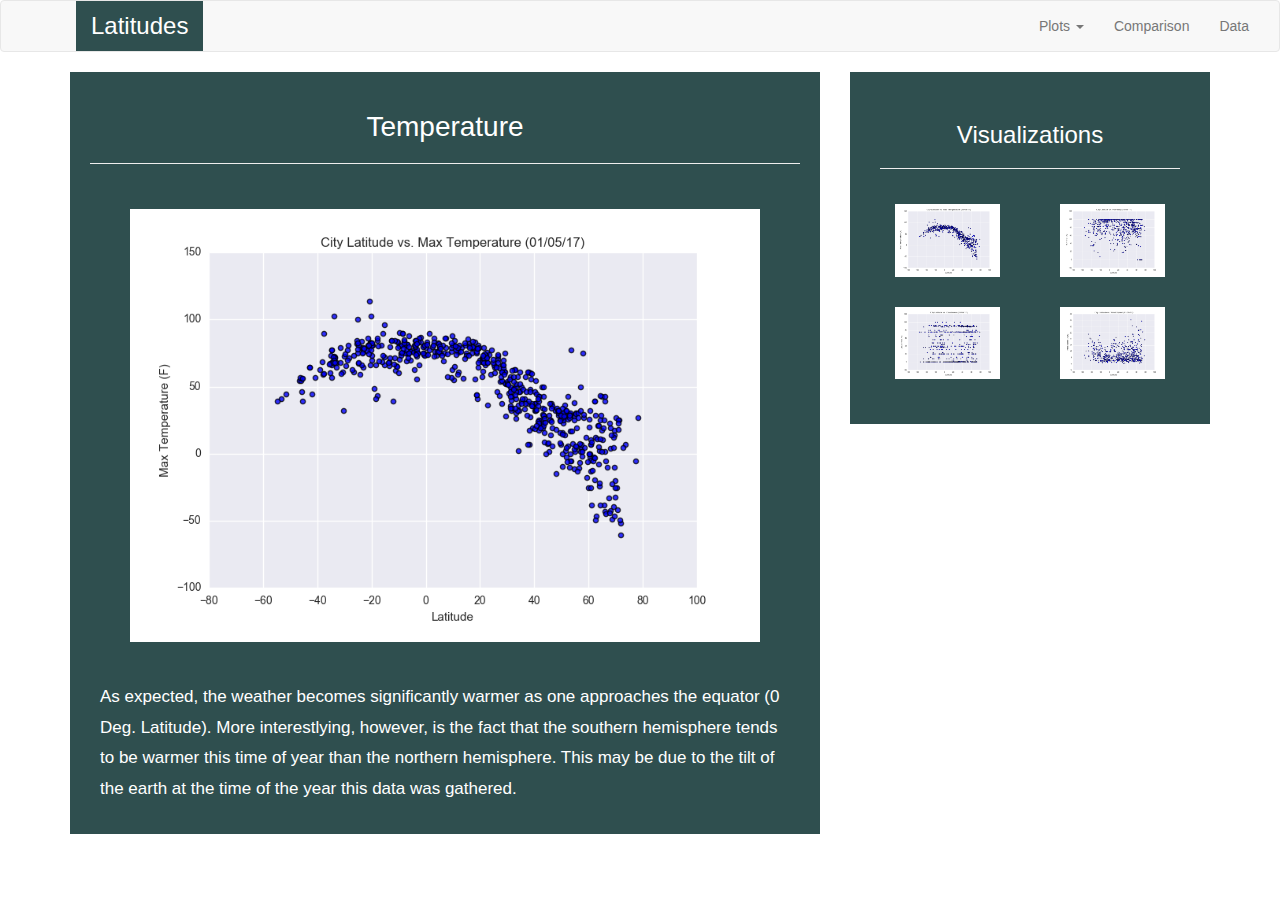
<file: temp.html>
<!DOCTYPE html>
<html lang="en">

<head>
  <meta charset="UTF-8"><meta charset="UTF-8">
  <meta name="viewport" content="width=device-width, initial-scale=1.0">
  <meta http-equiv="X-UA-Compatible" content="ie=edge"> 
  <title>Temperature</title>
  <link rel="stylesheet" href="https://maxcdn.bootstrapcdn.com/bootstrap/3.3.7/css/bootstrap.min.css" integrity="sha384-BVYiiSIFeK1dGmJRAkycuHAHRg32OmUcww7on3RYdg4Va+PmSTsz/K68vbdEjh4u" crossorigin="anonymous">
  <link rel="stylesheet" href="style.css">
</head>

<body>
   <nav class="navbar navbar-default">
            <div class="container-fluid">
              
              <div class="navbar-header">
                <button type="button" class="navbar-toggle collapsed" data-toggle="collapse" data-target="#bs-example-navbar-collapse-1" aria-expanded="false">
                  <span class="sr-only">Toggle navigation</span>
                  <span class="icon-bar"></span>
                  <span class="icon-bar"></span>
                  <span class="icon-bar"></span>
                </button>
                <a class="navbar-brand" href="index.html">Latitudes</a>
              </div>
              <div class="collapse navbar-collapse" id="bs-example-navbar-collapse-1">
                    <ul class="nav navbar-nav navbar-right">
                        <li class="dropdown">
                            <a href="#" class="dropdown-toggle" data-toggle="dropdown" role="button" aria-haspopup="true" aria-expanded="false">Plots
                                <span class="caret"></span>
                            </a>
                            <ul class="dropdown-menu">
                                <li>
                                    <a href="temp.html">Temperature</a>
                                </li>
                                <li>
                                    <a href="humid.html">Humidity</a>
                                </li>
                                <li>
                                    <a href="cloud.html">Cloudiness</a>
                                </li>
                                <li>
                                    <a href="wind.html">Wind Speed</a>
                                </li>
                            </ul>
                        </li>
                        <li>
                            <a href="comparison.html">Comparison</a>
                        </li>
                        <li>
                            <a href="data.html">Data</a>
                        </li>
                    </ul>
                </div>
    
            </div>
        </nav>

          <div class="container">
                <div class="row row-grid">
                    
                    <div class="col-md-8">
                        <div class="box box-left">
                        <section id="intro">
                            <h1>Temperature</h1>
                            <hr>
                            <figure>
                                        <a target="_blank" href="Fig1.png">
                                            <img id="viz-main" src="Fig1.png" alt="Latitude vs. Temperature">
                                        </a>
                            </figure>
                            
                            <section id="summary">
                            <p>As expected, the weather becomes significantly warmer as one approaches the equator (0 Deg. Latitude). More interestlying, however, is the fact that the southern hemisphere tends to be warmer this time of year than the northern hemisphere. This may be due to the tilt of the earth at the time of the year this data was gathered.
                            </p>
                            </section>
        
                        </section>
                        </div>
                    </div>
                
                    
                    <div class="col-md-4">
                        <div class="box box-right">
                        <h2>Visualizations</h2>
                        <hr>
        
                      
                      <div class="row">
                            <div class="col-xs-6 col-sm-3 col-md-6">
                                  <figure>
                                      <a href="temp.html">
                                          <img id="landing-viz" src="Fig1.png" alt="Latitude vs. Temperature">
                                      </a>
                                  </figure>
                              </div>
                          
                        <div class="col-xs-6 col-sm-3 col-md-6">
                                <figure>
                                    <a href="humid.html">
                                        <img id="landing-viz" src="Fig2.png" alt="Latitude vs. Humidity">
                                    </a>
                                </figure>
                            </div>
      
                        <div class="col-xs-6 col-sm-3 col-md-6">
                                <figure>
                                    <a href="cloud.html">
                                        <img id="landing-viz" src="Fig3.png" alt="Latitude vs. Cloudiness">
                                    </a>
                                </figure>
                            </div>
      
                        <div class="col-xs-6 col-sm-3 col-md-6">
                                <figure>
                                    <a href="wind.html">
                                        <img id="landing-viz" src="Fig4.png" alt="Latitude vs. Wind Speed">
                                    </a>
                                </figure>
                            </div>
        
                            </div>
                        </div>
                      </div>
                          
                    </div>
                </div>
        

    <script
    src="https://code.jquery.com/jquery-3.2.1.js"
    integrity="sha256-DZAnKJ/6XZ9si04Hgrsxu/8s717jcIzLy3oi35EouyE="
    crossorigin="anonymous"></script>

    <script src="https://maxcdn.bootstrapcdn.com/bootstrap/3.3.7/js/bootstrap.min.js" integrity="sha384-Tc5IQib027qvyjSMfHjOMaLkfuWVxZxUPnCJA7l2mCWNIpG9mGCD8wGNIcPD7Txa" crossorigin="anonymous">
    </script>      
    </body>
    </html>
</file>
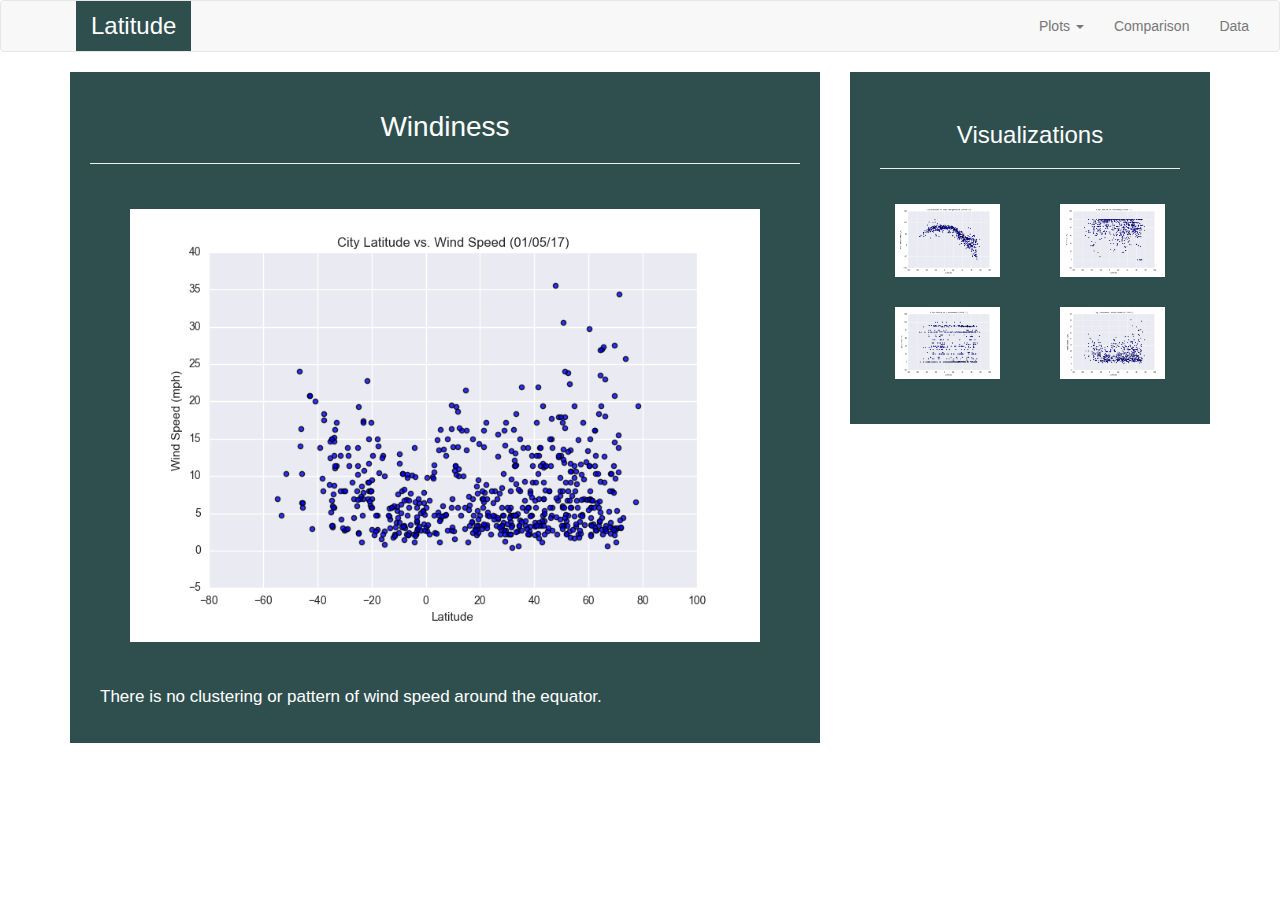
<file: wind.html>
<!DOCTYPE html>
<html lang="en">

<head>
    <meta charset="UTF-8">
    <meta name="viewport" content="width=device-width, initial-scale=1.0">
    <meta http-equiv="X-UA-Compatible" content="ie=edge"> 
    <title>Wind Speed</title>
    <link rel="stylesheet" href="https://maxcdn.bootstrapcdn.com/bootstrap/3.3.7/css/bootstrap.min.css" integrity="sha384-BVYiiSIFeK1dGmJRAkycuHAHRg32OmUcww7on3RYdg4Va+PmSTsz/K68vbdEjh4u"
        crossorigin="anonymous">
    <link rel="stylesheet" href="style.css">
</head>

<body>
    <nav class="navbar navbar-default">
        <div class="container-fluid">
            <div class="navbar-header">
                <button type="button" class="navbar-toggle collapsed" data-toggle="collapse" data-target="#bs-example-navbar-collapse-1"
                    aria-expanded="false">
                    <span class="sr-only">Toggle navigation</span>
                    <span class="icon-bar"></span>
                    <span class="icon-bar"></span>
                    <span class="icon-bar"></span>
                </button>
                <a class="navbar-brand" href="index.html">Latitude</a>
            </div>
            <div class="collapse navbar-collapse" id="bs-example-navbar-collapse-1">
                <ul class="nav navbar-nav navbar-right">
                    <li class="dropdown">
                        <a href="#" class="dropdown-toggle" data-toggle="dropdown" role="button" aria-haspopup="true" aria-expanded="false">Plots
                            <span class="caret"></span>
                        </a>
                        <ul class="dropdown-menu">
                            <li>
                                <a href="temp.html">Temperature</a>
                            </li>
                            <li>
                                <a href="humid.html">Humidity</a>
                            </li>
                            <li>
                                <a href="cloud.html">Cloudiness</a>
                            </li>
                            <li>
                                <a href="wind.html">Wind Speed</a>
                            </li>
                        </ul>
                    </li>
                    <li>
                        <a href="comparison.html">Comparison</a>
                    </li>
                    <li>
                        <a href="data.html">Data</a>
                    </li>
                </ul>
            </div>

        </div>
    </nav>

    <div class="container">
        <div class="row row-grid">

            <div class="col-md-8">
                <div class="box box-left">
                    <section id="intro">
                        <h1>Windiness</h1>
                        <hr>
                        <figure>
                            <a target="_blank" href="Fig4.png">
                                <img id="viz-main" src="Fig4.png" alt="Latitude vs. Wind Speed">
                            </a>
                        </figure>

                        <section id="summary">
                            <p>There is no clustering or pattern of wind speed around the equator.
                            </p>
                        </section>

                    </section>
                </div>
            </div>


            <div class="col-md-4">
                <div class="box box-right">
                    <h2>Visualizations</h2>
                    <hr>


                    <div class="row">
                        <div class="col-xs-6 col-sm-3 col-md-6">
                            <figure>
                                <a href="temp.html">
                                    <img id="landing-viz" src="Fig1.png" alt="Latitude vs. Temperature">
                                </a>
                            </figure>
                        </div>

                        <div class="col-xs-6 col-sm-3 col-md-6">
                            <figure>
                                <a href="humid.html">
                                    <img id="landing-viz" src="Fig2.png" alt="Latitude vs. Humidity">
                                </a>
                            </figure>
                        </div>

                        <div class="col-xs-6 col-sm-3 col-md-6">
                            <figure>
                                <a href="cloud.html">
                                    <img id="landing-viz" src="Fig3.png" alt="Latitude vs. Cloudiness">
                                </a>
                            </figure>
                        </div>

                        <div class="col-xs-6 col-sm-3 col-md-6">
                            <figure>
                                <a href="wind.html">
                                    <img id="landing-viz" src="Fig4.png" alt="Latitude vs. Wind Speed">
                                </a>
                            </figure>
                        </div>

                    </div>
                </div>
            </div>

        </div>
    </div>


    <script src="https://code.jquery.com/jquery-3.2.1.js" integrity="sha256-DZAnKJ/6XZ9si04Hgrsxu/8s717jcIzLy3oi35EouyE=" crossorigin="anonymous"></script>

    <script src="https://maxcdn.bootstrapcdn.com/bootstrap/3.3.7/js/bootstrap.min.js" integrity="sha384-Tc5IQib027qvyjSMfHjOMaLkfuWVxZxUPnCJA7l2mCWNIpG9mGCD8wGNIcPD7Txa"
        crossorigin="anonymous">
        </script>
</body>

</html>
</file>
<file: style.css>
.navbar-default .navbar-brand {
    color: #ffffff;
    background-color: darkslategray;
    font-family: Impact, Haettenschweiler, 'Arial Narrow Bold', sans-serif;
    font-size: 24px;
    font-weight: 300;
}

.navbar-header{
    width:400px;
    margin-left:75px !important;
}

.sigline{
    color: darkslategray;
    text-align: right;
    font-family: Arial, Helvetica, sans-serif
    
}
.navbar-header .navbar-toggle .collapsed {
  float: right;
}

.content{
    margin-top:100px;
}

h1 {
  font-family: Impact, Haettenschweiler, 'Arial Narrow Bold', sans-serif;
	font-size: 28px;
  font-weight: 300;
  text-align: center
}

h2 {
  font-family: Impact, Haettenschweiler, 'Arial Narrow Bold', sans-serif;
	font-size: 24px;
  font-weight: 300;
  text-align: center
}

h3 {
  font-family: Impact, Haettenschweiler, 'Arial Narrow Bold', sans-serif;
  font-weight: 300;
  text-align: center;
}

.box {
  color: #fff;
  background: darkslategray;
}

.box-left {
  padding: 20px;
}

.box-right {
  padding: 30px;
}

.box-single {
  padding: 50px;
  margin: 70px;
}

#summary {
  margin: 10px;
  font-size: 17px;
  line-height: 1.8em;
}


#city-sample {
	float: left;
	width: 200px;
	height: 200px;
	margin: 10px 20px;
}

#landing-viz {
  padding:15px 15px 15px 15px;
  width: 100%;
  height: 100%;
}

.figure:active{
  border: 5px solid darkslategray;
}

.jumbotron {
  color: #fff;
  background: darkslategray;
  width: 100%;
  height: 100%;
  padding: 25px
}

.table {
  color: #fff;
  background: darkslategray;
  width: 100%;
  height: 100%;
  padding: 15px

}

#viz-main {
  padding: 25px 40px 30px 40px;
  width: 100%;
 }

.row.row-grid [class*="col-"] + [class*="col-"] {
    margin-top: 30px;
}

@media (min-width: 1200px) {
    .row.row-grid [class*="col-lg-"] + [class*="col-lg-"] {
        margin-top: 0;
    }
}
@media (min-width: 992px) {
    .row.row-grid [class*="col-md-"] + [class*="col-md-"] {
        margin-top: 0;
    }
}
@media (min-width: 768px) {
    .row.row-grid [class*="col-sm-"] + [class*="col-sm-"] {
        margin-top: 0;
    }
}
@media (min-width: 768px) {
  .row.row-grid [class*="col-xs-"] + [class*="col-xs-"] {
      margin-top: 0;
  }
}
</file>
